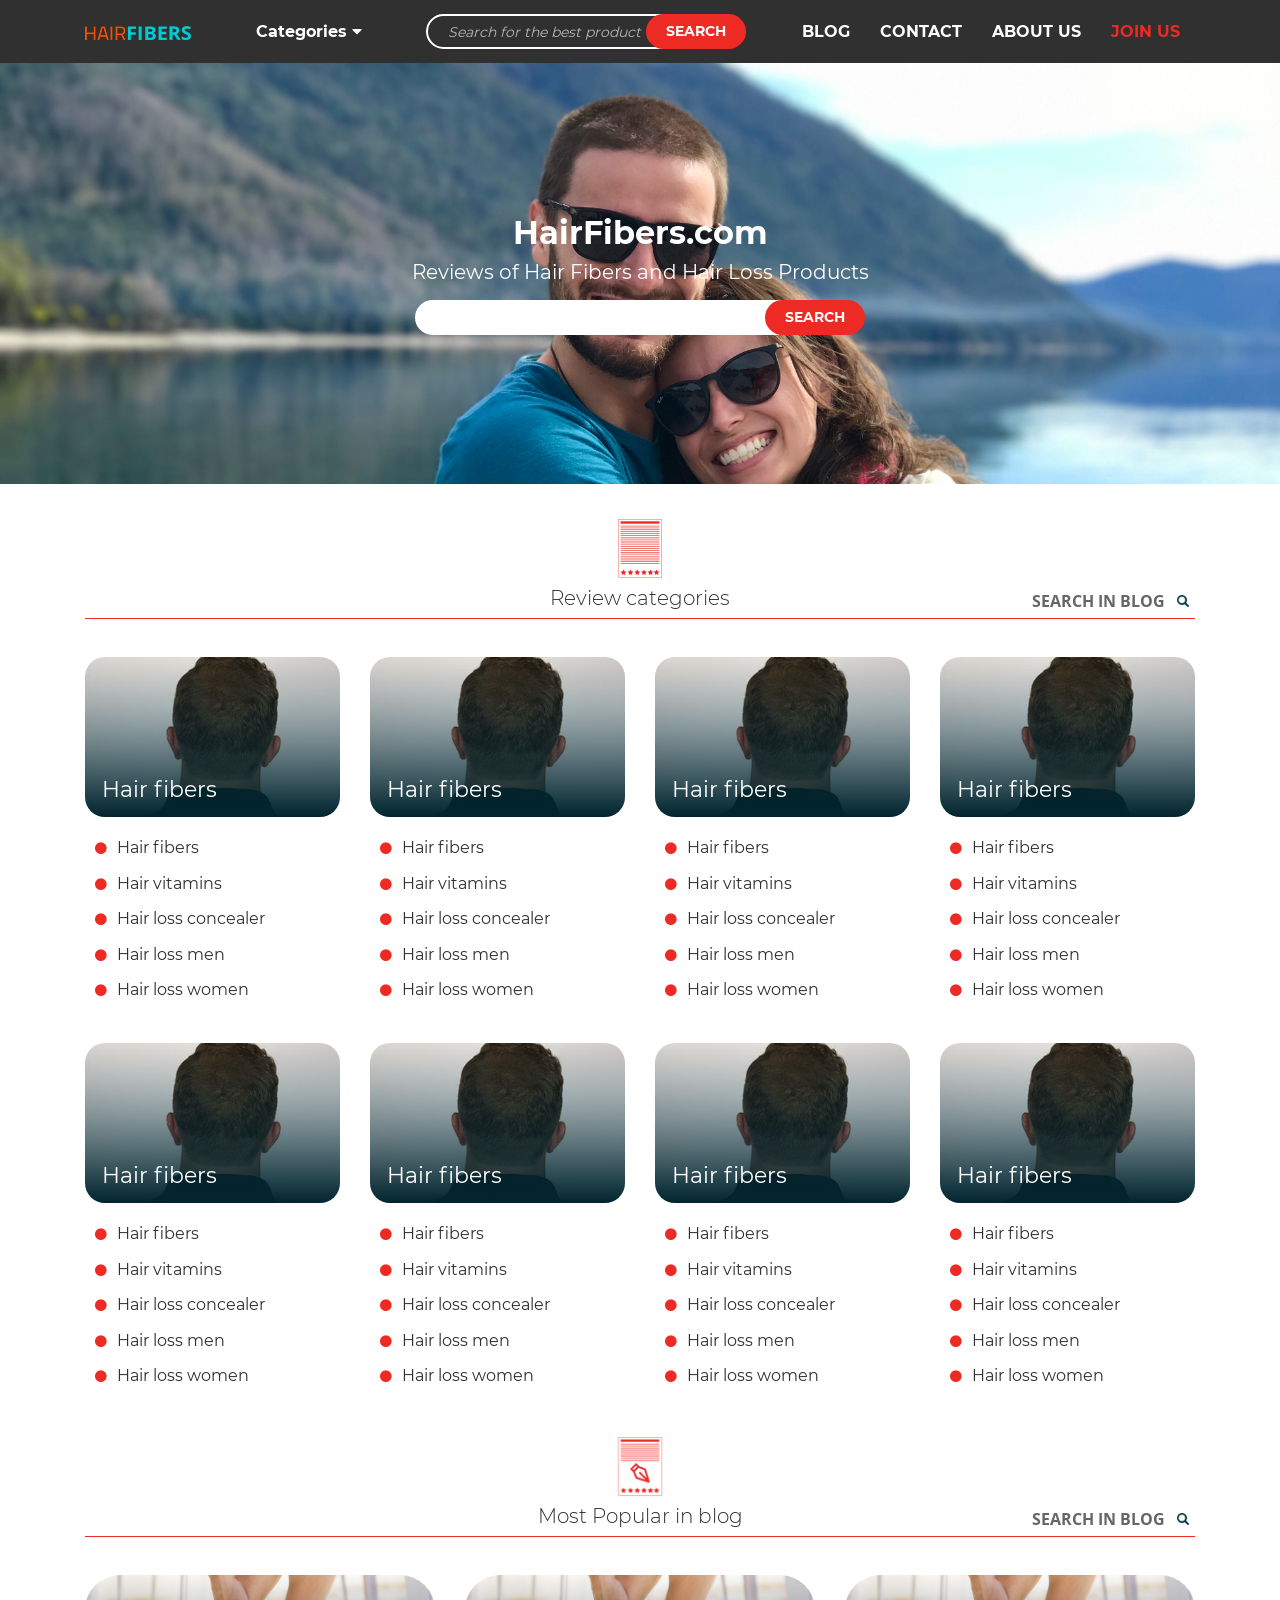
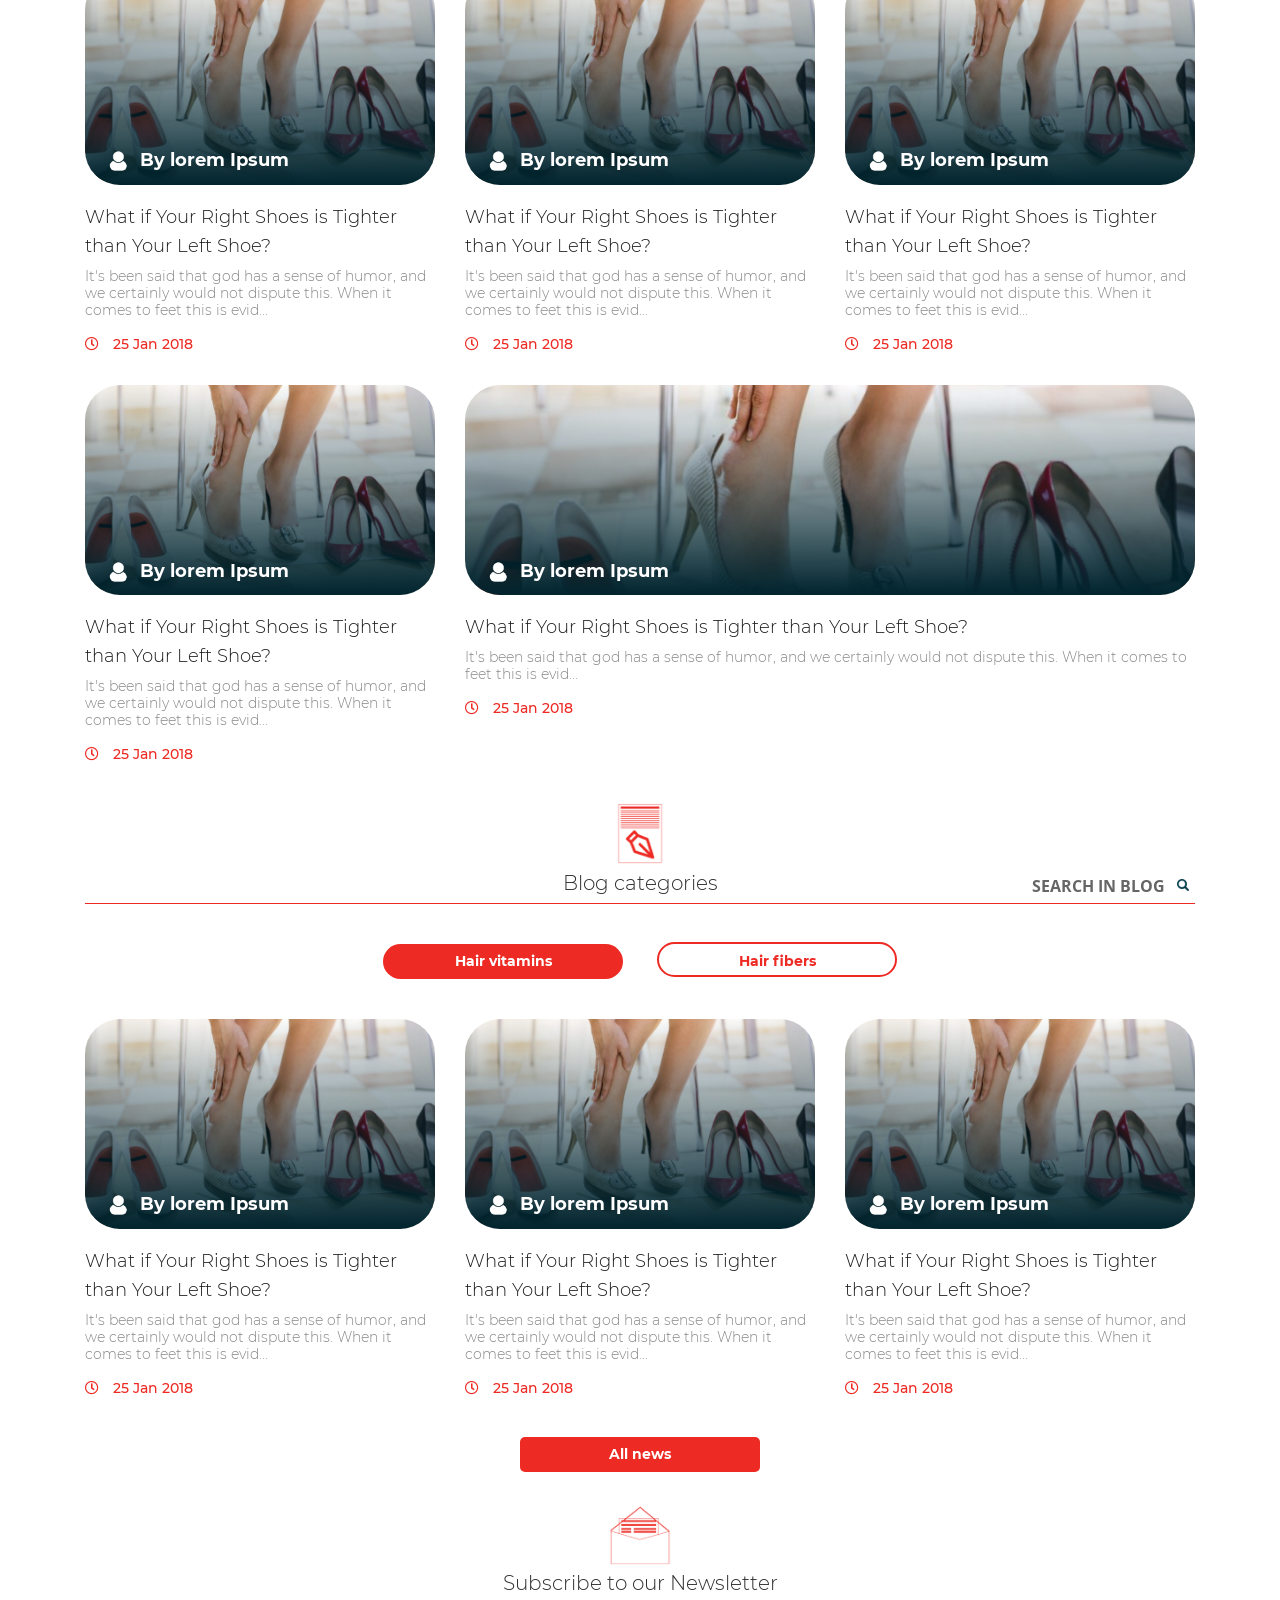
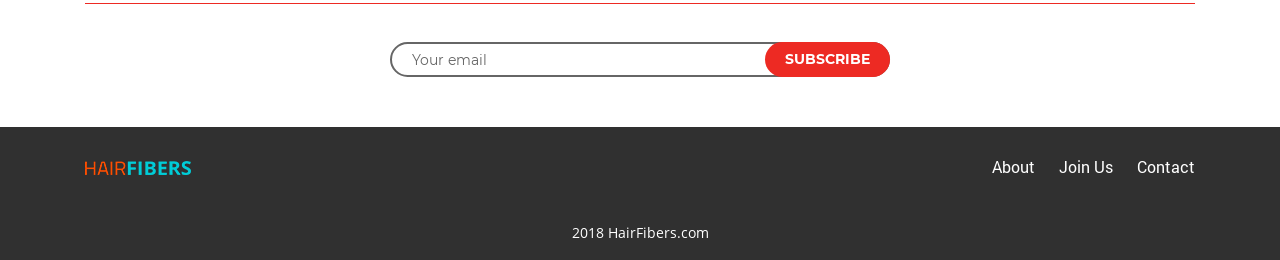
<file: app/index.html>
<!DOCTYPE html>
<html lang="ru">

<head>

	<meta charset="utf-8">
	<!-- <base href="/"> -->

	<title>OptimizedHTML 4</title>
	<meta name="description" content="">

	<meta http-equiv="X-UA-Compatible" content="IE=edge">
	<meta name="viewport" content="width=device-width, initial-scale=1, maximum-scale=1">
	
	<!-- Template Basic Images Start -->
	<meta property="og:image" content="path/to/image.jpg">
	<link rel="icon" href="img/favicon/favicon.ico">
	<link rel="apple-touch-icon" sizes="180x180" href="img/favicon/apple-touch-icon-180x180.png">
	<!-- Template Basic Images End -->
	
	<!-- Custom Browsers Color Start -->
	<meta name="theme-color" content="#000">
	<!-- Custom Browsers Color End -->
	<link rel="stylesheet" href="https://use.fontawesome.com/releases/v5.5.0/css/all.css" integrity="sha384-B4dIYHKNBt8Bc12p+WXckhzcICo0wtJAoU8YZTY5qE0Id1GSseTk6S+L3BlXeVIU" crossorigin="anonymous">
	<link rel="stylesheet" href="css/main.min.css">

</head>

<body>

	

	<header class="header">
		<div class="container">
			<div class="header-wrap">
				<div class="humb">
					<span></span>
					<span></span>
					<span></span>
				</div>
				<div class="moblile-menu-wrap">
					<div class="mobile-menu">
						<div class="inline-form">
							<input type="text" placeholder="Search...">
							<button type="button" class="button">Search</button>
						</div>
						<nav class="mobile-menu-list">
							<ul>
								<li class='categories'><a href="#">Categories</a> 
									<ul class="submenu">
										<li>
											<a href="#">Hair Fibers</a>
										</li>
										<li>
											<a href="#">Hair Vitamins</a>
										</li>
										<li>
											<a href="#">Hair Loss Concealer</a>
										</li>
										<li>
											<a href="#">Hair Loss Men</a>
										</li>
										<li>
											<a href="#">Hair Loss Women</a>
										</li>
										<li>
											<a href="#">Hair Loss Women</a>
										</li>
									</ul>
								</li>
								<li><a href="#">BLOG</a></li>
								<li><a href="#">CONTACT</a></li>
								<li><a href="#">About US</a></li>
								<li class="accent"><a href="#">join us</a></li>
							</ul>
						</nav>
					</div>
				</div>
				<div class="logo">
					<a href="#"><img src="img/logo.png" alt="" class="logo"></a>
				</div>
				<div class="header-category">
					Categories <i class="fas fa-caret-down"></i>
					<ul class="submenu">
						<li>
							<a href="#">Hair Fibers</a>
						</li>
						<li>
							<a href="#">Hair Vitamins</a>
						</li>
						<li>
							<a href="#">Hair Loss Concealer</a>
						</li>
						<li>
							<a href="#">Hair Loss Men</a>
						</li>
						<li>
							<a href="#">Hair Loss Women</a>
						</li>
						<li>
							<a href="#">Hair Loss Women</a>
						</li>
					</ul>
				</div>
				<div class="header-search inline-form">
					<input type="text" placeholder="Search for the best product">
					<button type="button" class="button">Search</button>
				</div>
				<nav class="header-menu">
					<ul>
						<li><a href="#">BLOG</a></li>
						<li><a href="#">CONTACT</a></li>
						<li><a href="#">About US</a></li>
						<li class="accent"><a href="#">join us</a></li>
					</ul>
				</nav>
			</div>
		</div>
	</header>
	<section class="first-screen" style="background-image: url(img/bg.jpg);">
		<h1>HairFibers.com</h1>
		<p class="site-description">Reviews of Hair Fibers and Hair Loss Products</p>
		<div class="inline-form">
			<input type="text">
			<button type="button" class="button">Search</button>
		</div>
	</section>
	<main id="content">
		<section class="s-categories s-default">
			<div class="container">
				<div class="section-icon" style="background-image: url(img/reviews-icon.png);"></div>
				<h4 class="section-title">Review categories</h4>
				<div class="search-in-section-wrap">
					<div class="search-in-section">
						<input type="text" placeholder="SEARCH IN BLOG">
						<button><img src="img/user-icon.png" alt=""></button>	
					</div>
				</div>
				<hr>
			</div>
			<div class="categories-wrap">
				<div class="container">
					<div class="row">
						<div class="col-md-4 col-lg-3 col-sm-6">
							<div class="categories-item">
								<a href="#" class="categories-item-cat gradient-wrap" style="background-image: url(img/hair.png)">
									<div class="gradient-overlay"></div>
									<div class="categories-item-title">Hair fibers</div>
								</a>
								<div class="categories-item-desc">
									<ul>
										<li>Hair fibers</li>
										<li>Hair vitamins</li>
										<li>Hair loss concealer</li>
										<li>Hair loss men</li>
										<li>Hair loss women</li>
									</ul>
								</div>
							</div>
						</div>
						<div class="col-md-4 col-lg-3 col-sm-6">
							<div class="categories-item">
								<a href="#" class="categories-item-cat gradient-wrap" style="background-image: url(img/hair.png)">
									<div class="gradient-overlay"></div>
									<div class="categories-item-title">Hair fibers</div>
								</a>
								<div class="categories-item-desc">
									<ul>
										<li>Hair fibers</li>
										<li>Hair vitamins</li>
										<li>Hair loss concealer</li>
										<li>Hair loss men</li>
										<li>Hair loss women</li>
									</ul>
								</div>
							</div>
						</div>
						<div class="col-md-4 col-lg-3 col-sm-6">
							<div class="categories-item">
								<a href="#" class="categories-item-cat gradient-wrap" style="background-image: url(img/hair.png)">
									<div class="gradient-overlay"></div>
									<div class="categories-item-title">Hair fibers</div>
								</a>
								<div class="categories-item-desc">
									<ul>
										<li>Hair fibers</li>
										<li>Hair vitamins</li>
										<li>Hair loss concealer</li>
										<li>Hair loss men</li>
										<li>Hair loss women</li>
									</ul>
								</div>
							</div>
						</div>
						<div class="col-md-4 col-lg-3 col-sm-6">
							<div class="categories-item">
								<a href="#" class="categories-item-cat gradient-wrap" style="background-image: url(img/hair.png)">
									<div class="gradient-overlay"></div>
									<div class="categories-item-title">Hair fibers</div>
								</a>
								<div class="categories-item-desc">
									<ul>
										<li>Hair fibers</li>
										<li>Hair vitamins</li>
										<li>Hair loss concealer</li>
										<li>Hair loss men</li>
										<li>Hair loss women</li>
									</ul>
								</div>
							</div>
						</div>
						<div class="col-md-4 col-lg-3 col-sm-6">
							<div class="categories-item">
								<a href="#" class="categories-item-cat gradient-wrap" style="background-image: url(img/hair.png)">
									<div class="gradient-overlay"></div>
									<div class="categories-item-title">Hair fibers</div>
								</a>
								<div class="categories-item-desc">
									<ul>
										<li>Hair fibers</li>
										<li>Hair vitamins</li>
										<li>Hair loss concealer</li>
										<li>Hair loss men</li>
										<li>Hair loss women</li>
									</ul>
								</div>
							</div>
						</div>
						<div class="col-md-4 col-lg-3 col-sm-6">
							<div class="categories-item">
								<a href="#" class="categories-item-cat gradient-wrap" style="background-image: url(img/hair.png)">
									<div class="gradient-overlay"></div>
									<div class="categories-item-title">Hair fibers</div>
								</a>
								<div class="categories-item-desc">
									<ul>
										<li>Hair fibers</li>
										<li>Hair vitamins</li>
										<li>Hair loss concealer</li>
										<li>Hair loss men</li>
										<li>Hair loss women</li>
									</ul>
								</div>
							</div>
						</div>
						<div class="col-md-4 col-lg-3 col-sm-6">
							<div class="categories-item">
								<a href="#" class="categories-item-cat gradient-wrap" style="background-image: url(img/hair.png)">
									<div class="gradient-overlay"></div>
									<div class="categories-item-title">Hair fibers</div>
								</a>
								<div class="categories-item-desc">
									<ul>
										<li>Hair fibers</li>
										<li>Hair vitamins</li>
										<li>Hair loss concealer</li>
										<li>Hair loss men</li>
										<li>Hair loss women</li>
									</ul>
								</div>
							</div>
						</div>
						<div class="col-md-4 col-lg-3 col-sm-6">
							<div class="categories-item">
								<a href="#" class="categories-item-cat gradient-wrap" style="background-image: url(img/hair.png)">
									<div class="gradient-overlay"></div>
									<div class="categories-item-title">Hair fibers</div>
								</a>
								<div class="categories-item-desc">
									<ul>
										<li>Hair fibers</li>
										<li>Hair vitamins</li>
										<li>Hair loss concealer</li>
										<li>Hair loss men</li>
										<li>Hair loss women</li>
									</ul>
								</div>
							</div>
						</div>
					</div>
				</div>
			</div>
		</section>
		<section class="s-default s-most-popular">
			<div class="container">
				<div class="section-icon" style="background-image: url(img/blog-icon.png);"></div>
				<h4 class="section-title">Most Popular in blog</h4>
				<div class="search-in-section-wrap">
					<div class="search-in-section">
						<input type="text" placeholder="SEARCH IN BLOG">
						<button><img src="img/user-icon.png" alt=""></button>	
					</div>
				</div>
				<hr>
			</div>
			<div class="most-popular-wrap">
				<div class="container">
					<div class="row">
						<div class="col-md-4">
							<div class="list-news-item">
								<a href="#" class="list-news-image most-popular-item" style="background-image: url(img/shoes.png)">
									<div class="gradient-overlay"></div>
									<div class="list-news-item-author"><img src="img/user-icon01..png" alt="">By lorem Ipsum</div>
								</a>
								<a href="#" class="list-news-item-title">
									<h5>What if Your Right Shoes is Tighter than Your Left Shoe?</h5>
								</a>
								<p>It's been said that god has a sense of humor, and we certainly would not dispute this. When it comes to feet this is
									evid...</p>
								<div class="date"><i class="far fa-clock"></i> 25 Jan 2018</div>
							</div>
						</div>
						<div class="col-md-4">
							<div class="list-news-item">
								<a href="#" class="list-news-image most-popular-item" style="background-image: url(img/shoes.png)">
									<div class="gradient-overlay"></div>
									<div class="list-news-item-author"><img src="img/user-icon01..png" alt="">By lorem Ipsum</div>
								</a>
								<a href="#" class="list-news-item-title">
									<h5>What if Your Right Shoes is Tighter than Your Left Shoe?</h5>
								</a>
								<p>It's been said that god has a sense of humor, and we certainly would not dispute this. When it comes to feet this
									is
									evid...</p>
								<div class="date"><i class="far fa-clock"></i> 25 Jan 2018</div>
							</div>
						</div>
						<div class="col-md-4">
							<div class="list-news-item">
								<a href="#" class="list-news-image most-popular-item" style="background-image: url(img/shoes.png)">
									<div class="gradient-overlay"></div>
									<div class="list-news-item-author"><img src="img/user-icon01..png" alt="">By lorem Ipsum</div>
								</a>
								<a href="#" class="list-news-item-title">
									<h5>What if Your Right Shoes is Tighter than Your Left Shoe?</h5>
								</a>
								<p>It's been said that god has a sense of humor, and we certainly would not dispute this. When it comes to feet this
									is
									evid...</p>
								<div class="date"><i class="far fa-clock"></i> 25 Jan 2018</div>
							</div>
						</div>
						<div class="col-md-4">
							<div class="list-news-item">
								<a href="#" class="list-news-image most-popular-item" style="background-image: url(img/shoes.png)">
									<div class="gradient-overlay"></div>
									<div class="list-news-item-author"><img src="img/user-icon01..png" alt="">By lorem Ipsum</div>
								</a>
								<a href="#" class="list-news-item-title">
									<h5>What if Your Right Shoes is Tighter than Your Left Shoe?</h5>
								</a>
								<p>It's been said that god has a sense of humor, and we certainly would not dispute this. When it comes to feet this
									is
									evid...</p>
								<div class="date"><i class="far fa-clock"></i> 25 Jan 2018</div>
							</div>
						</div>
						<div class="col-md-8">
							<div class="list-news-item">
								<a href="#" class="list-news-image most-popular-item" style="background-image: url(img/shoes.png)">
									<div class="gradient-overlay"></div>
									<div class="list-news-item-author"><img src="img/user-icon01..png" alt="">By lorem Ipsum</div>
								</a>
								<a href="#" class="list-news-item-title">
									<h5>What if Your Right Shoes is Tighter than Your Left Shoe?</h5>
								</a>
								<p>It's been said that god has a sense of humor, and we certainly would not dispute this. When it comes to feet this
									is
									evid...</p>
								<div class="date"><i class="far fa-clock"></i> 25 Jan 2018</div>
							</div>
						</div>
					</div>
				</div>
			</div>
		</section>
		<section class="s-default s-blog">
			<div class="container">
				<div class="section-icon" style="background-image: url(img/blog-icon1.png);"></div>
				<h4 class="section-title">Blog categories</h4>
				<div class="search-in-section-wrap">
					<div class="search-in-section">
						<input type="text" placeholder="SEARCH IN BLOG">
						<button><img src="img/user-icon.png" alt=""></button>	
					</div>
				</div>
				<hr>
			</div>
			<div class="blog-buttons">
				<a href="#" class="button">Hair vitamins</a>
				<a href="#" class="button button-inverse">Hair fibers</a>
			</div>
			<div class="blog-wrap">
				<div class="container">
					<div class="row">
						<div class="col-md-4">
							<div class="list-news-item">
								<a href="#" class="list-news-image most-popular-item" style="background-image: url(img/shoes.png)">
									<div class="gradient-overlay"></div>
									<div class="list-news-item-author"><img src="img/user-icon01..png" alt="">By lorem Ipsum</div>
								</a>
								<a href="#" class="list-news-item-title">
									<h5>What if Your Right Shoes is Tighter than Your Left Shoe?</h5>
								</a>
								<p>It's been said that god has a sense of humor, and we certainly would not dispute this. When it comes to feet this
									is
									evid...</p>
								<div class="date"><i class="far fa-clock"></i> 25 Jan 2018</div>
							</div>
							
						</div>
						<div class="col-md-4">
							<div class="list-news-item">
								<a href="#" class="list-news-image most-popular-item" style="background-image: url(img/shoes.png)">
									<div class="gradient-overlay"></div>
									<div class="list-news-item-author"><img src="img/user-icon01..png" alt="">By lorem Ipsum</div>
								</a>
								<a href="#" class="list-news-item-title">
									<h5>What if Your Right Shoes is Tighter than Your Left Shoe?</h5>
								</a>
								<p>It's been said that god has a sense of humor, and we certainly would not dispute this. When it comes to feet this
									is
									evid...</p>
								<div class="date"><i class="far fa-clock"></i> 25 Jan 2018</div>
							</div>
						</div>
						<div class="col-md-4">
							<div class="list-news-item">
								<a href="#" class="list-news-image most-popular-item" style="background-image: url(img/shoes.png)">
									<div class="gradient-overlay"></div>
									<div class="list-news-item-author"><img src="img/user-icon01..png" alt="">By lorem Ipsum</div>
								</a>
								<a href="#" class="list-news-item-title">
									<h5>What if Your Right Shoes is Tighter than Your Left Shoe?</h5>
								</a>
								<p>It's been said that god has a sense of humor, and we certainly would not dispute this. When it comes to feet this
									is
									evid...</p>
								<div class="date"><i class="far fa-clock"></i> 25 Jan 2018</div>
							</div>
						</div>
					</div>
				</div>
			</div>
			<div class="blog-see-more">
				<a href="#" class="corner-button">All news</a>
			</div>
		</section>
		<section class="s-following s-default">
			<div class="container">
				<div class="section-icon" style="background-image: url(img/envelope-icon.png);"></div>
				<h4 class="section-title">Subscribe to our Newsletter</h4>
				<hr>
			</div>
			<div class="inline-form">
				<input type="text" placeholder="Your email">
				<button type="button" class="button">SUBSCRIBE</button>
			</div>
		</section>
	</main>
	<footer class="footer">
		<div class="container">
			<div class="footer-nav">
				<div class="logo">
					<a href="#"><img src="img/logo.png" alt="" class="logo"></a>
				</div>
				<nav class="footer-menu">
					<ul>
						<li><a href="#">About</a></li>
						<li><a href="#">Join Us</a></li>
						<li><a href="#">Contact</a></li>
					</ul>
				</nav>
			</div>
		</div>
		<div class="copyright">
			2018 HairFibers.com
		</div>
	</footer>
	<script src="js/scripts.min.js"></script>

</body>
</html>
</file>
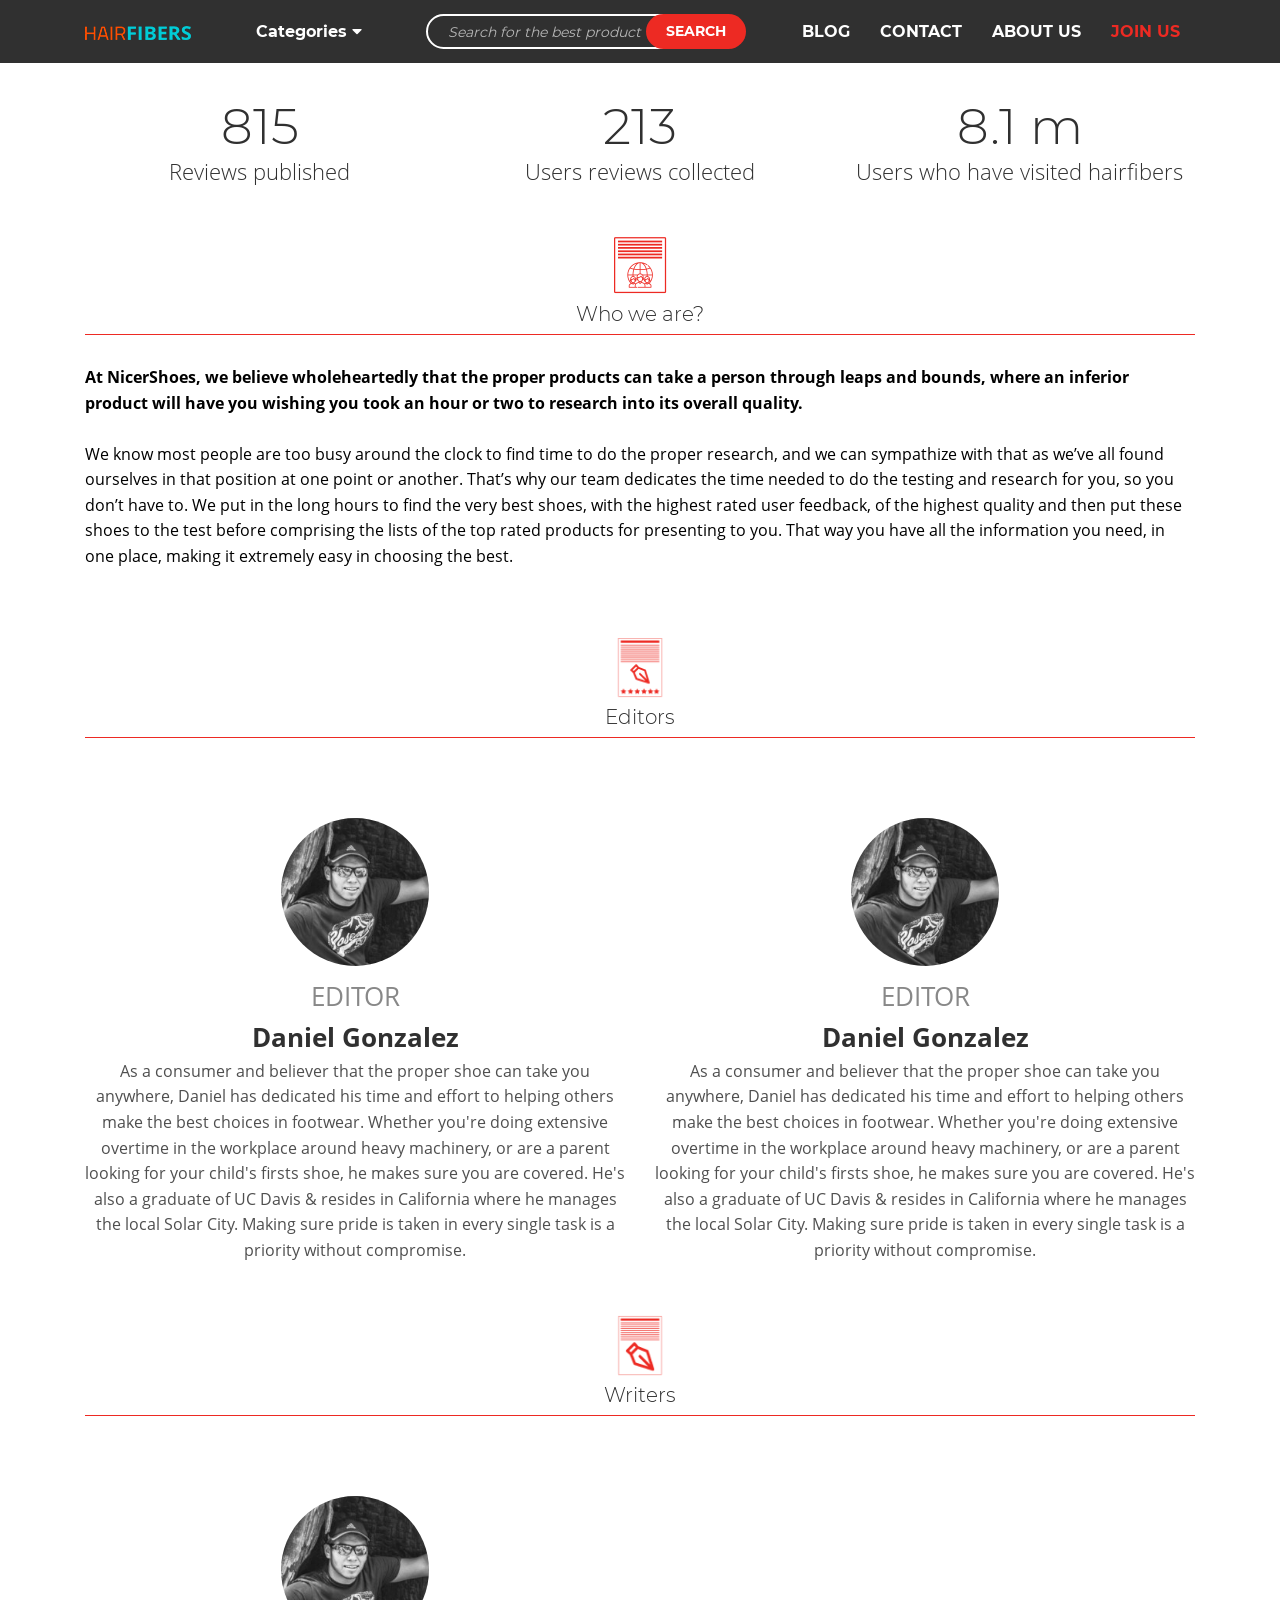
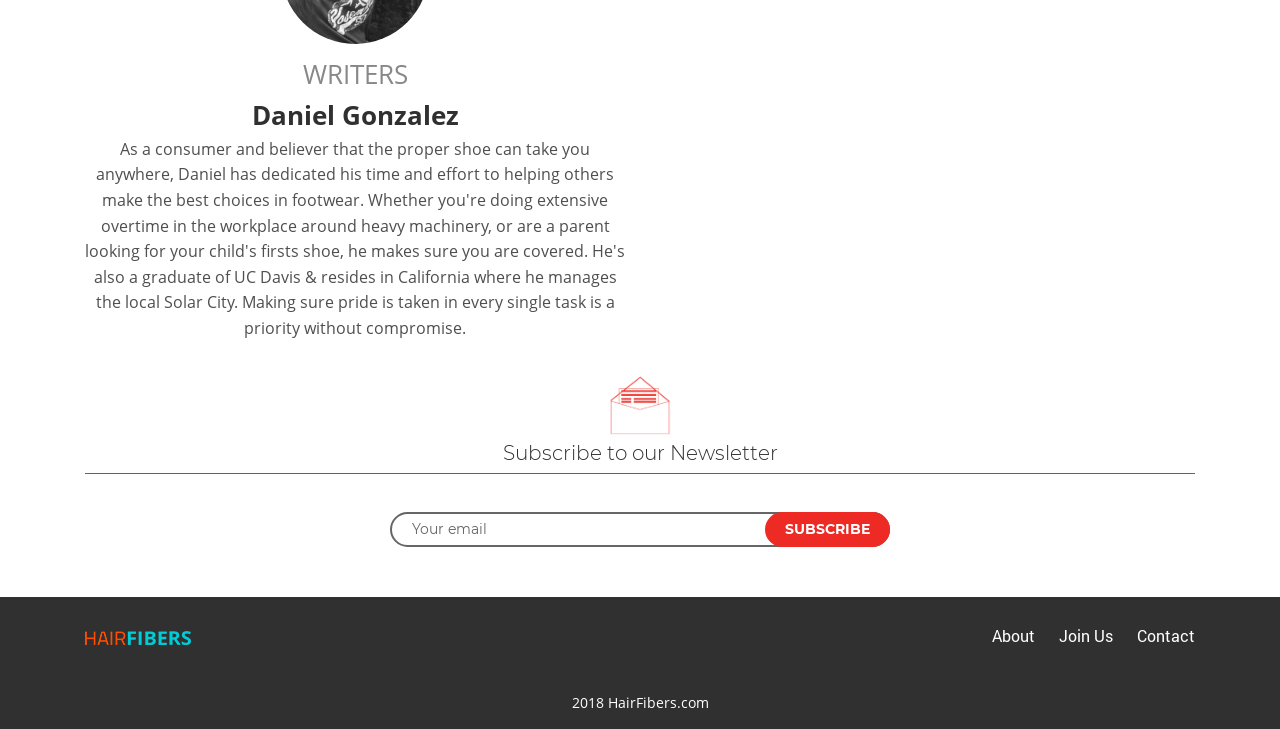
<file: app/about.html>
<!DOCTYPE html>
<html lang="ru">

<head>

  <meta charset="utf-8">
  <!-- <base href="/"> -->

  <title>OptimizedHTML 4</title>
  <meta name="description" content="">

  <meta http-equiv="X-UA-Compatible" content="IE=edge">
  <meta name="viewport" content="width=device-width, initial-scale=1, maximum-scale=1">

  <!-- Template Basic Images Start -->
  <meta property="og:image" content="path/to/image.jpg">
  <link rel="icon" href="img/favicon/favicon.ico">
  <link rel="apple-touch-icon" sizes="180x180" href="img/favicon/apple-touch-icon-180x180.png">
  <!-- Template Basic Images End -->

  <!-- Custom Browsers Color Start -->
  <meta name="theme-color" content="#000">
  <!-- Custom Browsers Color End -->
  <link rel="stylesheet" href="https://use.fontawesome.com/releases/v5.5.0/css/all.css" integrity="sha384-B4dIYHKNBt8Bc12p+WXckhzcICo0wtJAoU8YZTY5qE0Id1GSseTk6S+L3BlXeVIU"
    crossorigin="anonymous">
  <link rel="stylesheet" href="css/main.min.css">

</head>

<body>



  <header class="header">
    <div class="container">
      <div class="header-wrap">
        <div class="humb">
          <span></span>
          <span></span>
          <span></span>
        </div>
        <div class="moblile-menu-wrap">
          <div class="mobile-menu">
            <div class="inline-form">
              <input type="text" placeholder="Search...">
              <button type="button" class="button">Search</button>
            </div>
            <nav class="mobile-menu-list">
              <ul>
                <li class='categories'><a href="#">Categories</a>
                  <ul class="submenu">
                    <li>
                      <a href="#">Hair Fibers</a>
                    </li>
                    <li>
                      <a href="#">Hair Vitamins</a>
                    </li>
                    <li>
                      <a href="#">Hair Loss Concealer</a>
                    </li>
                    <li>
                      <a href="#">Hair Loss Men</a>
                    </li>
                    <li>
                      <a href="#">Hair Loss Women</a>
                    </li>
                    <li>
                      <a href="#">Hair Loss Women</a>
                    </li>
                  </ul>
                </li>
                <li><a href="#">BLOG</a></li>
                <li><a href="#">CONTACT</a></li>
                <li><a href="#">About US</a></li>
                <li class="accent"><a href="#">join us</a></li>
              </ul>
            </nav>
          </div>
        </div>
        <div class="logo">
          <a href="#"><img src="img/logo.png" alt="" class="logo"></a>
        </div>
        <div class="header-category">
          Categories <i class="fas fa-caret-down"></i>
          <ul class="submenu">
            <li>
              <a href="#">Hair Fibers</a>
            </li>
            <li>
              <a href="#">Hair Vitamins</a>
            </li>
            <li>
              <a href="#">Hair Loss Concealer</a>
            </li>
            <li>
              <a href="#">Hair Loss Men</a>
            </li>
            <li>
              <a href="#">Hair Loss Women</a>
            </li>
            <li>
              <a href="#">Hair Loss Women</a>
            </li>
          </ul>
        </div>
        <div class="header-search inline-form">
          <input type="text" placeholder="Search for the best product">
          <button type="button" class="button">Search</button>
        </div>
        <nav class="header-menu">
          <ul>
            <li><a href="#">BLOG</a></li>
            <li><a href="#">CONTACT</a></li>
            <li><a href="#">About US</a></li>
            <li class="accent"><a href="#">join us</a></li>
          </ul>
        </nav>
      </div>
    </div>
  </header>
  <main id="content">

    <!-- Page Content -->

    <section class="s-advantages">
      <div class="container">
        <div class="row">
          <div class="col-md-4">
            <div class="advantage">
              <span class="advantage-number">815</span>
              <p class="advantage-text">Reviews published</p>
            </div>
          </div>
          <div class="col-md-4">
            <div class="advantage">
              <span class="advantage-number">213</span>
              <p class="advantage-text">Users reviews collected</p>
            </div>
          </div>
          <div class="col-md-4">
            <div class="advantage">
              <span class="advantage-number">8.1 m</span>
              <p class="advantage-text">Users who have visited hairfibers</p>
            </div>
          </div>
        </div>
      </div>
    </section>

    <section class="s-default s-team">
      <div class="container">
        <div class="section-icon" style="background-image: url(img/team.png);"></div>
        <h4 class="section-title">Who we are?</h4>
        <hr>
        <div class="team-content">
          <p><strong>At NicerShoes, we believe wholeheartedly that the proper products can take a person through leaps and
              bounds, where an
              inferior product will have you wishing you took an hour or two to research into its overall quality.</strong>
            <br> <br>
            We know most people are too busy around the clock to find time to do the proper research, and we can sympathize
            with
            that as we’ve all found ourselves in that position at one point or another. That’s why our team dedicates the time
            needed to do the testing and research for you, so you don’t have to. We put in the long hours to find the very best
            shoes, with the highest rated user feedback, of the highest quality and then put these shoes to the test before
            comprising the lists of the top rated products for presenting to you. That way you have all the information you
            need,
            in one place, making it extremely easy in choosing the best.</p>
        </div>
      </div>
    </section>
    <section class="s-default s-team-people">
      <div class="container">
        <div class="section-icon" style="background-image: url(img/blog-icon.png);"></div>
        <h4 class="section-title">Editors</h4>
        <hr>
        <div class="team-people">
          <div class="row">
            <div class="col-md-6">
              <div class="team-person">
                <div class="team-person-image">
                  <img src="img/admin.png" alt="">
                </div>
                <div class="team-person-prof">EDITOR</div>
                <div class="team-person-name">Daniel Gonzalez</div>
                <div class="team-person-bio">
                  As a consumer and believer that the proper shoe can take you anywhere, Daniel has dedicated his time and effort to
                  helping others make the best choices in footwear. Whether you're doing extensive overtime in the workplace around heavy
                  machinery, or are a parent looking for your child's firsts shoe, he makes sure you are covered. He's also a graduate of
                  UC Davis & resides in California where he manages the local Solar City. Making sure pride is taken in every single task
                  is a priority without compromise.
                </div>
              </div>
            </div>
            <div class="col-md-6">
              <div class="team-person">
                <div class="team-person-image">
                  <img src="img/admin.png" alt="">
                </div>
                <div class="team-person-prof">EDITOR</div>
                <div class="team-person-name">Daniel Gonzalez</div>
                <div class="team-person-bio">
                  As a consumer and believer that the proper shoe can take you anywhere, Daniel has dedicated his time and effort
                  to
                  helping others make the best choices in footwear. Whether you're doing extensive overtime in the workplace around
                  heavy
                  machinery, or are a parent looking for your child's firsts shoe, he makes sure you are covered. He's also a
                  graduate of
                  UC Davis & resides in California where he manages the local Solar City. Making sure pride is taken in every
                  single task
                  is a priority without compromise.
                </div>
              </div>
            </div>
          </div>
        </div>
      </div>
    </section>
    <section class="s-default s-team-people">
      <div class="container">
        <div class="section-icon" style="background-image: url(img/blog-icon1.png);"></div>
        <h4 class="section-title">Writers</h4>
        <hr>
        <div class="team-people">
          <div class="row">
            <div class="col-md-6">
              <div class="team-person">
                <div class="team-person-image">
                  <img src="img/admin.png" alt="">
                </div>
                <div class="team-person-prof">WRITERS</div>
                <div class="team-person-name">Daniel Gonzalez</div>
                <div class="team-person-bio">
                  As a consumer and believer that the proper shoe can take you anywhere, Daniel has dedicated his time and
                  effort to
                  helping others make the best choices in footwear. Whether you're doing extensive overtime in the
                  workplace around heavy
                  machinery, or are a parent looking for your child's firsts shoe, he makes sure you are covered. He's also
                  a graduate of
                  UC Davis & resides in California where he manages the local Solar City. Making sure pride is taken in
                  every single task
                  is a priority without compromise.
                </div>
              </div>
            </div>
          </div>
        </div>
      </div>
    </section>
<!-- End Page Content -->

<section class="s-following s-default">
  <div class="container">
    <div class="section-icon" style="background-image: url(img/envelope-icon.png);"></div>
    <h4 class="section-title">Subscribe to our Newsletter</h4>
    <hr>
  </div>
  <div class="inline-form">
    <input type="text" placeholder="Your email">
    <button type="button" class="button">SUBSCRIBE</button>
  </div>
</section>
</main>

<footer class="footer">
  <div class="container">
    <div class="footer-nav">
      <div class="logo">
        <a href="#"><img src="img/logo.png" alt="" class="logo"></a>
      </div>
      <nav class="footer-menu">
        <ul>
          <li><a href="#">About</a></li>
          <li><a href="#">Join Us</a></li>
          <li><a href="#">Contact</a></li>
        </ul>
      </nav>
    </div>
  </div>
  <div class="copyright">
    2018 HairFibers.com
  </div>
</footer>
<script src="js/scripts.min.js"></script>

</body>

</html>
</file>
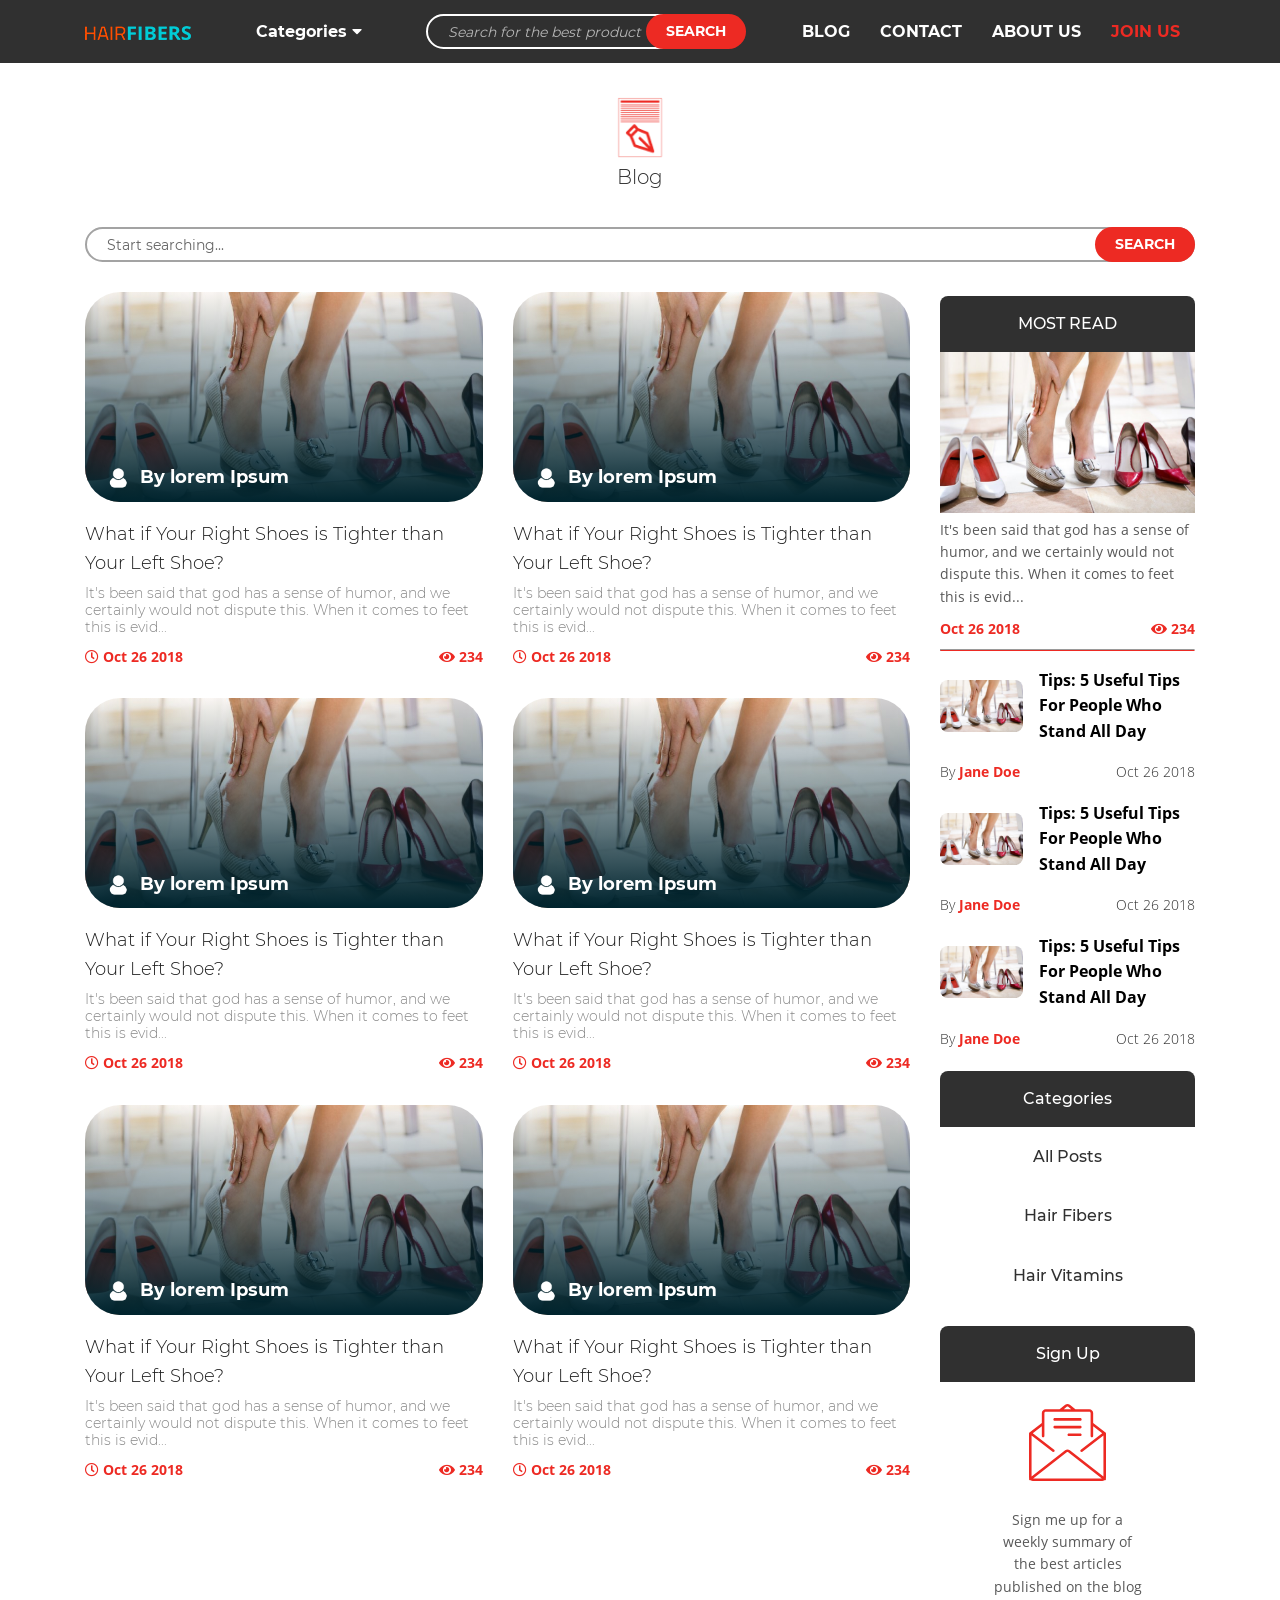
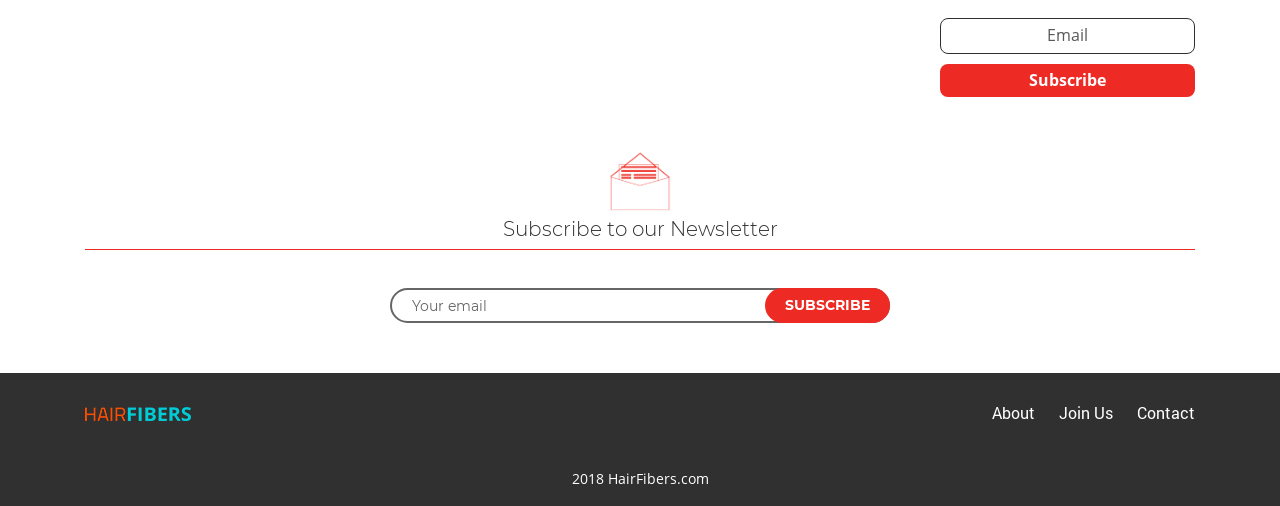
<file: app/blog-list.html>
<!DOCTYPE html>
<html lang="ru">

<head>

  <meta charset="utf-8">
  <!-- <base href="/"> -->

  <title>OptimizedHTML 4</title>
  <meta name="description" content="">

  <meta http-equiv="X-UA-Compatible" content="IE=edge">
  <meta name="viewport" content="width=device-width, initial-scale=1, maximum-scale=1">

  <!-- Template Basic Images Start -->
  <meta property="og:image" content="path/to/image.jpg">
  <link rel="icon" href="img/favicon/favicon.ico">
  <link rel="apple-touch-icon" sizes="180x180" href="img/favicon/apple-touch-icon-180x180.png">
  <!-- Template Basic Images End -->

  <!-- Custom Browsers Color Start -->
  <meta name="theme-color" content="#000">
  <!-- Custom Browsers Color End -->
  <link rel="stylesheet" href="https://use.fontawesome.com/releases/v5.5.0/css/all.css" integrity="sha384-B4dIYHKNBt8Bc12p+WXckhzcICo0wtJAoU8YZTY5qE0Id1GSseTk6S+L3BlXeVIU"
    crossorigin="anonymous">
  <link rel="stylesheet" href="css/main.min.css">

</head>

<body>



<header class="header">
  <div class="container">
    <div class="header-wrap">
      <div class="humb">
        <span></span>
        <span></span>
        <span></span>
      </div>
      <div class="moblile-menu-wrap">
        <div class="mobile-menu">
          <div class="inline-form">
            <input type="text" placeholder="Search...">
            <button type="button" class="button">Search</button>
          </div>
          <nav class="mobile-menu-list">
            <ul>
              <li class='categories'><a href="#">Categories</a>
                <ul class="submenu">
                  <li>
                    <a href="#">Hair Fibers</a>
                  </li>
                  <li>
                    <a href="#">Hair Vitamins</a>
                  </li>
                  <li>
                    <a href="#">Hair Loss Concealer</a>
                  </li>
                  <li>
                    <a href="#">Hair Loss Men</a>
                  </li>
                  <li>
                    <a href="#">Hair Loss Women</a>
                  </li>
                  <li>
                    <a href="#">Hair Loss Women</a>
                  </li>
                </ul>
              </li>
              <li><a href="#">BLOG</a></li>
              <li><a href="#">CONTACT</a></li>
              <li><a href="#">About US</a></li>
              <li class="accent"><a href="#">join us</a></li>
            </ul>
          </nav>
        </div>
      </div>
      <div class="logo">
        <a href="#"><img src="img/logo.png" alt="" class="logo"></a>
      </div>
      <div class="header-category">
        Categories <i class="fas fa-caret-down"></i>
        <ul class="submenu">
          <li>
            <a href="#">Hair Fibers</a>
          </li>
          <li>
            <a href="#">Hair Vitamins</a>
          </li>
          <li>
            <a href="#">Hair Loss Concealer</a>
          </li>
          <li>
            <a href="#">Hair Loss Men</a>
          </li>
          <li>
            <a href="#">Hair Loss Women</a>
          </li>
          <li>
            <a href="#">Hair Loss Women</a>
          </li>
        </ul>
      </div>
      <div class="header-search inline-form">
        <input type="text" placeholder="Search for the best product">
        <button type="button" class="button">Search</button>
      </div>
      <nav class="header-menu">
        <ul>
          <li><a href="#">BLOG</a></li>
          <li><a href="#">CONTACT</a></li>
          <li><a href="#">About US</a></li>
          <li class="accent"><a href="#">join us</a></li>
        </ul>
      </nav>
    </div>
  </div>
</header>
<main id="content">

  <!-- Page Content -->
  <div class="blog-list">
    <section class="s-default s-most-popular">
      <div class="container">
        <div class="section-icon" style="background-image: url(img/blog-icon1.png);"></div>
        <h4 class="section-title">Blog</h4>
      </div>
    </section>
    <section class="blog-search">
      <div class="container">
        <div class="inline-form">
          <input type="text" placeholder="Start searching...">
          <button type="button" class="button">SEARCH</button>
        </div>
      </div>
    </section>
    <section class="blog-list-content">
      <div class="container">
        <div class="row">
          <div class="col-lg-9 col-md-8">
            <div class="blog-list-articles">
              <div class="row">
                <div class="col-lg-6 col-md-12 col-sm-6">
                  <div class="list-news-item">
                    <a href="#" class="list-news-image most-popular-item" style="background-image: url(img/shoes.png)">
                      <div class="gradient-overlay"></div>
                      <div class="list-news-item-author"><img src="img/user-icon01..png" alt="">By lorem Ipsum</div>
                    </a>
                    <a href="#" class="list-news-item-title">
                      <h5>What if Your Right Shoes is Tighter than Your Left Shoe?</h5>
                    </a>
                    <p>It's been said that god has a sense of humor, and we certainly would not dispute this. When it comes to feet
                      this
                      is
                      evid...</p>
                    <div class="holder-date_view-post">
                      <div class="date-post">
                        <i class="far fa-clock"></i> Oct 26 2018
                      </div>
                      <div class="view-count">
                        <i class="fas fa-eye"></i> 234
                      </div>
                    </div>
                  </div>
                </div>
                <div class="col-lg-6 col-md-12 col-sm-6">
                  <div class="list-news-item">
                    <a href="#" class="list-news-image most-popular-item" style="background-image: url(img/shoes.png)">
                      <div class="gradient-overlay"></div>
                      <div class="list-news-item-author"><img src="img/user-icon01..png" alt="">By lorem Ipsum</div>
                    </a>
                    <a href="#" class="list-news-item-title">
                      <h5>What if Your Right Shoes is Tighter than Your Left Shoe?</h5>
                    </a>
                    <p>It's been said that god has a sense of humor, and we certainly would not dispute this. When it comes to feet
                      this
                      is
                      evid...</p>
                    <div class="holder-date_view-post">
                      <div class="date-post">
                        <i class="far fa-clock"></i> Oct 26 2018
                      </div>
                      <div class="view-count">
                        <i class="fas fa-eye"></i> 234
                      </div>
                    </div>
                  </div>
                </div>
                <div class="col-lg-6 col-md-12 col-sm-6">
                  <div class="list-news-item">
                    <a href="#" class="list-news-image most-popular-item" style="background-image: url(img/shoes.png)">
                      <div class="gradient-overlay"></div>
                      <div class="list-news-item-author"><img src="img/user-icon01..png" alt="">By lorem Ipsum</div>
                    </a>
                    <a href="#" class="list-news-item-title">
                      <h5>What if Your Right Shoes is Tighter than Your Left Shoe?</h5>
                    </a>
                    <p>It's been said that god has a sense of humor, and we certainly would not dispute this. When it comes to feet
                      this
                      is
                      evid...</p>
                    <div class="holder-date_view-post">
                      <div class="date-post">
                        <i class="far fa-clock"></i> Oct 26 2018
                      </div>
                      <div class="view-count">
                        <i class="fas fa-eye"></i> 234
                      </div>
                    </div>
                  </div>
                </div>
                <div class="col-lg-6 col-md-12 col-sm-6">
                  <div class="list-news-item">
                    <a href="#" class="list-news-image most-popular-item" style="background-image: url(img/shoes.png)">
                      <div class="gradient-overlay"></div>
                      <div class="list-news-item-author"><img src="img/user-icon01..png" alt="">By lorem Ipsum</div>
                    </a>
                    <a href="#" class="list-news-item-title">
                      <h5>What if Your Right Shoes is Tighter than Your Left Shoe?</h5>
                    </a>
                    <p>It's been said that god has a sense of humor, and we certainly would not dispute this. When it comes to feet
                      this
                      is
                      evid...</p>
                    <div class="holder-date_view-post">
                      <div class="date-post">
                        <i class="far fa-clock"></i> Oct 26 2018
                      </div>
                      <div class="view-count">
                        <i class="fas fa-eye"></i> 234
                      </div>
                    </div>
                  </div>
                </div>
                <div class="col-lg-6 col-md-12 col-sm-6">
                  <div class="list-news-item">
                    <a href="#" class="list-news-image most-popular-item" style="background-image: url(img/shoes.png)">
                      <div class="gradient-overlay"></div>
                      <div class="list-news-item-author"><img src="img/user-icon01..png" alt="">By lorem Ipsum</div>
                    </a>
                    <a href="#" class="list-news-item-title">
                      <h5>What if Your Right Shoes is Tighter than Your Left Shoe?</h5>
                    </a>
                    <p>It's been said that god has a sense of humor, and we certainly would not dispute this. When it comes to feet
                      this
                      is
                      evid...</p>
                    <div class="holder-date_view-post">
                      <div class="date-post">
                        <i class="far fa-clock"></i> Oct 26 2018
                      </div>
                      <div class="view-count">
                        <i class="fas fa-eye"></i> 234
                      </div>
                    </div>
                  </div>
                </div>
                <div class="col-lg-6 col-md-12 col-sm-6">
                  <div class="list-news-item">
                    <a href="#" class="list-news-image most-popular-item" style="background-image: url(img/shoes.png)">
                      <div class="gradient-overlay"></div>
                      <div class="list-news-item-author"><img src="img/user-icon01..png" alt="">By lorem Ipsum</div>
                    </a>
                    <a href="#" class="list-news-item-title">
                      <h5>What if Your Right Shoes is Tighter than Your Left Shoe?</h5>
                    </a>
                    <p>It's been said that god has a sense of humor, and we certainly would not dispute this. When it comes to feet
                      this
                      is
                      evid...</p>
                    <div class="holder-date_view-post">
                      <div class="date-post">
                        <i class="far fa-clock"></i> Oct 26 2018
                      </div>
                      <div class="view-count">
                        <i class="fas fa-eye"></i> 234
                      </div>
                    </div>
                  </div>
                </div>
              </div>
            </div>
          </div>
          <div class="col-lg-3 col-md-4">
            <div class="default-sidebar">
              <div class="sidebar-widget widget-most-read">
                <div class="sidebar-widget-title">
                  <h6>MOST READ</h6>
                </div>
                <div class="sidebar-widget-content">
                  <div class="most-read-image">
                    <a href="#"><img src="img/shoes.png" alt="" class="img-responsive"></a>
                  </div>
                  <div class="most-read-excerpt">
                    <p>It's been said that god has a sense of humor, and we certainly would not dispute this. When it comes to feet
                      this is
                      evid...</p>
                    <div class="holder-date_view-post">
                      <div class="date-post">
                        Oct 26 2018
                      </div>
                      <div class="view-count">
                        <i class="fas fa-eye"></i> 234
                      </div>
                    </div>
                  </div>
                  <hr>
                  <div class="sidebar-recent-post">
                    <div class="sidebar-resent-post-item">
                      <div class="sidebar-resent-post-item-info">
                        <div class="sidebar-resent-post-item-image">
                          <a href="#"><img src="img/shoes.png" alt="" class="img-responsive"></a>
                        </div>
                        <div class="sidebar-resent-post-item-title">
                          <a href="#">Tips: 5 Useful Tips For People Who Stand All Day</a>
                        </div>
                      </div>
                      <div class="sidebar-posted-in">
                        <div class="post-autor">By <a href="#">Jane Doe</a></div>
                        <div class="post-date">Oct 26 2018</div>
                      </div>
                    </div>
                    <div class="sidebar-resent-post-item">
                      <div class="sidebar-resent-post-item-info">
                        <div class="sidebar-resent-post-item-image">
                          <a href="#"><img src="img/shoes.png" alt="" class="img-responsive"></a>
                        </div>
                        <div class="sidebar-resent-post-item-title">
                          <a href="#">Tips: 5 Useful Tips For People Who Stand All Day</a>
                        </div>
                      </div>
                      <div class="sidebar-posted-in">
                        <div class="post-autor">By <a href="#">Jane Doe</a></div>
                        <div class="post-date">Oct 26 2018</div>
                      </div>
                    </div>
                    <div class="sidebar-resent-post-item">
                      <div class="sidebar-resent-post-item-info">
                        <div class="sidebar-resent-post-item-image">
                          <a href="#"><img src="img/shoes.png" alt="" class="img-responsive"></a>
                        </div>
                        <div class="sidebar-resent-post-item-title">
                          <a href="#">Tips: 5 Useful Tips For People Who Stand All Day</a>
                        </div>
                      </div>
                      <div class="sidebar-posted-in">
                        <div class="post-autor">By <a href="#">Jane Doe</a></div>
                        <div class="post-date">Oct 26 2018</div>
                      </div>
                    </div>
                  </div>
                </div>
              </div>
              <div class="sidebar-widget categories-widget">
                <div class="sidebar-widget-title">Categories</div>
                <div class="sidebar-widget-content">
                  <div class="categories-widget-item">
                    <a href="#">All Posts</a>
                  </div>
                  <div class="categories-widget-item">
                    <a href="#">Hair Fibers</a>
                  </div>
                  <div class="categories-widget-item">
                    <a href="#">Hair Vitamins</a>
                  </div>
                </div>
              </div>
              <div class="sidebar-widget sign-up-widget">
                <div class="sidebar-widget-title">Sign Up</div>
                <div class="sidebar-widget-content">
                  <div class="sign-up-icon">
                    <svg width="77" height="77" viewBox="0 0 77 77" fill="none" xmlns="http://www.w3.org/2000/svg">
                      <path d="M76.9998 29.5148C76.9998 29.4879 76.9857 29.4647 76.9845 29.4391C76.9765 29.3503 76.9589 29.2624 76.9319 29.1773C76.9141 29.1014 76.8896 29.0271 76.8588 28.9553C76.8221 28.8873 76.7792 28.8228 76.7305 28.7628C76.6797 28.6893 76.6212 28.6213 76.5559 28.5601C76.5353 28.542 76.5264 28.5177 76.5046 28.501L64.1665 18.9157V8.98114C64.1665 6.85488 62.4427 5.13108 60.3164 5.13108H46.4087L40.84 0.80742C39.4641 -0.264583 37.5356 -0.264583 36.1597 0.80742L30.59 5.13108H16.6822C14.556 5.13108 12.8322 6.85473 12.8322 8.98114V18.9157L0.495245 28.501C0.473438 28.5177 0.464414 28.542 0.443961 28.5601C0.37869 28.6213 0.320187 28.6893 0.269354 28.7628C0.220627 28.8228 0.177614 28.8873 0.141069 28.9553C0.109937 29.0269 0.0854234 29.1012 0.0679778 29.1773C0.0412078 29.2608 0.0236117 29.3468 0.0153401 29.434C0.0153401 29.4597 0 29.4828 0 29.5097V73.1488C0.00511337 73.5621 0.0774525 73.9716 0.21431 74.3616C-0.08031 74.8059 -0.0664738 75.3867 0.24875 75.8165C0.563975 76.2463 1.11381 76.434 1.62605 76.2866C2.27455 76.75 3.05178 76.9991 3.84886 76.9989H73.1501C73.9505 76.9973 74.7301 76.7446 75.3792 76.2764C75.4887 76.3101 75.6022 76.3286 75.7167 76.3316C76.1855 76.3343 76.6177 76.0789 76.8415 75.667C77.0653 75.2551 77.0444 74.7535 76.787 74.3618C76.9234 73.9718 76.9953 73.5621 77.0001 73.149V29.5148H76.9998ZM37.7292 2.83262C38.1773 2.47649 38.812 2.47649 39.2602 2.83262L42.2208 5.13108H34.7774L37.7292 2.83262ZM4.16695 74.4323L37.7293 48.3622C38.1778 48.0082 38.8106 48.0082 39.2591 48.3622L72.8315 74.4323H4.16695ZM74.4332 72.4277L40.8375 46.3358C39.4624 45.2653 37.5361 45.2653 36.161 46.3358L2.56526 72.4277V31.4693L23.5956 47.8001C24.156 48.2345 24.9624 48.1326 25.3969 47.5722C25.8314 47.0118 25.7294 46.2054 25.1691 45.771L3.80375 29.1799L12.8322 22.1651V32.0816C12.8322 32.7904 13.4068 33.3649 14.1155 33.3649C14.8243 33.3649 15.3988 32.7902 15.3988 32.0816V8.98114C15.3988 8.27234 15.9733 7.69784 16.6821 7.69784H60.3161C61.0249 7.69784 61.5994 8.27234 61.5994 8.98114V32.0816C61.5994 32.7904 62.1739 33.3649 62.8827 33.3649C63.5915 33.3649 64.166 32.7902 64.166 32.0816V22.1651L73.1944 29.1799L51.7909 45.8006C51.231 46.2354 51.1296 47.0418 51.5644 47.6018C51.9992 48.1617 52.8056 48.2631 53.3657 47.8283L74.4332 31.4695V72.4277Z"
                        fill="#ED2A23" />
                      <path d="M25.6656 16.68H51.3328C52.0416 16.68 52.6161 16.1055 52.6161 15.3967C52.6161 14.6879 52.0416 14.1134 51.3328 14.1134H25.6656C24.9568 14.1134 24.3823 14.6879 24.3823 15.3967C24.3823 16.1055 24.9568 16.68 25.6656 16.68Z"
                        fill="#ED2A23" />
                      <path d="M52.6161 23.0968C52.6161 22.388 52.0416 21.8135 51.3328 21.8135H25.6656C24.9568 21.8135 24.3823 22.3881 24.3823 23.0968C24.3823 23.8056 24.9568 24.3801 25.6656 24.3801H51.3328C52.0416 24.3801 52.6161 23.8054 52.6161 23.0968Z"
                        fill="#ED2A23" />
                      <path d="M52.6163 30.797C52.6163 30.0882 52.0418 29.5137 51.333 29.5137H39.7828C39.074 29.5137 38.4995 30.0882 38.4995 30.797C38.4995 31.5058 39.074 32.0803 39.7828 32.0803H51.333C52.0418 32.0803 52.6163 31.5056 52.6163 30.797Z"
                        fill="#ED2A23" />
                    </svg>
                  </div>
                  <div class="sign-up-text">
                    Sign me up for a weekly summary of the best articles published on the blog
                  </div>
                  <div class="sign-up-form">
                    <input type="text" placeholder="Email">
                    <button type="button" class="sign-up-button">Subscribe</button>
                  </div>
                </div>
              </div>
            </div>
          </div>
        </div>
      </div>
    </section>
  </div>

<!-- End Page Content -->

<section class="s-following s-default">
  <div class="container">
    <div class="section-icon" style="background-image: url(img/envelope-icon.png);"></div>
    <h4 class="section-title">Subscribe to our Newsletter</h4>
    <hr>
  </div>
  <div class="inline-form">
    <input type="text" placeholder="Your email">
    <button type="button" class="button">SUBSCRIBE</button>
  </div>
</section>
</main>

<footer class="footer">
  <div class="container">
    <div class="footer-nav">
      <div class="logo">
        <a href="#"><img src="img/logo.png" alt="" class="logo"></a>
      </div>
      <nav class="footer-menu">
        <ul>
          <li><a href="#">About</a></li>
          <li><a href="#">Join Us</a></li>
          <li><a href="#">Contact</a></li>
        </ul>
      </nav>
    </div>
  </div>
  <div class="copyright">
    2018 HairFibers.com
  </div>
</footer>
<script src="js/scripts.min.js"></script>

</body>

</html>
</file>
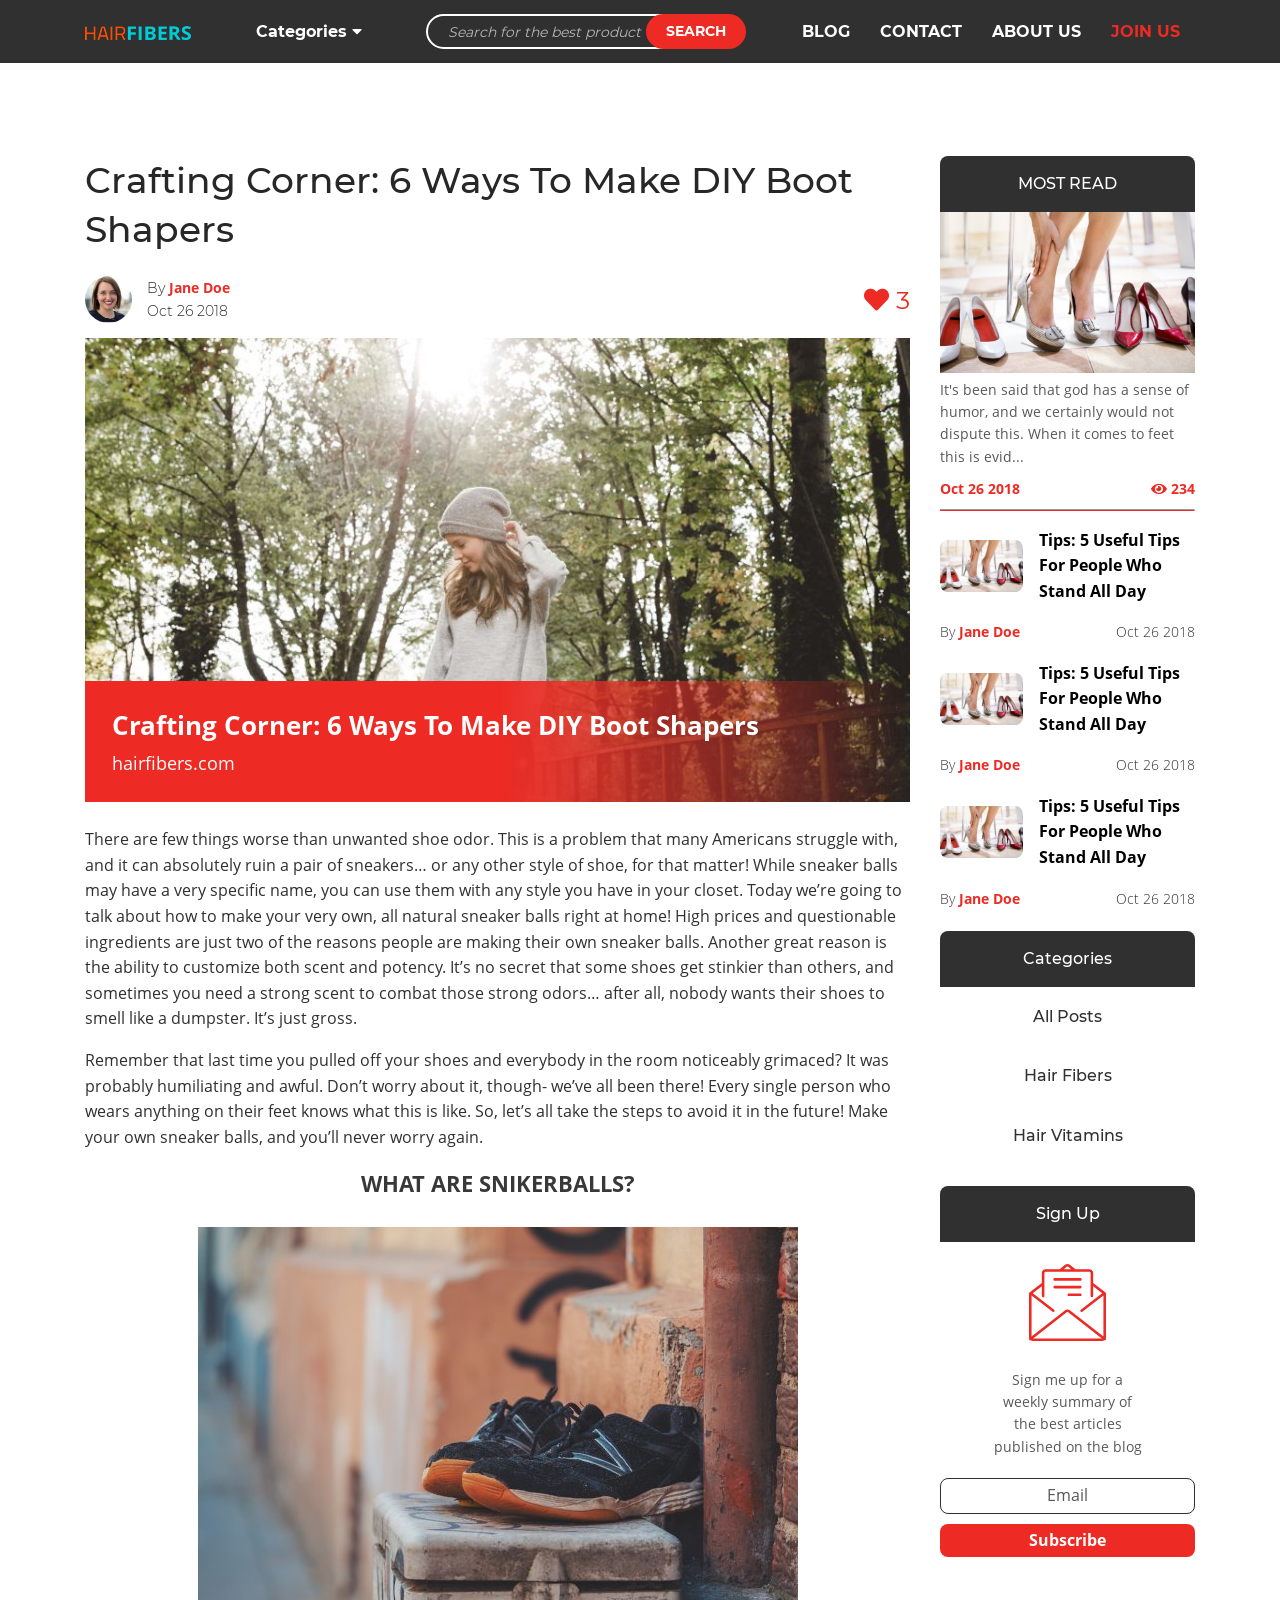
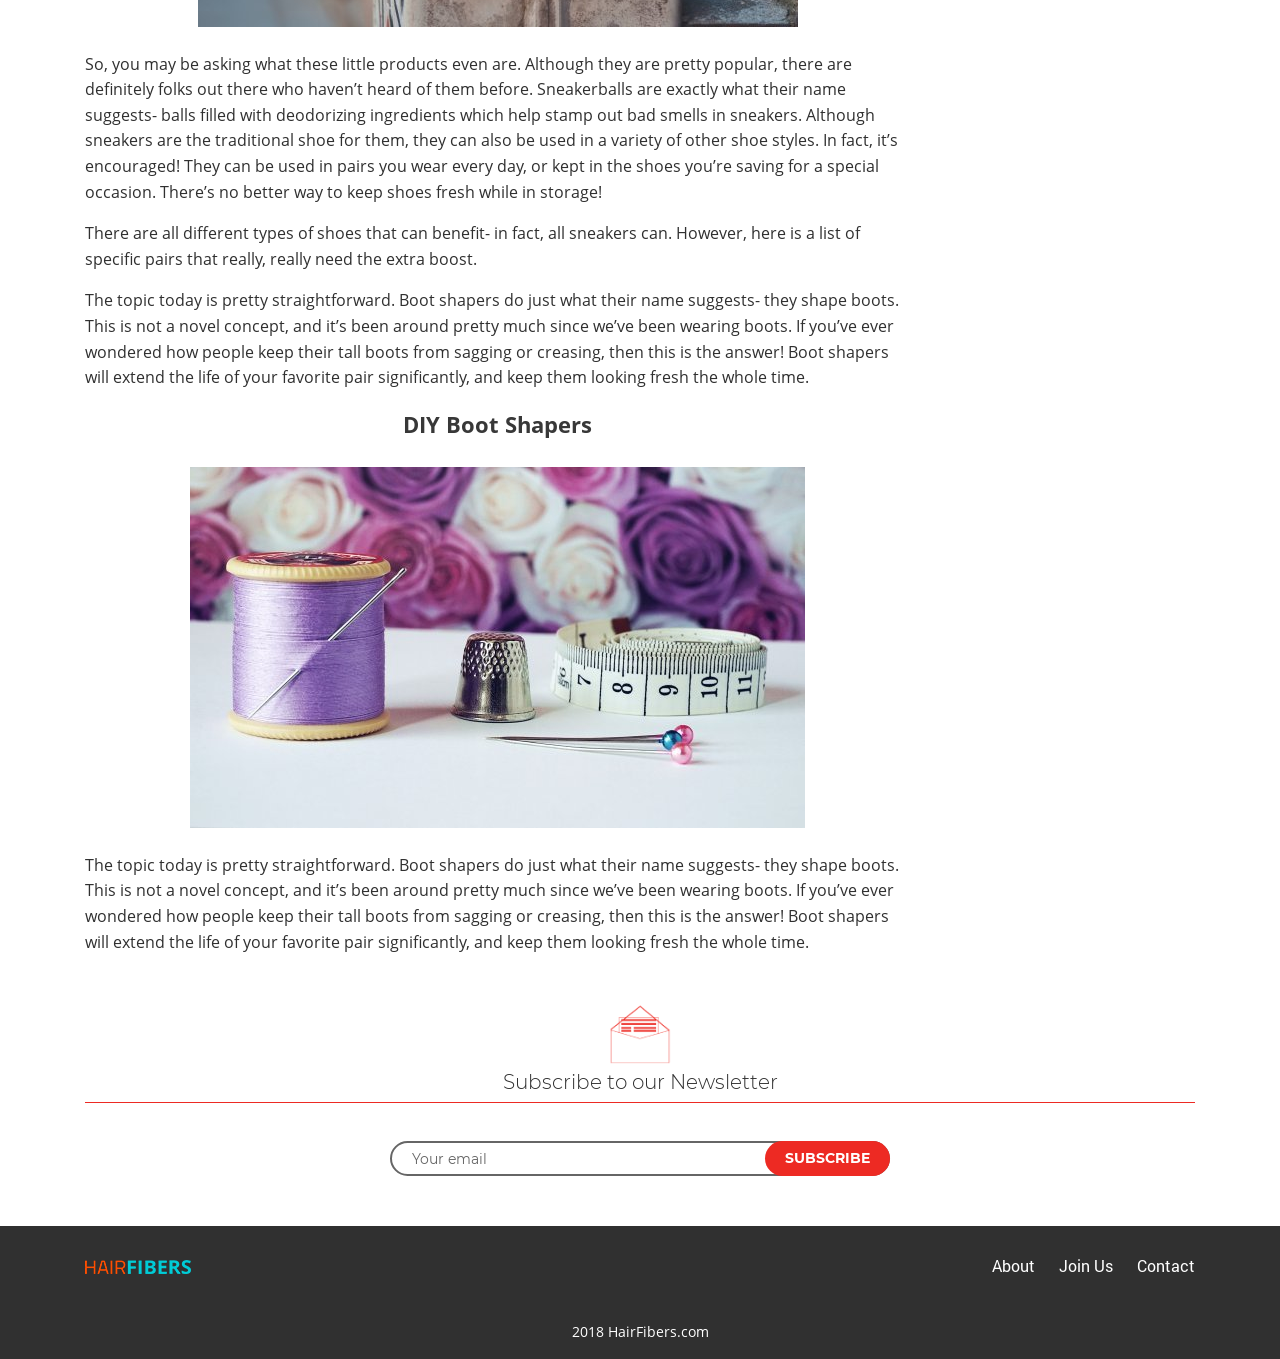
<file: app/blog-post.html>
<!DOCTYPE html>
<html lang="ru">

<head>

  <meta charset="utf-8">
  <!-- <base href="/"> -->

  <title>OptimizedHTML 4</title>
  <meta name="description" content="">

  <meta http-equiv="X-UA-Compatible" content="IE=edge">
  <meta name="viewport" content="width=device-width, initial-scale=1, maximum-scale=1">

  <!-- Template Basic Images Start -->
  <meta property="og:image" content="path/to/image.jpg">
  <link rel="icon" href="img/favicon/favicon.ico">
  <link rel="apple-touch-icon" sizes="180x180" href="img/favicon/apple-touch-icon-180x180.png">
  <!-- Template Basic Images End -->

  <!-- Custom Browsers Color Start -->
  <meta name="theme-color" content="#000">
  <!-- Custom Browsers Color End -->
  <link rel="stylesheet" href="https://use.fontawesome.com/releases/v5.5.0/css/all.css" integrity="sha384-B4dIYHKNBt8Bc12p+WXckhzcICo0wtJAoU8YZTY5qE0Id1GSseTk6S+L3BlXeVIU"
    crossorigin="anonymous">
  <link rel="stylesheet" href="css/main.min.css">

</head>

<body>



  <header class="header">
    <div class="container">
      <div class="header-wrap">
        <div class="humb">
          <span></span>
          <span></span>
          <span></span>
        </div>
        <div class="moblile-menu-wrap">
          <div class="mobile-menu">
            <div class="inline-form">
              <input type="text" placeholder="Search...">
              <button type="button" class="button">Search</button>
            </div>
            <nav class="mobile-menu-list">
              <ul>
                <li class='categories'><a href="#">Categories</a>
                  <ul class="submenu">
                    <li>
                      <a href="#">Hair Fibers</a>
                    </li>
                    <li>
                      <a href="#">Hair Vitamins</a>
                    </li>
                    <li>
                      <a href="#">Hair Loss Concealer</a>
                    </li>
                    <li>
                      <a href="#">Hair Loss Men</a>
                    </li>
                    <li>
                      <a href="#">Hair Loss Women</a>
                    </li>
                    <li>
                      <a href="#">Hair Loss Women</a>
                    </li>
                  </ul>
                </li>
                <li><a href="#">BLOG</a></li>
                <li><a href="#">CONTACT</a></li>
                <li><a href="#">About US</a></li>
                <li class="accent"><a href="#">join us</a></li>
              </ul>
            </nav>
          </div>
        </div>
        <div class="logo">
          <a href="#"><img src="img/logo.png" alt="" class="logo"></a>
        </div>
        <div class="header-category">
          Categories <i class="fas fa-caret-down"></i>
          <ul class="submenu">
            <li>
              <a href="#">Hair Fibers</a>
            </li>
            <li>
              <a href="#">Hair Vitamins</a>
            </li>
            <li>
              <a href="#">Hair Loss Concealer</a>
            </li>
            <li>
              <a href="#">Hair Loss Men</a>
            </li>
            <li>
              <a href="#">Hair Loss Women</a>
            </li>
            <li>
              <a href="#">Hair Loss Women</a>
            </li>
          </ul>
        </div>
        <div class="header-search inline-form">
          <input type="text" placeholder="Search for the best product">
          <button type="button" class="button">Search</button>
        </div>
        <nav class="header-menu">
          <ul>
            <li><a href="#">BLOG</a></li>
            <li><a href="#">CONTACT</a></li>
            <li><a href="#">About US</a></li>
            <li class="accent"><a href="#">join us</a></li>
          </ul>
        </nav>
      </div>
    </div>
  </header>
  <main id="content">

    <!-- Page Content -->
    <div class="blog-post">
      <div class="container">
        <div class="row">
          <div class="col-md-9">
            <div class="blog-post-content">
              <h1>Crafting Corner: 6 Ways To Make DIY Boot Shapers</h1>
              <div class="blog-post-holder">
                <div class="blog-post-author">
                  <div class="image-author">
                    <img src="img/girl.png" alt="">
                  </div>
                  <div class="posted-in">
                    <div class="posted-in-name">By <a href="#">Jane Doe</a></div>
                    <div class="posted-in-date">Oct 26 2018</div>
                  </div>
                </div>
                <div class="blog-post-likes">
                  <i class="fas fa-heart"></i>
                  <span class="likes-count">3</span>
                </div>
              </div>
              <div class="blog-post-article">
                <div class="blog-post-preview">
                  <img src="img/article.png" alt="" class="img-responsive">
                  <div class="preview-text">
                    <h2 class="blog-post-title">Crafting Corner: 6 Ways To Make DIY Boot Shapers</h2>
                    <div class="blog-post-desc">hairfibers.com</div>
                  </div>
                 
                </div>
                <div class="blog-post-text">
                  <p>There are few things worse than unwanted shoe odor. This is a problem that many Americans struggle with, and it can
                  absolutely ruin a pair of sneakers… or any other style of shoe, for that matter! While sneaker balls may have a very
                  specific name, you can use them with any style you have in your closet. Today we’re going to talk about how to make
                  your very own, all natural sneaker balls right at home! High prices and questionable ingredients are just two of the
                  reasons people are making their own sneaker balls. Another great reason is the ability to customize both scent and
                  potency. It’s no secret that some shoes get stinkier than others, and sometimes you need a strong scent to combat those
                  strong odors… after all, nobody wants their shoes to smell like a dumpster. It’s just gross.</p>
                  <p>
                    Remember that last time you pulled off your shoes and everybody in the room noticeably grimaced? It was probably
                    humiliating and awful. Don’t worry about it, though- we’ve all been there! Every single person who wears anything on
                    their feet knows what this is like. So, let’s all take the steps to avoid it in the future! Make your own sneaker
                    balls, and you’ll never worry again.
                  </p>
                  <div class="paragraph">WHAT ARE SNIKERBALLS?</div>
                  <img src="img/sneakers.png" alt="" class="attach-image">
                  <p>
                    So, you may be asking what these little products even are. Although they are pretty popular, there are definitely folks
                    out there who haven’t heard of them before. Sneakerballs are exactly what their name suggests- balls filled with
                    deodorizing ingredients which help stamp out bad smells in sneakers. Although sneakers are the traditional shoe for
                    them, they can also be used in a variety of other shoe styles. In fact, it’s encouraged! They can be used in pairs you
                    wear every day, or kept in the shoes you’re saving for a special occasion. There’s no better way to keep shoes fresh
                    while in storage!
                  </p>
                  <p>There are all different types of shoes that can benefit- in fact, all sneakers can. However, here is a list of specific
                  pairs that really, really need the extra boost.</p>
                  <p>The topic today is pretty straightforward. Boot shapers do just what their name suggests- they shape boots. This is not
                  a novel concept, and it’s been around pretty much since we’ve been wearing boots. If you’ve ever wondered how people
                  keep their tall boots from sagging or creasing, then this is the answer! Boot shapers will extend the life of your
                  favorite pair significantly, and keep them looking fresh the whole time.</p>
                  <div class="paragraph">DIY Boot Shapers</div>
                  <img src="img/thread.png" alt="" class="attach-image">
                  <p>
                    The topic today is pretty straightforward. Boot shapers do just what their name suggests- they shape boots. This is not
                    a novel concept, and it’s been around pretty much since we’ve been wearing boots. If you’ve ever wondered how people
                    keep their tall boots from sagging or creasing, then this is the answer! Boot shapers will extend the life of your
                    favorite pair significantly, and keep them looking fresh the whole time.
                  </p>
                </div>
              </div>
            </div>
          </div>
          <div class="col-md-3">
            <div class="default-sidebar">
              <div class="sidebar-widget widget-most-read">
                <div class="sidebar-widget-title">
                  <h6>MOST READ</h6>
                </div>
                <div class="sidebar-widget-content">
                  <div class="most-read-image">
                    <a href="#"><img src="img/shoes.png" alt="" class="img-responsive"></a>
                  </div>
                  <div class="most-read-excerpt">
                    <p>It's been said that god has a sense of humor, and we certainly would not dispute this. When it comes to feet this is
                    evid...</p>
                    <div class="holder-date_view-post">
                      <div class="date-post">
                        Oct 26 2018
                      </div>
                      <div class="view-count">
                        <i class="fas fa-eye"></i> 234
                      </div>
                    </div>
                  </div>
                  <hr>
                  <div class="sidebar-recent-post">
                    <div class="sidebar-resent-post-item">
                      <div class="sidebar-resent-post-item-info">
                        <div class="sidebar-resent-post-item-image">
                          <a href="#"><img src="img/shoes.png" alt="" class="img-responsive"></a>
                        </div>
                        <div class="sidebar-resent-post-item-title">
                          <a href="#">Tips: 5 Useful Tips For People Who Stand All Day</a>
                        </div>
                      </div>
                      <div class="sidebar-posted-in">
                        <div class="post-autor">By <a href="#">Jane Doe</a></div>
                        <div class="post-date">Oct 26 2018</div>
                      </div>
                    </div>
                    <div class="sidebar-resent-post-item">
                      <div class="sidebar-resent-post-item-info">
                        <div class="sidebar-resent-post-item-image">
                          <a href="#"><img src="img/shoes.png" alt="" class="img-responsive"></a>
                        </div>
                        <div class="sidebar-resent-post-item-title">
                          <a href="#">Tips: 5 Useful Tips For People Who Stand All Day</a>
                        </div>
                      </div>
                      <div class="sidebar-posted-in">
                        <div class="post-autor">By <a href="#">Jane Doe</a></div>
                        <div class="post-date">Oct 26 2018</div>
                      </div>
                    </div>
                    <div class="sidebar-resent-post-item">
                      <div class="sidebar-resent-post-item-info">
                        <div class="sidebar-resent-post-item-image">
                          <a href="#"><img src="img/shoes.png" alt="" class="img-responsive"></a>
                        </div>
                        <div class="sidebar-resent-post-item-title">
                          <a href="#">Tips: 5 Useful Tips For People Who Stand All Day</a>
                        </div>
                      </div>
                      <div class="sidebar-posted-in">
                        <div class="post-autor">By <a href="#">Jane Doe</a></div>
                        <div class="post-date">Oct 26 2018</div>
                      </div>
                    </div>
                  </div>
                </div>
              </div>
              <div class="sidebar-widget categories-widget">
                <div class="sidebar-widget-title">Categories</div>
                <div class="sidebar-widget-content">
                  <div class="categories-widget-item">
                    <a href="#">All Posts</a>
                  </div>
                  <div class="categories-widget-item">
                    <a href="#">Hair Fibers</a>
                  </div>
                  <div class="categories-widget-item">
                    <a href="#">Hair Vitamins</a>
                  </div>
                </div>
              </div>
              <div class="sidebar-widget sign-up-widget">
                <div class="sidebar-widget-title">Sign Up</div>
                <div class="sidebar-widget-content">
                  <div class="sign-up-icon">
                    <svg width="77" height="77" viewBox="0 0 77 77" fill="none" xmlns="http://www.w3.org/2000/svg">
                      <path d="M76.9998 29.5148C76.9998 29.4879 76.9857 29.4647 76.9845 29.4391C76.9765 29.3503 76.9589 29.2624 76.9319 29.1773C76.9141 29.1014 76.8896 29.0271 76.8588 28.9553C76.8221 28.8873 76.7792 28.8228 76.7305 28.7628C76.6797 28.6893 76.6212 28.6213 76.5559 28.5601C76.5353 28.542 76.5264 28.5177 76.5046 28.501L64.1665 18.9157V8.98114C64.1665 6.85488 62.4427 5.13108 60.3164 5.13108H46.4087L40.84 0.80742C39.4641 -0.264583 37.5356 -0.264583 36.1597 0.80742L30.59 5.13108H16.6822C14.556 5.13108 12.8322 6.85473 12.8322 8.98114V18.9157L0.495245 28.501C0.473438 28.5177 0.464414 28.542 0.443961 28.5601C0.37869 28.6213 0.320187 28.6893 0.269354 28.7628C0.220627 28.8228 0.177614 28.8873 0.141069 28.9553C0.109937 29.0269 0.0854234 29.1012 0.0679778 29.1773C0.0412078 29.2608 0.0236117 29.3468 0.0153401 29.434C0.0153401 29.4597 0 29.4828 0 29.5097V73.1488C0.00511337 73.5621 0.0774525 73.9716 0.21431 74.3616C-0.08031 74.8059 -0.0664738 75.3867 0.24875 75.8165C0.563975 76.2463 1.11381 76.434 1.62605 76.2866C2.27455 76.75 3.05178 76.9991 3.84886 76.9989H73.1501C73.9505 76.9973 74.7301 76.7446 75.3792 76.2764C75.4887 76.3101 75.6022 76.3286 75.7167 76.3316C76.1855 76.3343 76.6177 76.0789 76.8415 75.667C77.0653 75.2551 77.0444 74.7535 76.787 74.3618C76.9234 73.9718 76.9953 73.5621 77.0001 73.149V29.5148H76.9998ZM37.7292 2.83262C38.1773 2.47649 38.812 2.47649 39.2602 2.83262L42.2208 5.13108H34.7774L37.7292 2.83262ZM4.16695 74.4323L37.7293 48.3622C38.1778 48.0082 38.8106 48.0082 39.2591 48.3622L72.8315 74.4323H4.16695ZM74.4332 72.4277L40.8375 46.3358C39.4624 45.2653 37.5361 45.2653 36.161 46.3358L2.56526 72.4277V31.4693L23.5956 47.8001C24.156 48.2345 24.9624 48.1326 25.3969 47.5722C25.8314 47.0118 25.7294 46.2054 25.1691 45.771L3.80375 29.1799L12.8322 22.1651V32.0816C12.8322 32.7904 13.4068 33.3649 14.1155 33.3649C14.8243 33.3649 15.3988 32.7902 15.3988 32.0816V8.98114C15.3988 8.27234 15.9733 7.69784 16.6821 7.69784H60.3161C61.0249 7.69784 61.5994 8.27234 61.5994 8.98114V32.0816C61.5994 32.7904 62.1739 33.3649 62.8827 33.3649C63.5915 33.3649 64.166 32.7902 64.166 32.0816V22.1651L73.1944 29.1799L51.7909 45.8006C51.231 46.2354 51.1296 47.0418 51.5644 47.6018C51.9992 48.1617 52.8056 48.2631 53.3657 47.8283L74.4332 31.4695V72.4277Z"
                        fill="#ED2A23" />
                      <path d="M25.6656 16.68H51.3328C52.0416 16.68 52.6161 16.1055 52.6161 15.3967C52.6161 14.6879 52.0416 14.1134 51.3328 14.1134H25.6656C24.9568 14.1134 24.3823 14.6879 24.3823 15.3967C24.3823 16.1055 24.9568 16.68 25.6656 16.68Z"
                        fill="#ED2A23" />
                      <path d="M52.6161 23.0968C52.6161 22.388 52.0416 21.8135 51.3328 21.8135H25.6656C24.9568 21.8135 24.3823 22.3881 24.3823 23.0968C24.3823 23.8056 24.9568 24.3801 25.6656 24.3801H51.3328C52.0416 24.3801 52.6161 23.8054 52.6161 23.0968Z"
                        fill="#ED2A23" />
                      <path d="M52.6163 30.797C52.6163 30.0882 52.0418 29.5137 51.333 29.5137H39.7828C39.074 29.5137 38.4995 30.0882 38.4995 30.797C38.4995 31.5058 39.074 32.0803 39.7828 32.0803H51.333C52.0418 32.0803 52.6163 31.5056 52.6163 30.797Z"
                        fill="#ED2A23" />
                    </svg>
                  </div>
                  <div class="sign-up-text">
                    Sign me up for a weekly summary of the best articles published on the blog
                  </div>
                  <div class="sign-up-form">
                    <input type="text" placeholder="Email">
                    <button type="button" class="sign-up-button">Subscribe</button>
                  </div>
                </div>
              </div>
            </div>
          </div>
        </div>
      </div>
    </div>

<!-- End Page Content -->

<section class="s-following s-default">
  <div class="container">
    <div class="section-icon" style="background-image: url(img/envelope-icon.png);"></div>
    <h4 class="section-title">Subscribe to our Newsletter</h4>
    <hr>
  </div>
  <div class="inline-form">
    <input type="text" placeholder="Your email">
    <button type="button" class="button">SUBSCRIBE</button>
  </div>
</section>
</main>

<footer class="footer">
  <div class="container">
    <div class="footer-nav">
      <div class="logo">
        <a href="#"><img src="img/logo.png" alt="" class="logo"></a>
      </div>
      <nav class="footer-menu">
        <ul>
          <li><a href="#">About</a></li>
          <li><a href="#">Join Us</a></li>
          <li><a href="#">Contact</a></li>
        </ul>
      </nav>
    </div>
  </div>
  <div class="copyright">
    2018 HairFibers.com
  </div>
</footer>
<script src="js/scripts.min.js"></script>

</body>

</html>
</file>
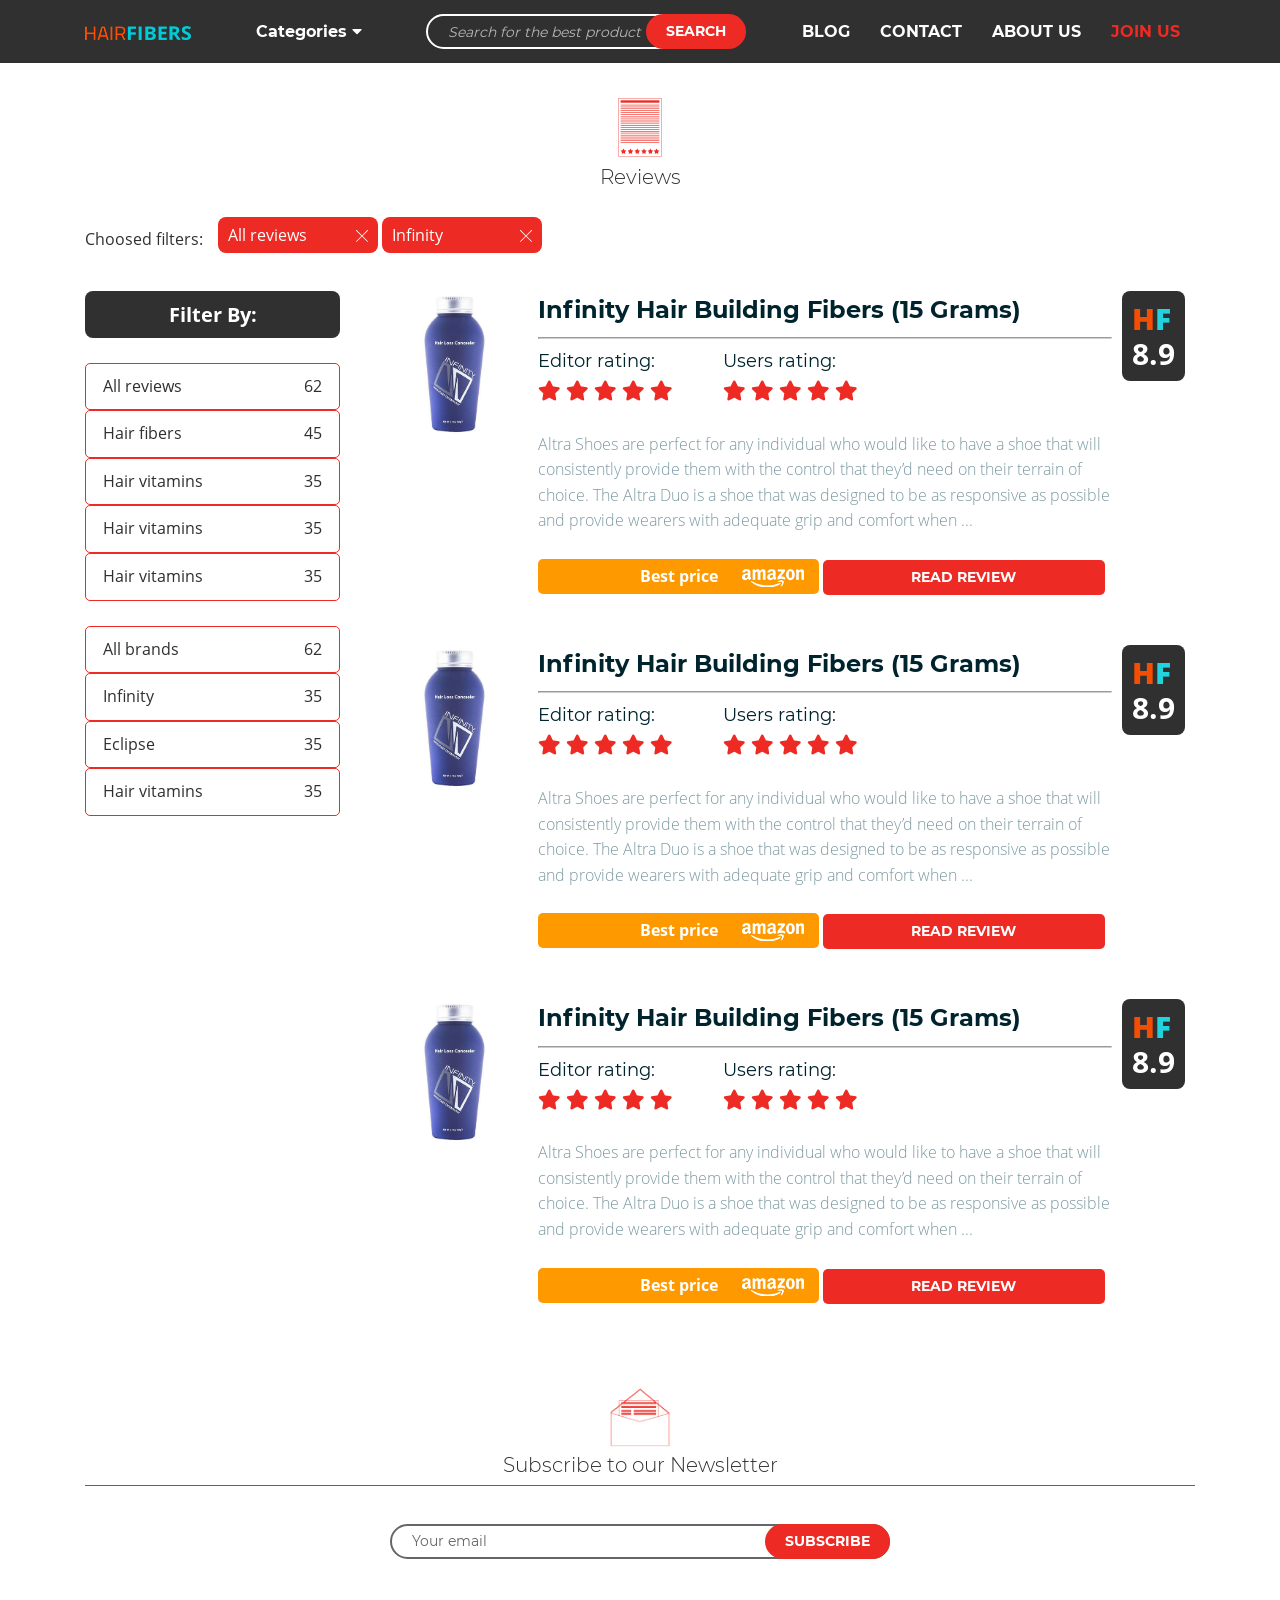
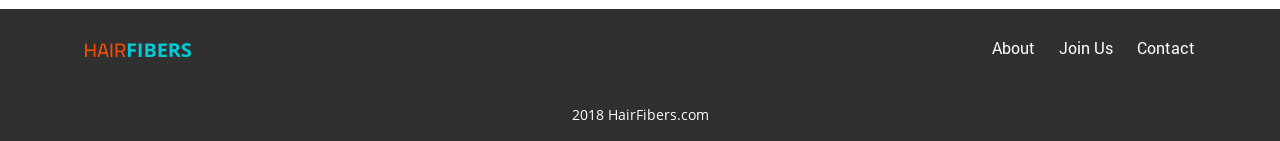
<file: app/category.html>
<!DOCTYPE html>
<html lang="ru">

<head>

	<meta charset="utf-8">
	<!-- <base href="/"> -->

	<title>OptimizedHTML 4</title>
	<meta name="description" content="">

	<meta http-equiv="X-UA-Compatible" content="IE=edge">
	<meta name="viewport" content="width=device-width, initial-scale=1, maximum-scale=1">
	
	<!-- Template Basic Images Start -->
	<meta property="og:image" content="path/to/image.jpg">
	<link rel="icon" href="img/favicon/favicon.ico">
	<link rel="apple-touch-icon" sizes="180x180" href="img/favicon/apple-touch-icon-180x180.png">
	<!-- Template Basic Images End -->
	
	<!-- Custom Browsers Color Start -->
	<meta name="theme-color" content="#000">
	<!-- Custom Browsers Color End -->
	<link rel="stylesheet" href="https://use.fontawesome.com/releases/v5.5.0/css/all.css" integrity="sha384-B4dIYHKNBt8Bc12p+WXckhzcICo0wtJAoU8YZTY5qE0Id1GSseTk6S+L3BlXeVIU" crossorigin="anonymous">
	<link rel="stylesheet" href="css/main.min.css">

</head>

<body>

	

<header class="header">
    <div class="container">
        <div class="header-wrap">
            <div class="humb">
                <span></span>
                <span></span>
                <span></span>
            </div>
            <div class="moblile-menu-wrap">
                <div class="mobile-menu">
                    <div class="inline-form">
                        <input type="text" placeholder="Search...">
                        <button type="button" class="button">Search</button>
                    </div>
                    <nav class="mobile-menu-list">
                        <ul>
                            <li class='categories'><a href="#">Categories</a> 
                                <ul class="submenu">
                                    <li>
                                        <a href="#">Hair Fibers</a>
                                    </li>
                                    <li>
                                        <a href="#">Hair Vitamins</a>
                                    </li>
                                    <li>
                                        <a href="#">Hair Loss Concealer</a>
                                    </li>
                                    <li>
                                        <a href="#">Hair Loss Men</a>
                                    </li>
                                    <li>
                                        <a href="#">Hair Loss Women</a>
                                    </li>
                                    <li>
                                        <a href="#">Hair Loss Women</a>
                                    </li>
                                </ul>
                            </li>
                            <li><a href="#">BLOG</a></li>
                            <li><a href="#">CONTACT</a></li>
                            <li><a href="#">About US</a></li>
                            <li class="accent"><a href="#">join us</a></li>
                        </ul>
                    </nav>
                </div>
            </div>
            <div class="logo">
                <a href="#"><img src="img/logo.png" alt="" class="logo"></a>
            </div>
            <div class="header-category">
                Categories <i class="fas fa-caret-down"></i>
                <ul class="submenu">
                    <li>
                        <a href="#">Hair Fibers</a>
                    </li>
                    <li>
                        <a href="#">Hair Vitamins</a>
                    </li>
                    <li>
                        <a href="#">Hair Loss Concealer</a>
                    </li>
                    <li>
                        <a href="#">Hair Loss Men</a>
                    </li>
                    <li>
                        <a href="#">Hair Loss Women</a>
                    </li>
                    <li>
                        <a href="#">Hair Loss Women</a>
                    </li>
                </ul>
            </div>
            <div class="header-search inline-form">
                <input type="text" placeholder="Search for the best product">
                <button type="button" class="button">Search</button>
            </div>
            <nav class="header-menu">
                <ul>
                    <li><a href="#">BLOG</a></li>
                    <li><a href="#">CONTACT</a></li>
                    <li><a href="#">About US</a></li>
                    <li class="accent"><a href="#">join us</a></li>
                </ul>
            </nav>
        </div>
    </div>
</header>
<main id="content">

    <section class="s-default s-category-page">
        <div class="container">
            <div class="section-icon" style="background-image: url(img/reviews-icon.png);"></div>
            <h4 class="section-title">Reviews</h4>
        </div>
        <div class="choosed-filters">
            <div class="container">
                <div class="choosed-filters-title">Choosed filters:</div>
                <div class="choosed-filters-item">
                        All reviews
                    <svg width="12" height="12" viewBox="0 0 12 12" fill="none" xmlns="http://www.w3.org/2000/svg">
                        <path d="M5.4269 5.95978L0.115399 11.2713C-0.0321641 11.4188 -0.0321641 11.6579 0.115399 11.8055C0.189086 11.8793 0.285836 11.9161 0.382399 11.9161C0.479149 11.9161 0.575712 11.8793 0.649399 11.8055L6.00084 6.45404L11.3523 11.8055C11.4262 11.8793 11.5227 11.9161 11.6193 11.9161C11.7158 11.9161 11.8126 11.8793 11.8863 11.8055C12.0338 11.6579 12.0338 11.4188 11.8863 11.2713L6.57497 5.95978L11.8898 0.644536C12.0374 0.496973 12.0374 0.257911 11.8898 0.110348C11.7423 -0.0370269 11.5032 -0.0370269 11.3558 0.110348L6.00103 5.46554L0.645649 0.110536C0.498087 -0.0368394 0.259211 -0.0368394 0.111649 0.110536C-0.0359141 0.258098 -0.0359141 0.497161 0.111649 0.644723L5.4269 5.95978Z" fill="white"/>
                    </svg>                            
                </div>
                <div class="choosed-filters-item">
                        Infinity
                    <svg width="12" height="12" viewBox="0 0 12 12" fill="none" xmlns="http://www.w3.org/2000/svg">
                        <path d="M5.4269 5.95978L0.115399 11.2713C-0.0321641 11.4188 -0.0321641 11.6579 0.115399 11.8055C0.189086 11.8793 0.285836 11.9161 0.382399 11.9161C0.479149 11.9161 0.575712 11.8793 0.649399 11.8055L6.00084 6.45404L11.3523 11.8055C11.4262 11.8793 11.5227 11.9161 11.6193 11.9161C11.7158 11.9161 11.8126 11.8793 11.8863 11.8055C12.0338 11.6579 12.0338 11.4188 11.8863 11.2713L6.57497 5.95978L11.8898 0.644536C12.0374 0.496973 12.0374 0.257911 11.8898 0.110348C11.7423 -0.0370269 11.5032 -0.0370269 11.3558 0.110348L6.00103 5.46554L0.645649 0.110536C0.498087 -0.0368394 0.259211 -0.0368394 0.111649 0.110536C-0.0359141 0.258098 -0.0359141 0.497161 0.111649 0.644723L5.4269 5.95978Z" fill="white"/>
                    </svg>                            
                </div>
            </div>
        </div>
    </section>

    <section class="archive-product">
        <div class="container">
            <div class="row">
                <div class="col-lg-3 col-md-4">
                    <div class="product-filter">
                        <div class="product-filter-title">Filter By:</div>
                        <ul class="product-filter-block reviews-filter">
                            <li>All reviews <span class="count-filter">62</span></li>
                            <li>Hair fibers <span class="count-filter">45</span></li>
                            <li>Hair vitamins <span class="count-filter">35</span></li>
                            <li>Hair vitamins <span class="count-filter">35</span></li>
                            <li>Hair vitamins <span class="count-filter">35</span></li>
                        </ul>
                        <ul class="product-filter-block brands-filter">
                            <li>All brands <span class="count-filter">62</span></li>
                            <li>Infinity <span class="count-filter">35</span></li>
                            <li>Eclipse <span class="count-filter">35</span></li>
                            <li>Hair vitamins <span class="count-filter">35</span></li>
                        </ul>
                    </div>
                </div>
                <div class="col-lg-9 col-md-8">
                    <div class="reviews-state-loop">
                        <div class="reviews-state-loop-item">
                            <div class="reviews-state-loop-item-image">
                                <img src="img/reviews.jpg" alt="">
                                <a href="#" class="read-review-button button">READ BUYING GUIDE</a>
                            </div>
                            <div class="reviews-state-loop-item-info">
                                <h5 class="reviews-state-loop-item-title">Infinity Hair Building Fibers (15 Grams)</h5>
                                <hr>
                                <p>
                                    Altra Shoes are perfect for any individual who would like to have a shoe that will consistently
                                    provide them with the control that they’d need on their terrain of choice. The Altra Duo is a shoe
                                    that was designed to be as responsive as possible and provide wearers with adequate grip and
                                    comfort when ...
                                </p>
                            </div>
                        </div>
                        <div class="reviews-state-loop-item">
                            <div class="reviews-state-loop-item-image">
                                <img src="img/reviews.jpg" alt="">
                                <a href="#" class="read-review-button button">READ BUYING GUIDE</a>
                            </div>
                            <div class="reviews-state-loop-item-info">
                                <h5 class="reviews-state-loop-item-title">Infinity Hair Building Fibers (15 Grams)</h5>
                                <hr>
                                <p>
                                    Altra Shoes are perfect for any individual who would like to have a shoe that will consistently
                                    provide them with the control that they’d need on their terrain of choice. The Altra Duo is a shoe
                                    that was designed to be as responsive as possible and provide wearers with adequate grip and
                                    comfort when ...
                                </p>
                            </div>
                        </div>
                        <div class="reviews-state-loop-item">
                            <div class="reviews-state-loop-item-image">
                                <img src="img/reviews.jpg" alt="">
                                <a href="#" class="read-review-button button">READ BUYING GUIDE</a>
                            </div>
                            <div class="reviews-state-loop-item-info">
                                <h5 class="reviews-state-loop-item-title">Infinity Hair Building Fibers (15 Grams)</h5>
                                <hr>
                                <p>
                                    Altra Shoes are perfect for any individual who would like to have a shoe that will consistently
                                    provide them with the control that they’d need on their terrain of choice. The Altra Duo is a shoe
                                    that was designed to be as responsive as possible and provide wearers with adequate grip and
                                    comfort when ...
                                </p>
                            </div>
                        </div>
                    </div>
                    <div class="archive-product-loop">
                        <div class="archive-product-loop-item">
                            <div class="archive-product-loop-item-image">
                                <img src="img/product-image.png" alt="">
                            </div>
                            <div class="archive-product-loop-item-info">
                                <h5 class="archive-product-loop-item-title">Infinity Hair Building Fibers (15 Grams)</h5>
                                <hr>
                                <div class="archive-product-loop-item-rating">
                                    <div class="rating-editor">
                                        Editor rating:
                                        <div class="stars">
                                            <i class="fas fa-star"></i>
                                            <i class="fas fa-star"></i>
                                            <i class="fas fa-star"></i>
                                            <i class="fas fa-star"></i>
                                            <i class="fas fa-star"></i>
                                        </div>
                                    </div>
                                    <div class="rating-users">
                                        Users rating:
                                        <div class="stars">
                                            <i class="fas fa-star"></i>
                                            <i class="fas fa-star"></i>
                                            <i class="fas fa-star"></i>
                                            <i class="fas fa-star"></i>
                                            <i class="fas fa-star"></i>
                                        </div>
                                    </div>
                                </div>
                                <p>
                                    Altra Shoes are perfect for any individual who would like to have a shoe that will consistently provide them with the control that they’d need on their terrain of choice. The Altra Duo is a shoe that was designed to be as responsive as possible and provide wearers with adequate grip and comfort when ...
                                </p>
                                <div class="archive-product-loop-item-buttons">
                                    <a href="#" class="button-amazon">Best price <img src="img/amazon-logo.png" alt=""></a>
                                    <a href="#" class="button button-corner">READ REVIEW</a>
                                </div>
                            </div>
                            <div class="archive-product-loop-item-grade">
                                <div class="grade">
                                    <div class="grade-text">
                                        <span>H</span>F
                                    </div>
                                    <div class="grade-value">
                                        8.9
                                    </div>
                                </div>
                            </div>
                        </div>
                        <div class="archive-product-loop-item">
                            <div class="archive-product-loop-item-image">
                                <img src="img/product-image.png" alt="">
                            </div>
                            <div class="archive-product-loop-item-info">
                                <h5 class="archive-product-loop-item-title">Infinity Hair Building Fibers (15 Grams)</h5>
                                <hr>
                                <div class="archive-product-loop-item-rating">
                                    <div class="rating-editor">
                                        Editor rating:
                                        <div class="stars">
                                            <i class="fas fa-star"></i>
                                            <i class="fas fa-star"></i>
                                            <i class="fas fa-star"></i>
                                            <i class="fas fa-star"></i>
                                            <i class="fas fa-star"></i>
                                        </div>
                                    </div>
                                    <div class="rating-users">
                                        Users rating:
                                        <div class="stars">
                                            <i class="fas fa-star"></i>
                                            <i class="fas fa-star"></i>
                                            <i class="fas fa-star"></i>
                                            <i class="fas fa-star"></i>
                                            <i class="fas fa-star"></i>
                                        </div>
                                    </div>
                                </div>
                                <p>
                                    Altra Shoes are perfect for any individual who would like to have a shoe that will consistently provide them with the control that they’d need on their terrain of choice. The Altra Duo is a shoe that was designed to be as responsive as possible and provide wearers with adequate grip and comfort when ...
                                </p>
                                <div class="archive-product-loop-item-buttons">
                                    <a href="#" class="button-amazon">Best price <img src="img/amazon-logo.png" alt=""></a>
                                    <a href="#" class="button button-corner">READ REVIEW</a>
                                </div>
                            </div>
                            <div class="archive-product-loop-item-grade">
                                <div class="grade">
                                    <div class="grade-text">
                                        <span>H</span>F
                                    </div>
                                    <div class="grade-value">
                                        8.9
                                    </div>
                                </div>
                            </div>
                        </div>
                        <div class="archive-product-loop-item">
                            <div class="archive-product-loop-item-image">
                                <img src="img/product-image.png" alt="">
                            </div>
                            <div class="archive-product-loop-item-info">
                                <h5 class="archive-product-loop-item-title">Infinity Hair Building Fibers (15 Grams)</h5>
                                <hr>
                                <div class="archive-product-loop-item-rating">
                                    <div class="rating-editor">
                                        Editor rating:
                                        <div class="stars">
                                            <i class="fas fa-star"></i>
                                            <i class="fas fa-star"></i>
                                            <i class="fas fa-star"></i>
                                            <i class="fas fa-star"></i>
                                            <i class="fas fa-star"></i>
                                        </div>
                                    </div>
                                    <div class="rating-users">
                                        Users rating:
                                        <div class="stars">
                                            <i class="fas fa-star"></i>
                                            <i class="fas fa-star"></i>
                                            <i class="fas fa-star"></i>
                                            <i class="fas fa-star"></i>
                                            <i class="fas fa-star"></i>
                                        </div>
                                    </div>
                                </div>
                                <p>
                                    Altra Shoes are perfect for any individual who would like to have a shoe that will consistently provide them with the control that they’d need on their terrain of choice. The Altra Duo is a shoe that was designed to be as responsive as possible and provide wearers with adequate grip and comfort when ...
                                </p>
                                <div class="archive-product-loop-item-buttons">
                                    <a href="#" class="button-amazon">Best price <img src="img/amazon-logo.png" alt=""></a>
                                    <a href="#" class="button button-corner">READ REVIEW</a>
                                </div>
                            </div>
                            <div class="archive-product-loop-item-grade">
                                <div class="grade">
                                    <div class="grade-text">
                                        <span>H</span>F
                                    </div>
                                    <div class="grade-value">
                                        8.9
                                    </div>
                                </div>
                            </div>
                        </div>
                    </div>
                </div>
                
            </div>
        </div>
    </section>

    <section class="s-following s-default">
        <div class="container">
            <div class="section-icon" style="background-image: url(img/envelope-icon.png);"></div>
            <h4 class="section-title">Subscribe to our Newsletter</h4>
            <hr>
        </div>
        <div class="inline-form">
            <input type="text" placeholder="Your email">
            <button type="button" class="button">SUBSCRIBE</button>
        </div>
    </section>
</main>

    <footer class="footer">
		<div class="container">
			<div class="footer-nav">
				<div class="logo">
					<a href="#"><img src="img/logo.png" alt="" class="logo"></a>
				</div>
				<nav class="footer-menu">
					<ul>
						<li><a href="#">About</a></li>
						<li><a href="#">Join Us</a></li>
						<li><a href="#">Contact</a></li>
					</ul>
				</nav>
			</div>
		</div>
		<div class="copyright">
			2018 HairFibers.com
		</div>
	</footer>
	<script src="js/scripts.min.js"></script>

</body>
</html>
</file>
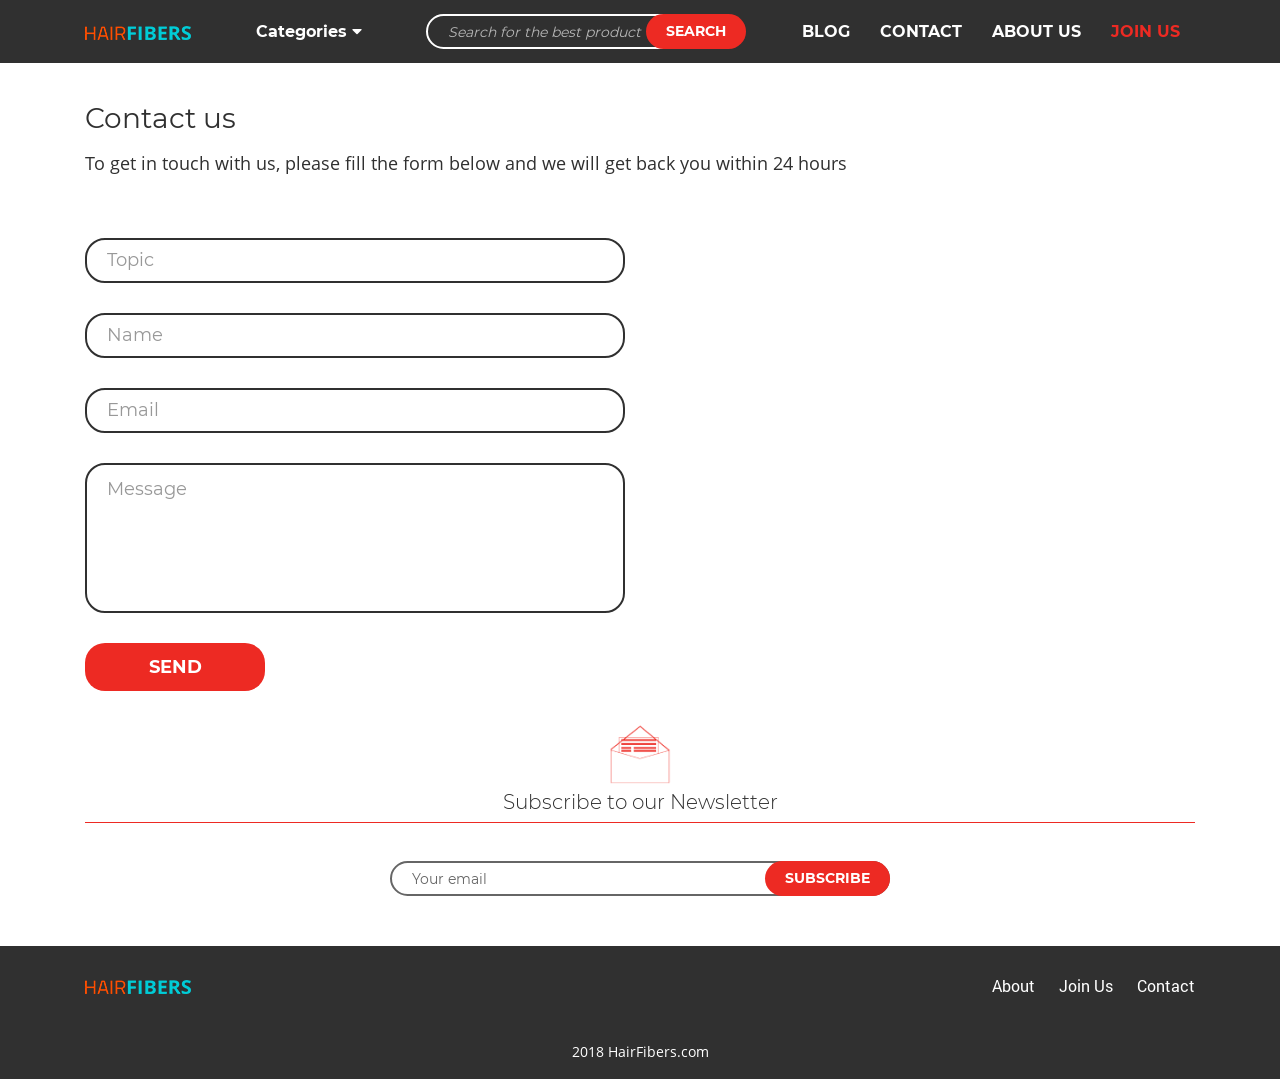
<file: app/contact.html>
<!DOCTYPE html>
<html lang="ru">

<head>

  <meta charset="utf-8">
  <!-- <base href="/"> -->

  <title>OptimizedHTML 4</title>
  <meta name="description" content="">

  <meta http-equiv="X-UA-Compatible" content="IE=edge">
  <meta name="viewport" content="width=device-width, initial-scale=1, maximum-scale=1">

  <!-- Template Basic Images Start -->
  <meta property="og:image" content="path/to/image.jpg">
  <link rel="icon" href="img/favicon/favicon.ico">
  <link rel="apple-touch-icon" sizes="180x180" href="img/favicon/apple-touch-icon-180x180.png">
  <!-- Template Basic Images End -->

  <!-- Custom Browsers Color Start -->
  <meta name="theme-color" content="#000">
  <!-- Custom Browsers Color End -->
  <link rel="stylesheet" href="https://use.fontawesome.com/releases/v5.5.0/css/all.css" integrity="sha384-B4dIYHKNBt8Bc12p+WXckhzcICo0wtJAoU8YZTY5qE0Id1GSseTk6S+L3BlXeVIU"
    crossorigin="anonymous">
  <link rel="stylesheet" href="css/main.min.css">

</head>

<body>



  <header class="header">
    <div class="container">
      <div class="header-wrap">
        <div class="humb">
          <span></span>
          <span></span>
          <span></span>
        </div>
        <div class="moblile-menu-wrap">
          <div class="mobile-menu">
            <div class="inline-form">
              <input type="text" placeholder="Search...">
              <button type="button" class="button">Search</button>
            </div>
            <nav class="mobile-menu-list">
              <ul>
                <li class='categories'><a href="#">Categories</a>
                  <ul class="submenu">
                    <li>
                      <a href="#">Hair Fibers</a>
                    </li>
                    <li>
                      <a href="#">Hair Vitamins</a>
                    </li>
                    <li>
                      <a href="#">Hair Loss Concealer</a>
                    </li>
                    <li>
                      <a href="#">Hair Loss Men</a>
                    </li>
                    <li>
                      <a href="#">Hair Loss Women</a>
                    </li>
                    <li>
                      <a href="#">Hair Loss Women</a>
                    </li>
                  </ul>
                </li>
                <li><a href="#">BLOG</a></li>
                <li><a href="#">CONTACT</a></li>
                <li><a href="#">About US</a></li>
                <li class="accent"><a href="#">join us</a></li>
              </ul>
            </nav>
          </div>
        </div>
        <div class="logo">
          <a href="#"><img src="img/logo.png" alt="" class="logo"></a>
        </div>
        <div class="header-category">
          Categories <i class="fas fa-caret-down"></i>
          <ul class="submenu">
            <li>
              <a href="#">Hair Fibers</a>
            </li>
            <li>
              <a href="#">Hair Vitamins</a>
            </li>
            <li>
              <a href="#">Hair Loss Concealer</a>
            </li>
            <li>
              <a href="#">Hair Loss Men</a>
            </li>
            <li>
              <a href="#">Hair Loss Women</a>
            </li>
            <li>
              <a href="#">Hair Loss Women</a>
            </li>
          </ul>
        </div>
        <div class="header-search inline-form">
          <input type="text" placeholder="Search for the best product">
          <button type="button" class="button">Search</button>
        </div>
        <nav class="header-menu">
          <ul>
            <li><a href="#">BLOG</a></li>
            <li><a href="#">CONTACT</a></li>
            <li><a href="#">About US</a></li>
            <li class="accent"><a href="#">join us</a></li>
          </ul>
        </nav>
      </div>
    </div>
  </header>
  <main id="content">

    <!-- Page Content -->
    <section class="s-contact">
      <div class="contact-title">
        <div class="container">
          <h1>Contact us</h1>
          <div class="short-about-section">To get in touch with us, please fill the form below and we will get back you within
            24 hours</div>
        </div>
        
      </div>
      <div class="contact-form">
        <div class="container">
          <div class="row">
            <div class="col-md-6">
              <form onsubmit="event.preventDefault()">
                <div>
                  <input type="text" class="contact-form-item" placeholder="Topic">
                </div>
                <div>
                  <input type="text" class="contact-form-item" placeholder="Name">
                </div>
                <div>
                  <input type="text" class="contact-form-item" placeholder="Email">
                </div>
                <div>
                  <textarea placeholder="Message"></textarea>
                </div>
                <div>
                  <button type="submit" class="button">Send</button>
                </div>
                
              </form>
            </div>
          </div>
        </div>
        
      </div>
    </section>

<!-- End Page Content -->

<section class="s-following s-default">
  <div class="container">
    <div class="section-icon" style="background-image: url(img/envelope-icon.png);"></div>
    <h4 class="section-title">Subscribe to our Newsletter</h4>
    <hr>
  </div>
  <div class="inline-form">
    <input type="text" placeholder="Your email">
    <button type="button" class="button">SUBSCRIBE</button>
  </div>
</section>
</main>

<footer class="footer">
  <div class="container">
    <div class="footer-nav">
      <div class="logo">
        <a href="#"><img src="img/logo.png" alt="" class="logo"></a>
      </div>
      <nav class="footer-menu">
        <ul>
          <li><a href="#">About</a></li>
          <li><a href="#">Join Us</a></li>
          <li><a href="#">Contact</a></li>
        </ul>
      </nav>
    </div>
  </div>
  <div class="copyright">
    2018 HairFibers.com
  </div>
</footer>
<script src="js/scripts.min.js"></script>

</body>

</html>
</file>
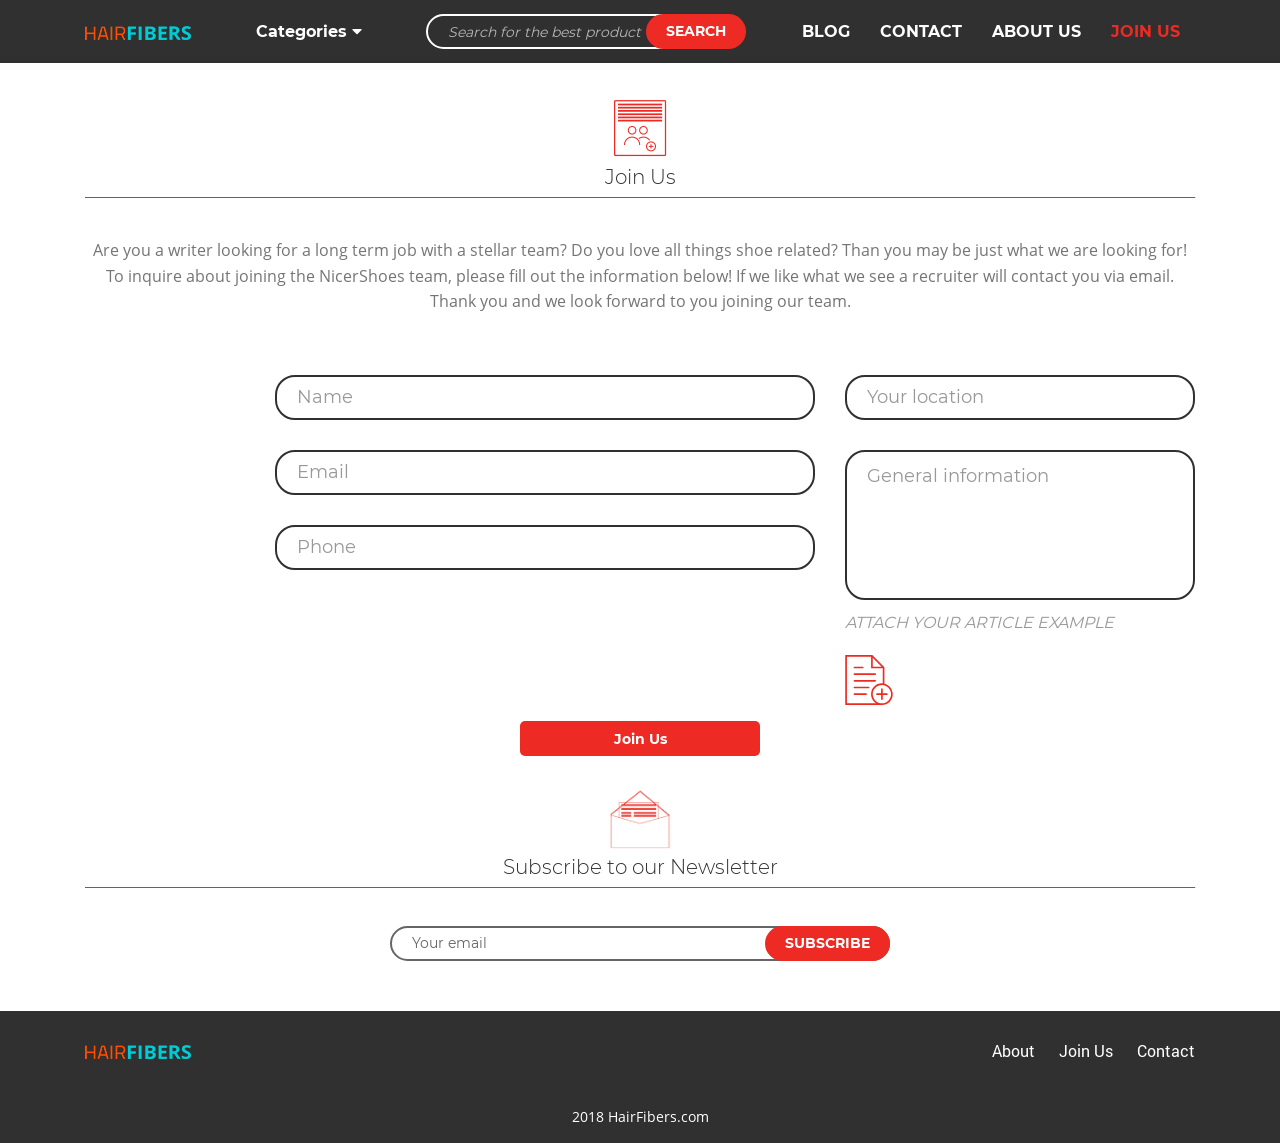
<file: app/join.html>
<!DOCTYPE html>
<html lang="ru">

<head>

  <meta charset="utf-8">
  <!-- <base href="/"> -->

  <title>OptimizedHTML 4</title>
  <meta name="description" content="">

  <meta http-equiv="X-UA-Compatible" content="IE=edge">
  <meta name="viewport" content="width=device-width, initial-scale=1, maximum-scale=1">

  <!-- Template Basic Images Start -->
  <meta property="og:image" content="path/to/image.jpg">
  <link rel="icon" href="img/favicon/favicon.ico">
  <link rel="apple-touch-icon" sizes="180x180" href="img/favicon/apple-touch-icon-180x180.png">
  <!-- Template Basic Images End -->

  <!-- Custom Browsers Color Start -->
  <meta name="theme-color" content="#000">
  <!-- Custom Browsers Color End -->
  <link rel="stylesheet" href="https://use.fontawesome.com/releases/v5.5.0/css/all.css" integrity="sha384-B4dIYHKNBt8Bc12p+WXckhzcICo0wtJAoU8YZTY5qE0Id1GSseTk6S+L3BlXeVIU"
    crossorigin="anonymous">
  <link rel="stylesheet" href="css/main.min.css">

</head>

<body>



  <header class="header">
    <div class="container">
      <div class="header-wrap">
        <div class="humb">
          <span></span>
          <span></span>
          <span></span>
        </div>
        <div class="moblile-menu-wrap">
          <div class="mobile-menu">
            <div class="inline-form">
              <input type="text" placeholder="Search...">
              <button type="button" class="button">Search</button>
            </div>
            <nav class="mobile-menu-list">
              <ul>
                <li class='categories'><a href="#">Categories</a>
                  <ul class="submenu">
                    <li>
                      <a href="#">Hair Fibers</a>
                    </li>
                    <li>
                      <a href="#">Hair Vitamins</a>
                    </li>
                    <li>
                      <a href="#">Hair Loss Concealer</a>
                    </li>
                    <li>
                      <a href="#">Hair Loss Men</a>
                    </li>
                    <li>
                      <a href="#">Hair Loss Women</a>
                    </li>
                    <li>
                      <a href="#">Hair Loss Women</a>
                    </li>
                  </ul>
                </li>
                <li><a href="#">BLOG</a></li>
                <li><a href="#">CONTACT</a></li>
                <li><a href="#">About US</a></li>
                <li class="accent"><a href="#">join us</a></li>
              </ul>
            </nav>
          </div>
        </div>
        <div class="logo">
          <a href="#"><img src="img/logo.png" alt="" class="logo"></a>
        </div>
        <div class="header-category">
          Categories <i class="fas fa-caret-down"></i>
          <ul class="submenu">
            <li>
              <a href="#">Hair Fibers</a>
            </li>
            <li>
              <a href="#">Hair Vitamins</a>
            </li>
            <li>
              <a href="#">Hair Loss Concealer</a>
            </li>
            <li>
              <a href="#">Hair Loss Men</a>
            </li>
            <li>
              <a href="#">Hair Loss Women</a>
            </li>
            <li>
              <a href="#">Hair Loss Women</a>
            </li>
          </ul>
        </div>
        <div class="header-search inline-form">
          <input type="text" placeholder="Search for the best product">
          <button type="button" class="button">Search</button>
        </div>
        <nav class="header-menu">
          <ul>
            <li><a href="#">BLOG</a></li>
            <li><a href="#">CONTACT</a></li>
            <li><a href="#">About US</a></li>
            <li class="accent"><a href="#">join us</a></li>
          </ul>
        </nav>
      </div>
    </div>
  </header>
  <main id="content">

    <!-- Page Content -->
    <section class="s-default s-join">
      <div class="container">
        <div class="section-icon" style="background-image: url(img/join.png);"></div>
        <h4 class="section-title">Join Us</h4>
        <hr>
        <p class="join-text">Are you a writer looking for a long term job with a stellar team? Do you love all things shoe
          related? Than you may be
          just what we are looking for! To inquire about joining the NicerShoes team, please fill out the information below! If
          we like what we see a recruiter will contact you via email. Thank you and we look forward to you joining our team.</p>
        <div class="contact-form join-form">
          <form onsubmit="return false">
            <div class="row">
              <div class="col-md-6 offset-md-2">
                <div>
                  <input type="text" class="contact-form-item" placeholder="Name">
                </div>
                <div>
                  <input type="text" class="contact-form-item" placeholder="Email">
                </div>
                <div>
                  <input type="text" class="contact-form-item" placeholder="Phone">
                </div>
                
              </div>
              <div class="col-md-4">
                <div>
                  <input type="text" class="contact-form-item" placeholder="Your location">
                </div>
                <div>
                  <textarea placeholder="General information"></textarea>
                </div>
                <div>
                  <span class="attach-file-text">ATTACH YOUR ARTICLE EXAMPLE</span>
                  <input type="file" name="file" id="file" class="inputfile" />
                  <label for="file">
                    <svg width="48" height="50" viewBox="0 0 48 50" fill="none" xmlns="http://www.w3.org/2000/svg">
                      <path d="M9.41732 20H30.2507C30.7107 20 31.084 19.6266 31.084 19.1666C31.084 18.7066 30.7107 18.3333 30.2507 18.3333H9.41732C8.95732 18.3333 8.58398 18.7066 8.58398 19.1666C8.58398 19.6266 8.95732 20 9.41732 20Z"
                        fill="#ED2A23" />
                      <path d="M9.41732 13.3334H17.7507C18.2107 13.3334 18.584 12.96 18.584 12.5C18.584 12.04 18.2107 11.6667 17.7507 11.6667H9.41732C8.95732 11.6667 8.58398 12.04 8.58398 12.5C8.58398 12.96 8.95732 13.3334 9.41732 13.3334Z"
                        fill="#ED2A23" />
                      <path d="M9.41732 26.6667H30.2507C30.7107 26.6667 31.084 26.2933 31.084 25.8333C31.084 25.3733 30.7107 25 30.2507 25H9.41732C8.95732 25 8.58398 25.3733 8.58398 25.8333C8.58398 26.2933 8.95732 26.6667 9.41732 26.6667Z"
                        fill="#ED2A23" />
                      <path d="M23.584 31.6666H9.41732C8.95732 31.6666 8.58398 32.04 8.58398 32.5C8.58398 32.9599 8.95732 33.3333 9.41732 33.3333H23.584C24.044 33.3333 24.4173 32.9599 24.4173 32.5C24.4173 32.04 24.044 31.6666 23.584 31.6666Z"
                        fill="#ED2A23" />
                      <path d="M21.084 38.3333H9.41732C8.95732 38.3333 8.58398 38.7066 8.58398 39.1666C8.58398 39.6267 8.95732 40 9.41732 40H21.084C21.544 40 21.9173 39.6267 21.9173 39.1666C21.9173 38.7066 21.544 38.3333 21.084 38.3333Z"
                        fill="#ED2A23" />
                      <path d="M39.4167 28.6358V12.155L27.2617 0H0.25V50H36.9167C42.89 50 47.75 45.14 47.75 39.1667C47.75 34.055 44.1867 29.7692 39.4167 28.6358ZM27.75 2.845L36.5717 11.6667H27.75V2.845ZM31.1483 48.3333H1.91667V1.66667H26.0833V13.3333H37.75V28.37C37.465 28.3458 37.1883 28.3333 36.9167 28.3333C30.9433 28.3333 26.0833 33.1933 26.0833 39.1667C26.0833 39.4992 26.1042 39.8267 26.1333 40.1525C26.14 40.2283 26.1475 40.3033 26.1558 40.3792C26.1917 40.6975 26.2375 41.0125 26.3 41.3217C26.3075 41.3583 26.3175 41.3942 26.325 41.4308C26.385 41.7125 26.4575 41.9892 26.5392 42.2625C26.56 42.3308 26.5792 42.4 26.6008 42.4675C26.695 42.7608 26.8 43.0492 26.9175 43.3317C26.94 43.385 26.965 43.4367 26.9875 43.4892C27.095 43.7358 27.2117 43.9767 27.3367 44.2133C27.3667 44.27 27.395 44.3275 27.4258 44.3842C27.5717 44.6483 27.7283 44.9058 27.8958 45.1567C27.9342 45.2142 27.9742 45.2692 28.0133 45.3258C28.1658 45.5458 28.3258 45.76 28.4933 45.9675C28.525 46.0067 28.555 46.0475 28.5875 46.0867C28.78 46.3183 28.9833 46.54 29.1942 46.7542C29.2458 46.8067 29.2983 46.8575 29.3517 46.9092C29.5558 47.1083 29.765 47.3017 29.9842 47.4842C30.0033 47.5008 30.0217 47.5183 30.0417 47.5342C30.2767 47.7275 30.5225 47.9083 30.7742 48.0825C30.835 48.125 30.8967 48.1658 30.9583 48.2067C31.0225 48.2475 31.0842 48.2925 31.1483 48.3333ZM36.9167 48.3333C31.8625 48.3333 27.75 44.2208 27.75 39.1667C27.75 34.1125 31.8625 30 36.9167 30C37.1767 30 37.4333 30.0175 37.6883 30.0392C37.9308 30.0625 38.1817 30.0942 38.4458 30.1383L38.815 30.2C42.9608 31.0775 46.0833 34.7633 46.0833 39.1667C46.0833 44.2208 41.9708 48.3333 36.9167 48.3333Z"
                        fill="#ED2A23" />
                      <path d="M41.9173 38.3333H37.7507V34.1666C37.7507 33.7066 37.3773 33.3333 36.9173 33.3333C36.4573 33.3333 36.084 33.7066 36.084 34.1666V38.3333H31.9173C31.4573 38.3333 31.084 38.7066 31.084 39.1666C31.084 39.6266 31.4573 40 31.9173 40H36.084V44.1666C36.084 44.6266 36.4573 45 36.9173 45C37.3773 45 37.7507 44.6266 37.7507 44.1666V40H41.9173C42.3773 40 42.7507 39.6266 42.7507 39.1666C42.7507 38.7066 42.3773 38.3333 41.9173 38.3333Z"
                        fill="#ED2A23" />
                    </svg></label>
                </div>
              </div>
              <div class="col-12">
                <button type="submit" class="corner-button">Join Us</button>
              </div>
            </div>
          </form>
        </div>
      </div>
      
    </section>

<!-- End Page Content -->

<section class="s-following s-default">
  <div class="container">
    <div class="section-icon" style="background-image: url(img/envelope-icon.png);"></div>
    <h4 class="section-title">Subscribe to our Newsletter</h4>
    <hr>
  </div>
  <div class="inline-form">
    <input type="text" placeholder="Your email">
    <button type="button" class="button">SUBSCRIBE</button>
  </div>
</section>
</main>

<footer class="footer">
  <div class="container">
    <div class="footer-nav">
      <div class="logo">
        <a href="#"><img src="img/logo.png" alt="" class="logo"></a>
      </div>
      <nav class="footer-menu">
        <ul>
          <li><a href="#">About</a></li>
          <li><a href="#">Join Us</a></li>
          <li><a href="#">Contact</a></li>
        </ul>
      </nav>
    </div>
  </div>
  <div class="copyright">
    2018 HairFibers.com
  </div>
</footer>
<script src="js/scripts.min.js"></script>

</body>

</html>
</file>
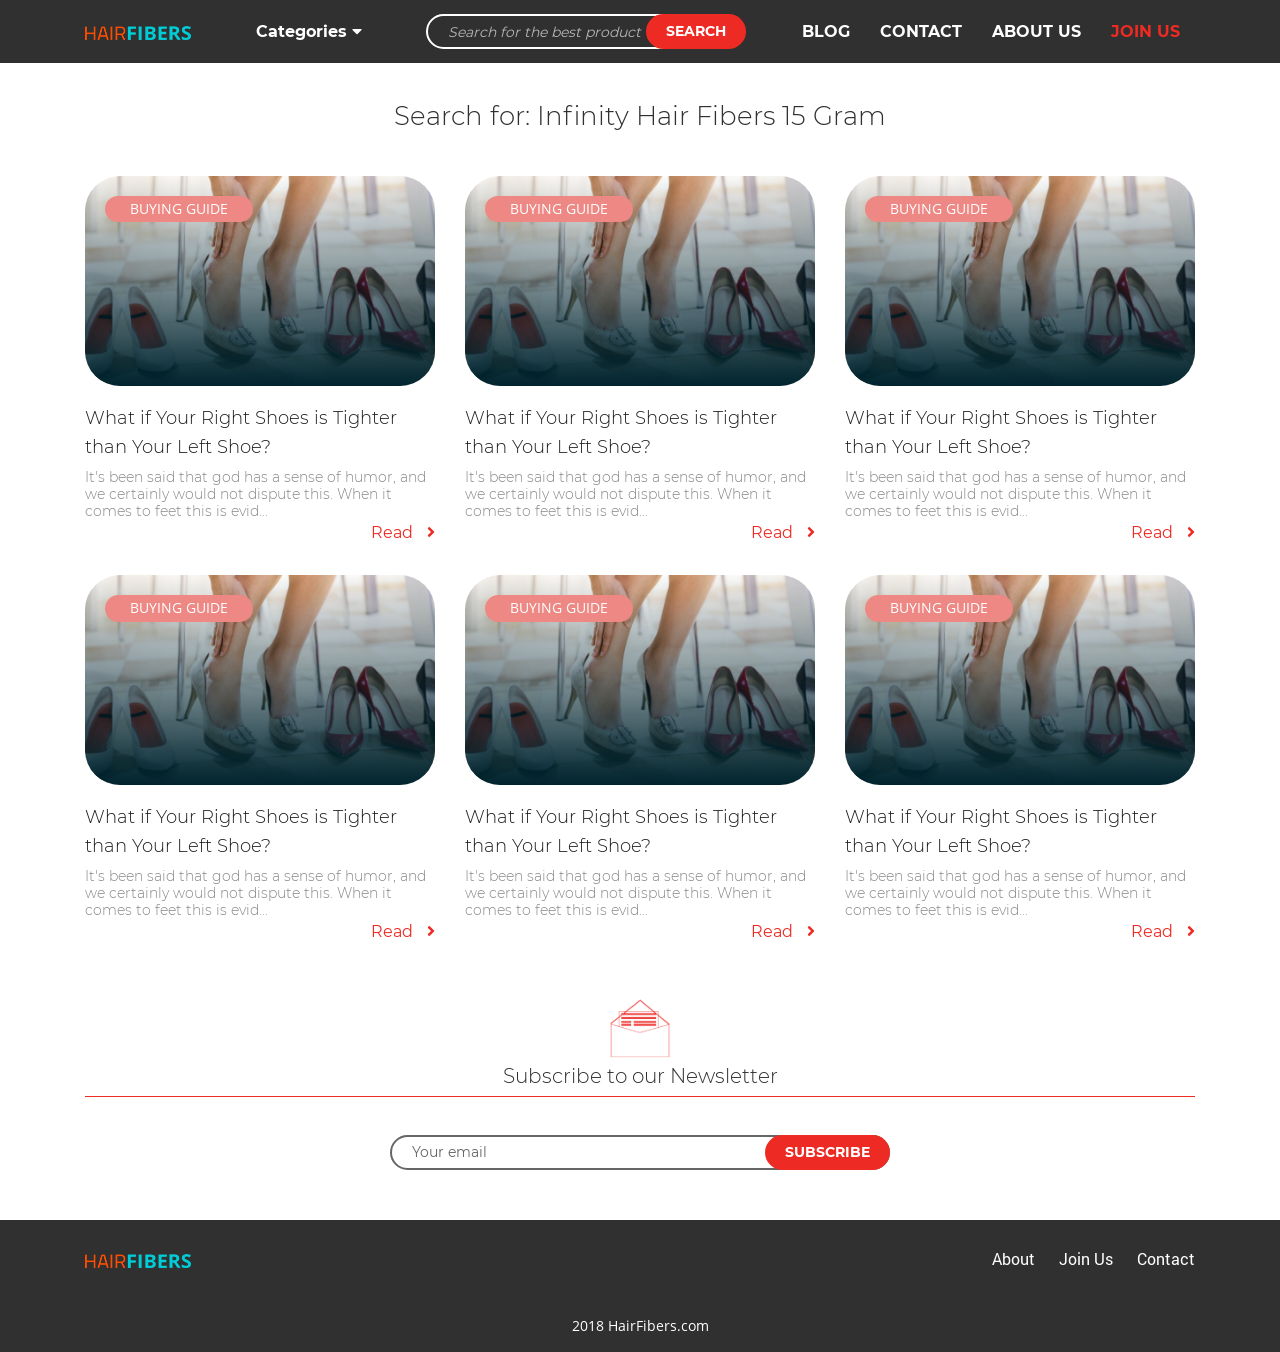
<file: app/search-template.html>
<!DOCTYPE html>
<html lang="ru">

<head>

	<meta charset="utf-8">
	<!-- <base href="/"> -->

	<title>OptimizedHTML 4</title>
	<meta name="description" content="">

	<meta http-equiv="X-UA-Compatible" content="IE=edge">
	<meta name="viewport" content="width=device-width, initial-scale=1, maximum-scale=1">
	
	<!-- Template Basic Images Start -->
	<meta property="og:image" content="path/to/image.jpg">
	<link rel="icon" href="img/favicon/favicon.ico">
	<link rel="apple-touch-icon" sizes="180x180" href="img/favicon/apple-touch-icon-180x180.png">
	<!-- Template Basic Images End -->
	
	<!-- Custom Browsers Color Start -->
	<meta name="theme-color" content="#000">
	<!-- Custom Browsers Color End -->
	<link rel="stylesheet" href="https://use.fontawesome.com/releases/v5.5.0/css/all.css" integrity="sha384-B4dIYHKNBt8Bc12p+WXckhzcICo0wtJAoU8YZTY5qE0Id1GSseTk6S+L3BlXeVIU" crossorigin="anonymous">
	<link rel="stylesheet" href="css/main.min.css">

</head>

<body>

	

<header class="header">
    <div class="container">
        <div class="header-wrap">
            <div class="humb">
                <span></span>
                <span></span>
                <span></span>
            </div>
            <div class="moblile-menu-wrap">
                <div class="mobile-menu">
                    <div class="inline-form">
                        <input type="text" placeholder="Search...">
                        <button type="button" class="button">Search</button>
                    </div>
                    <nav class="mobile-menu-list">
                        <ul>
                            <li class='categories'><a href="#">Categories</a> 
                                <ul class="submenu">
                                    <li>
                                        <a href="#">Hair Fibers</a>
                                    </li>
                                    <li>
                                        <a href="#">Hair Vitamins</a>
                                    </li>
                                    <li>
                                        <a href="#">Hair Loss Concealer</a>
                                    </li>
                                    <li>
                                        <a href="#">Hair Loss Men</a>
                                    </li>
                                    <li>
                                        <a href="#">Hair Loss Women</a>
                                    </li>
                                    <li>
                                        <a href="#">Hair Loss Women</a>
                                    </li>
                                </ul>
                            </li>
                            <li><a href="#">BLOG</a></li>
                            <li><a href="#">CONTACT</a></li>
                            <li><a href="#">About US</a></li>
                            <li class="accent"><a href="#">join us</a></li>
                        </ul>
                    </nav>
                </div>
            </div>
            <div class="logo">
                <a href="#"><img src="img/logo.png" alt="" class="logo"></a>
            </div>
            <div class="header-category">
                Categories <i class="fas fa-caret-down"></i>
                <ul class="submenu">
                    <li>
                        <a href="#">Hair Fibers</a>
                    </li>
                    <li>
                        <a href="#">Hair Vitamins</a>
                    </li>
                    <li>
                        <a href="#">Hair Loss Concealer</a>
                    </li>
                    <li>
                        <a href="#">Hair Loss Men</a>
                    </li>
                    <li>
                        <a href="#">Hair Loss Women</a>
                    </li>
                    <li>
                        <a href="#">Hair Loss Women</a>
                    </li>
                </ul>
            </div>
            <div class="header-search inline-form">
                <input type="text" placeholder="Search for the best product">
                <button type="button" class="button">Search</button>
            </div>
            <nav class="header-menu">
                <ul>
                    <li><a href="#">BLOG</a></li>
                    <li><a href="#">CONTACT</a></li>
                    <li><a href="#">About US</a></li>
                    <li class="accent"><a href="#">join us</a></li>
                </ul>
            </nav>
        </div>
    </div>
</header>
<main id="content">

    <!-- Page Content -->

    <h2 class="search-template-title">Search for: Infinity Hair Fibers 15 Gram</h2>
    <section class="s-search-template-loop">
        <div class="container">
            <div class="row">
                <div class="col-md-4">
                    <div class="list-news-item">
                        <a href="#" class="list-news-image most-popular-item" style="background-image: url(img/shoes.png)">
                            <div class="gradient-overlay"></div>
                            <div class="buying-guide">BUYING GUIDE</div>
                        </a>
                        <a href="#" class="list-news-item-title">
                            <h5>What if Your Right Shoes is Tighter than Your Left Shoe?</h5>
                        </a>
                        <p>It's been said that god has a sense of humor, and we certainly would not dispute this. When it comes to feet this
                            is
                            evid...</p>
                        <div class="read-more">
                            <a href="#">Read <i class="fas fa-angle-right"></i></a>
                        </div>
                    </div>
                </div>
                <div class="col-md-4">
                    <div class="list-news-item">
                        <a href="#" class="list-news-image most-popular-item" style="background-image: url(img/shoes.png)">
                            <div class="gradient-overlay"></div>
                            <div class="buying-guide">BUYING GUIDE</div>
                        </a>
                        <a href="#" class="list-news-item-title">
                            <h5>What if Your Right Shoes is Tighter than Your Left Shoe?</h5>
                        </a>
                        <p>It's been said that god has a sense of humor, and we certainly would not dispute this. When it comes to feet this
                            is
                            evid...</p>
                        <div class="read-more">
                            <a href="#">Read <i class="fas fa-angle-right"></i></a>
                        </div>
                    </div>
                </div>
                <div class="col-md-4">
                    <div class="list-news-item">
                        <a href="#" class="list-news-image most-popular-item" style="background-image: url(img/shoes.png)">
                            <div class="gradient-overlay"></div>
                            <div class="buying-guide">BUYING GUIDE</div>
                        </a>
                        <a href="#" class="list-news-item-title">
                            <h5>What if Your Right Shoes is Tighter than Your Left Shoe?</h5>
                        </a>
                        <p>It's been said that god has a sense of humor, and we certainly would not dispute this. When it comes to feet this
                            is
                            evid...</p>
                        <div class="read-more">
                            <a href="#">Read <i class="fas fa-angle-right"></i></a>
                        </div>
                    </div>
                </div>
                <div class="col-md-4">
                    <div class="list-news-item">
                        <a href="#" class="list-news-image most-popular-item" style="background-image: url(img/shoes.png)">
                            <div class="gradient-overlay"></div>
                            <div class="buying-guide">BUYING GUIDE</div>
                        </a>
                        <a href="#" class="list-news-item-title">
                            <h5>What if Your Right Shoes is Tighter than Your Left Shoe?</h5>
                        </a>
                        <p>It's been said that god has a sense of humor, and we certainly would not dispute this. When it comes to feet this
                            is
                            evid...</p>
                        <div class="read-more">
                            <a href="#">Read <i class="fas fa-angle-right"></i></a>
                        </div>
                    </div>
                </div>
                <div class="col-md-4">
                    <div class="list-news-item">
                        <a href="#" class="list-news-image most-popular-item" style="background-image: url(img/shoes.png)">
                            <div class="gradient-overlay"></div>
                            <div class="buying-guide">BUYING GUIDE</div>
                        </a>
                        <a href="#" class="list-news-item-title">
                            <h5>What if Your Right Shoes is Tighter than Your Left Shoe?</h5>
                        </a>
                        <p>It's been said that god has a sense of humor, and we certainly would not dispute this. When it comes to feet this
                            is
                            evid...</p>
                        <div class="read-more">
                            <a href="#">Read <i class="fas fa-angle-right"></i></a>
                        </div>
                    </div>
                </div>
                <div class="col-md-4">
                    <div class="list-news-item">
                        <a href="#" class="list-news-image most-popular-item" style="background-image: url(img/shoes.png)">
                            <div class="gradient-overlay"></div>
                            <div class="buying-guide">BUYING GUIDE</div>
                        </a>
                        <a href="#" class="list-news-item-title">
                            <h5>What if Your Right Shoes is Tighter than Your Left Shoe?</h5>
                        </a>
                        <p>It's been said that god has a sense of humor, and we certainly would not dispute this. When it comes to feet this
                            is
                            evid...</p>
                        <div class="read-more">
                            <a href="#">Read <i class="fas fa-angle-right"></i></a>
                        </div>
                    </div>
                </div>
                
            </div>
        </div>
    </section>
    <!-- End Page Content -->

<section class="s-following s-default">
    <div class="container">
        <div class="section-icon" style="background-image: url(img/envelope-icon.png);"></div>
        <h4 class="section-title">Subscribe to our Newsletter</h4>
        <hr>
    </div>
    <div class="inline-form">
        <input type="text" placeholder="Your email">
        <button type="button" class="button">SUBSCRIBE</button>
    </div>
</section>
</main>

<footer class="footer">
    <div class="container">
        <div class="footer-nav">
            <div class="logo">
                <a href="#"><img src="img/logo.png" alt="" class="logo"></a>
            </div>
            <nav class="footer-menu">
                <ul>
                    <li><a href="#">About</a></li>
                    <li><a href="#">Join Us</a></li>
                    <li><a href="#">Contact</a></li>
                </ul>
            </nav>
        </div>
    </div>
    <div class="copyright">
        2018 HairFibers.com
    </div>
</footer>
<script src="js/scripts.min.js"></script>

</body>
</html>
</file>
<file: app/css/main.min.css>
@charset "UTF-8";@font-face{font-family:Roboto;font-weight:400;font-style:normal;src:url(../fonts/RobotoRegular/RobotoRegular.eot);src:url(../fonts/RobotoRegular/RobotoRegular.eot?#iefix) format("embedded-opentype"),url(../fonts/RobotoRegular/RobotoRegular.woff) format("woff"),url(../fonts/RobotoRegular/RobotoRegular.ttf) format("truetype")}@font-face{font-family:Roboto;font-weight:700;font-style:normal;src:url(../fonts/RobotoBold/RobotoBold.eot);src:url(../fonts/RobotoBold/RobotoBold.eot?#iefix) format("embedded-opentype"),url(../fonts/RobotoBold/RobotoBold.woff) format("woff"),url(../fonts/RobotoBold/RobotoBold.ttf) format("truetype")}@font-face{font-family:OpenSans;font-weight:400;font-style:normal;src:url(../fonts/OpenSans/OpenSansRegular/OpenSansRegular.eot);src:url(../fonts/OpenSans/OpenSansRegular/OpenSansRegular.eot?#iefix) format("embedded-opentype"),url(../fonts/OpenSans/OpenSansRegular/OpenSansRegular.woff) format("woff"),url(../fonts/OpenSans/OpenSansRegular/OpenSansRegular.ttf) format("truetype")}@font-face{font-family:OpenSans;font-weight:700;font-style:normal;src:url(../fonts/OpenSans/OpenSansBold/OpenSansBold.eot);src:url(../fonts/OpenSans/OpenSansBold/OpenSansBold.eot?#iefix) format("embedded-opentype"),url(../fonts/OpenSans/OpenSansBold/OpenSansBold.woff) format("woff"),url(../fonts/OpenSans/OpenSansBold/OpenSansBold.ttf) format("truetype")}@font-face{font-family:OpenSans;font-weight:200;font-style:normal;src:url(../fonts/OpenSans/OpenSansLight/OpenSansLight.eot);src:url(../fonts/OpenSans/OpenSansLight/OpenSansLight.eot?#iefix) format("embedded-opentype"),url(../fonts/OpenSans/OpenSansLight/OpenSansLight.woff) format("woff"),url(../fonts/OpenSans/OpenSansLight/OpenSansLight.ttf) format("truetype")}@font-face{font-family:OpenSans;font-weight:200;font-style:normal;src:url(../fonts/OpenSans/OpenSansLight/OpenSansLight.eot);src:url(../fonts/OpenSans/OpenSansLight/OpenSansLight.eot?#iefix) format("embedded-opentype"),url(../fonts/OpenSans/OpenSansLight/OpenSansLight.woff) format("woff"),url(../fonts/OpenSans/OpenSansLight/OpenSansLight.ttf) format("truetype")}@font-face{font-family:OpenSans;font-weight:800;font-style:normal;src:url(../fonts/OpenSans/OpenSansExtraBold/OpenSansExtraBold.eot);src:url(../fonts/OpenSans/OpenSansExtraBold/OpenSansExtraBold.eot?#iefix) format("embedded-opentype"),url(../fonts/OpenSans/OpenSansExtraBold/OpenSansExtraBold.woff) format("woff"),url(../fonts/OpenSans/OpenSansExtraBold/OpenSansExtraBold.ttf) format("truetype")}@font-face{font-family:Montserrat;font-weight:400;font-style:normal;src:url(../fonts/Montserrat/MontserratRegular/MontserratRegular.eot);src:url(../fonts/Montserrat/MontserratRegular/MontserratRegular.eot?#iefix) format("embedded-opentype"),url(../fonts/Montserrat/MontserratRegular/MontserratRegular.woff) format("woff"),url(../fonts/Montserrat/MontserratRegular/MontserratRegular.ttf) format("truetype")}@font-face{font-family:Montserrat;font-weight:200;font-style:normal;src:url(../fonts/Montserrat/MontserratLight/MontserratLight.eot);src:url(../fonts/Montserrat/MontserratLight/MontserratLight.eot?#iefix) format("embedded-opentype"),url(../fonts/Montserrat/MontserratLight/MontserratLight.woff) format("woff"),url(../fonts/Montserrat/MontserratLight/MontserratLight.ttf) format("truetype")}@font-face{font-family:Montserrat;font-weight:700;font-style:normal;src:url(../fonts/Montserrat/MontserratBold/MontserratBold.eot);src:url(../fonts/Montserrat/MontserratBold/MontserratBold.eot?#iefix) format("embedded-opentype"),url(../fonts/Montserrat/MontserratBold/MontserratBold.woff) format("woff"),url(../fonts/Montserrat/MontserratBold/MontserratBold.ttf) format("truetype")}@font-face{font-family:Montserrat;font-weight:500;font-style:normal;src:url(../fonts/Montserrat/MontserratMedium/MontserratMedium.eot);src:url(../fonts/Montserrat/MontserratMedium/MontserratMedium.eot?#iefix) format("embedded-opentype"),url(../fonts/Montserrat/MontserratMedium/MontserratMedium.woff) format("woff"),url(../fonts/Montserrat/MontserratMedium/MontserratMedium.ttf) format("truetype")}*,::after,::before{-webkit-box-sizing:border-box;box-sizing:border-box}html{font-family:sans-serif;line-height:1.15;-webkit-text-size-adjust:100%;-ms-text-size-adjust:100%;-ms-overflow-style:scrollbar;-webkit-tap-highlight-color:transparent}@-ms-viewport{width:device-width}article,aside,dialog,figcaption,figure,footer,header,hgroup,main,nav,section{display:block}body{margin:0;font-family:-apple-system,BlinkMacSystemFont,"Segoe UI",Roboto,"Helvetica Neue",Arial,sans-serif,"Apple Color Emoji","Segoe UI Emoji","Segoe UI Symbol";font-size:1rem;font-weight:400;line-height:1.5;color:#212529;text-align:left;background-color:#fff}[tabindex="-1"]:focus{outline:0!important}hr{-webkit-box-sizing:content-box;box-sizing:content-box;height:0;overflow:visible}h1,h2,h3,h4,h5,h6{margin-top:0;margin-bottom:.5rem}p{margin-top:0;margin-bottom:1rem}abbr[data-original-title],abbr[title]{text-decoration:underline;-webkit-text-decoration:underline dotted;text-decoration:underline dotted;cursor:help;border-bottom:0}address{margin-bottom:1rem;font-style:normal;line-height:inherit}dl,ol,ul{margin-top:0;margin-bottom:1rem}ol ol,ol ul,ul ol,ul ul{margin-bottom:0}dt{font-weight:700}dd{margin-bottom:.5rem;margin-left:0}blockquote{margin:0 0 1rem}dfn{font-style:italic}b,strong{font-weight:bolder}small{font-size:80%}sub,sup{position:relative;font-size:75%;line-height:0;vertical-align:baseline}sub{bottom:-.25em}sup{top:-.5em}a{color:#007bff;text-decoration:none;background-color:transparent;-webkit-text-decoration-skip:objects}a:hover{color:#0056b3;text-decoration:underline}a:not([href]):not([tabindex]){color:inherit;text-decoration:none}a:not([href]):not([tabindex]):focus,a:not([href]):not([tabindex]):hover{color:inherit;text-decoration:none}a:not([href]):not([tabindex]):focus{outline:0}code,kbd,pre,samp{font-family:monospace,monospace;font-size:1em}pre{margin-top:0;margin-bottom:1rem;overflow:auto;-ms-overflow-style:scrollbar}figure{margin:0 0 1rem}img{vertical-align:middle;border-style:none}svg:not(:root){overflow:hidden}table{border-collapse:collapse}caption{padding-top:.75rem;padding-bottom:.75rem;color:#6c757d;text-align:left;caption-side:bottom}th{text-align:inherit}label{display:inline-block;margin-bottom:.5rem}button{-webkit-border-radius:0;border-radius:0}button:focus{outline:1px dotted;outline:5px auto -webkit-focus-ring-color}button,input,optgroup,select,textarea{margin:0;font-family:inherit;font-size:inherit;line-height:inherit}button,input{overflow:visible}button,select{text-transform:none}[type=reset],[type=submit],button,html [type=button]{-webkit-appearance:button}[type=button]::-moz-focus-inner,[type=reset]::-moz-focus-inner,[type=submit]::-moz-focus-inner,button::-moz-focus-inner{padding:0;border-style:none}input[type=checkbox],input[type=radio]{-webkit-box-sizing:border-box;box-sizing:border-box;padding:0}input[type=date],input[type=datetime-local],input[type=month],input[type=time]{-webkit-appearance:listbox}textarea{overflow:auto;resize:vertical}fieldset{min-width:0;padding:0;margin:0;border:0}legend{display:block;width:100%;max-width:100%;padding:0;margin-bottom:.5rem;font-size:1.5rem;line-height:inherit;color:inherit;white-space:normal}progress{vertical-align:baseline}[type=number]::-webkit-inner-spin-button,[type=number]::-webkit-outer-spin-button{height:auto}[type=search]{outline-offset:-2px;-webkit-appearance:none}[type=search]::-webkit-search-cancel-button,[type=search]::-webkit-search-decoration{-webkit-appearance:none}::-webkit-file-upload-button{font:inherit;-webkit-appearance:button}output{display:inline-block}summary{display:list-item;cursor:pointer}template{display:none}[hidden]{display:none!important}@-ms-viewport{width:device-width}html{-webkit-box-sizing:border-box;box-sizing:border-box;-ms-overflow-style:scrollbar}*,::after,::before{-webkit-box-sizing:inherit;box-sizing:inherit}.container{width:100%;padding-right:15px;padding-left:15px;margin-right:auto;margin-left:auto}@media (min-width:576px){.container{max-width:540px}}@media (min-width:768px){.container{max-width:720px}}@media (min-width:992px){.container{max-width:960px}}@media (min-width:1200px){.container{max-width:1140px}}.container-fluid{width:100%;padding-right:15px;padding-left:15px;margin-right:auto;margin-left:auto}.row{display:-webkit-box;display:-webkit-flex;display:-ms-flexbox;display:flex;-webkit-flex-wrap:wrap;-ms-flex-wrap:wrap;flex-wrap:wrap;margin-right:-15px;margin-left:-15px}.no-gutters{margin-right:0;margin-left:0}.no-gutters>.col,.no-gutters>[class*=col-]{padding-right:0;padding-left:0}.col,.col-1,.col-10,.col-11,.col-12,.col-2,.col-3,.col-4,.col-5,.col-6,.col-7,.col-8,.col-9,.col-auto,.col-lg,.col-lg-1,.col-lg-10,.col-lg-11,.col-lg-12,.col-lg-2,.col-lg-3,.col-lg-4,.col-lg-5,.col-lg-6,.col-lg-7,.col-lg-8,.col-lg-9,.col-lg-auto,.col-md,.col-md-1,.col-md-10,.col-md-11,.col-md-12,.col-md-2,.col-md-3,.col-md-4,.col-md-5,.col-md-6,.col-md-7,.col-md-8,.col-md-9,.col-md-auto,.col-sm,.col-sm-1,.col-sm-10,.col-sm-11,.col-sm-12,.col-sm-2,.col-sm-3,.col-sm-4,.col-sm-5,.col-sm-6,.col-sm-7,.col-sm-8,.col-sm-9,.col-sm-auto,.col-xl,.col-xl-1,.col-xl-10,.col-xl-11,.col-xl-12,.col-xl-2,.col-xl-3,.col-xl-4,.col-xl-5,.col-xl-6,.col-xl-7,.col-xl-8,.col-xl-9,.col-xl-auto{position:relative;width:100%;min-height:1px;padding-right:15px;padding-left:15px}.col{-webkit-flex-basis:0;-ms-flex-preferred-size:0;flex-basis:0;-webkit-box-flex:1;-webkit-flex-grow:1;-ms-flex-positive:1;flex-grow:1;max-width:100%}.col-auto{-webkit-box-flex:0;-webkit-flex:0 0 auto;-ms-flex:0 0 auto;flex:0 0 auto;width:auto;max-width:none}.col-1{-webkit-box-flex:0;-webkit-flex:0 0 8.33333%;-ms-flex:0 0 8.33333%;flex:0 0 8.33333%;max-width:8.33333%}.col-2{-webkit-box-flex:0;-webkit-flex:0 0 16.66667%;-ms-flex:0 0 16.66667%;flex:0 0 16.66667%;max-width:16.66667%}.col-3{-webkit-box-flex:0;-webkit-flex:0 0 25%;-ms-flex:0 0 25%;flex:0 0 25%;max-width:25%}.col-4{-webkit-box-flex:0;-webkit-flex:0 0 33.33333%;-ms-flex:0 0 33.33333%;flex:0 0 33.33333%;max-width:33.33333%}.col-5{-webkit-box-flex:0;-webkit-flex:0 0 41.66667%;-ms-flex:0 0 41.66667%;flex:0 0 41.66667%;max-width:41.66667%}.col-6{-webkit-box-flex:0;-webkit-flex:0 0 50%;-ms-flex:0 0 50%;flex:0 0 50%;max-width:50%}.col-7{-webkit-box-flex:0;-webkit-flex:0 0 58.33333%;-ms-flex:0 0 58.33333%;flex:0 0 58.33333%;max-width:58.33333%}.col-8{-webkit-box-flex:0;-webkit-flex:0 0 66.66667%;-ms-flex:0 0 66.66667%;flex:0 0 66.66667%;max-width:66.66667%}.col-9{-webkit-box-flex:0;-webkit-flex:0 0 75%;-ms-flex:0 0 75%;flex:0 0 75%;max-width:75%}.col-10{-webkit-box-flex:0;-webkit-flex:0 0 83.33333%;-ms-flex:0 0 83.33333%;flex:0 0 83.33333%;max-width:83.33333%}.col-11{-webkit-box-flex:0;-webkit-flex:0 0 91.66667%;-ms-flex:0 0 91.66667%;flex:0 0 91.66667%;max-width:91.66667%}.col-12{-webkit-box-flex:0;-webkit-flex:0 0 100%;-ms-flex:0 0 100%;flex:0 0 100%;max-width:100%}.order-first{-webkit-box-ordinal-group:0;-webkit-order:-1;-ms-flex-order:-1;order:-1}.order-last{-webkit-box-ordinal-group:14;-webkit-order:13;-ms-flex-order:13;order:13}.order-0{-webkit-box-ordinal-group:1;-webkit-order:0;-ms-flex-order:0;order:0}.order-1{-webkit-box-ordinal-group:2;-webkit-order:1;-ms-flex-order:1;order:1}.order-2{-webkit-box-ordinal-group:3;-webkit-order:2;-ms-flex-order:2;order:2}.order-3{-webkit-box-ordinal-group:4;-webkit-order:3;-ms-flex-order:3;order:3}.order-4{-webkit-box-ordinal-group:5;-webkit-order:4;-ms-flex-order:4;order:4}.order-5{-webkit-box-ordinal-group:6;-webkit-order:5;-ms-flex-order:5;order:5}.order-6{-webkit-box-ordinal-group:7;-webkit-order:6;-ms-flex-order:6;order:6}.order-7{-webkit-box-ordinal-group:8;-webkit-order:7;-ms-flex-order:7;order:7}.order-8{-webkit-box-ordinal-group:9;-webkit-order:8;-ms-flex-order:8;order:8}.order-9{-webkit-box-ordinal-group:10;-webkit-order:9;-ms-flex-order:9;order:9}.order-10{-webkit-box-ordinal-group:11;-webkit-order:10;-ms-flex-order:10;order:10}.order-11{-webkit-box-ordinal-group:12;-webkit-order:11;-ms-flex-order:11;order:11}.order-12{-webkit-box-ordinal-group:13;-webkit-order:12;-ms-flex-order:12;order:12}.offset-1{margin-left:8.33333%}.offset-2{margin-left:16.66667%}.offset-3{margin-left:25%}.offset-4{margin-left:33.33333%}.offset-5{margin-left:41.66667%}.offset-6{margin-left:50%}.offset-7{margin-left:58.33333%}.offset-8{margin-left:66.66667%}.offset-9{margin-left:75%}.offset-10{margin-left:83.33333%}.offset-11{margin-left:91.66667%}@media (min-width:576px){.col-sm{-webkit-flex-basis:0;-ms-flex-preferred-size:0;flex-basis:0;-webkit-box-flex:1;-webkit-flex-grow:1;-ms-flex-positive:1;flex-grow:1;max-width:100%}.col-sm-auto{-webkit-box-flex:0;-webkit-flex:0 0 auto;-ms-flex:0 0 auto;flex:0 0 auto;width:auto;max-width:none}.col-sm-1{-webkit-box-flex:0;-webkit-flex:0 0 8.33333%;-ms-flex:0 0 8.33333%;flex:0 0 8.33333%;max-width:8.33333%}.col-sm-2{-webkit-box-flex:0;-webkit-flex:0 0 16.66667%;-ms-flex:0 0 16.66667%;flex:0 0 16.66667%;max-width:16.66667%}.col-sm-3{-webkit-box-flex:0;-webkit-flex:0 0 25%;-ms-flex:0 0 25%;flex:0 0 25%;max-width:25%}.col-sm-4{-webkit-box-flex:0;-webkit-flex:0 0 33.33333%;-ms-flex:0 0 33.33333%;flex:0 0 33.33333%;max-width:33.33333%}.col-sm-5{-webkit-box-flex:0;-webkit-flex:0 0 41.66667%;-ms-flex:0 0 41.66667%;flex:0 0 41.66667%;max-width:41.66667%}.col-sm-6{-webkit-box-flex:0;-webkit-flex:0 0 50%;-ms-flex:0 0 50%;flex:0 0 50%;max-width:50%}.col-sm-7{-webkit-box-flex:0;-webkit-flex:0 0 58.33333%;-ms-flex:0 0 58.33333%;flex:0 0 58.33333%;max-width:58.33333%}.col-sm-8{-webkit-box-flex:0;-webkit-flex:0 0 66.66667%;-ms-flex:0 0 66.66667%;flex:0 0 66.66667%;max-width:66.66667%}.col-sm-9{-webkit-box-flex:0;-webkit-flex:0 0 75%;-ms-flex:0 0 75%;flex:0 0 75%;max-width:75%}.col-sm-10{-webkit-box-flex:0;-webkit-flex:0 0 83.33333%;-ms-flex:0 0 83.33333%;flex:0 0 83.33333%;max-width:83.33333%}.col-sm-11{-webkit-box-flex:0;-webkit-flex:0 0 91.66667%;-ms-flex:0 0 91.66667%;flex:0 0 91.66667%;max-width:91.66667%}.col-sm-12{-webkit-box-flex:0;-webkit-flex:0 0 100%;-ms-flex:0 0 100%;flex:0 0 100%;max-width:100%}.order-sm-first{-webkit-box-ordinal-group:0;-webkit-order:-1;-ms-flex-order:-1;order:-1}.order-sm-last{-webkit-box-ordinal-group:14;-webkit-order:13;-ms-flex-order:13;order:13}.order-sm-0{-webkit-box-ordinal-group:1;-webkit-order:0;-ms-flex-order:0;order:0}.order-sm-1{-webkit-box-ordinal-group:2;-webkit-order:1;-ms-flex-order:1;order:1}.order-sm-2{-webkit-box-ordinal-group:3;-webkit-order:2;-ms-flex-order:2;order:2}.order-sm-3{-webkit-box-ordinal-group:4;-webkit-order:3;-ms-flex-order:3;order:3}.order-sm-4{-webkit-box-ordinal-group:5;-webkit-order:4;-ms-flex-order:4;order:4}.order-sm-5{-webkit-box-ordinal-group:6;-webkit-order:5;-ms-flex-order:5;order:5}.order-sm-6{-webkit-box-ordinal-group:7;-webkit-order:6;-ms-flex-order:6;order:6}.order-sm-7{-webkit-box-ordinal-group:8;-webkit-order:7;-ms-flex-order:7;order:7}.order-sm-8{-webkit-box-ordinal-group:9;-webkit-order:8;-ms-flex-order:8;order:8}.order-sm-9{-webkit-box-ordinal-group:10;-webkit-order:9;-ms-flex-order:9;order:9}.order-sm-10{-webkit-box-ordinal-group:11;-webkit-order:10;-ms-flex-order:10;order:10}.order-sm-11{-webkit-box-ordinal-group:12;-webkit-order:11;-ms-flex-order:11;order:11}.order-sm-12{-webkit-box-ordinal-group:13;-webkit-order:12;-ms-flex-order:12;order:12}.offset-sm-0{margin-left:0}.offset-sm-1{margin-left:8.33333%}.offset-sm-2{margin-left:16.66667%}.offset-sm-3{margin-left:25%}.offset-sm-4{margin-left:33.33333%}.offset-sm-5{margin-left:41.66667%}.offset-sm-6{margin-left:50%}.offset-sm-7{margin-left:58.33333%}.offset-sm-8{margin-left:66.66667%}.offset-sm-9{margin-left:75%}.offset-sm-10{margin-left:83.33333%}.offset-sm-11{margin-left:91.66667%}}@media (min-width:768px){.col-md{-webkit-flex-basis:0;-ms-flex-preferred-size:0;flex-basis:0;-webkit-box-flex:1;-webkit-flex-grow:1;-ms-flex-positive:1;flex-grow:1;max-width:100%}.col-md-auto{-webkit-box-flex:0;-webkit-flex:0 0 auto;-ms-flex:0 0 auto;flex:0 0 auto;width:auto;max-width:none}.col-md-1{-webkit-box-flex:0;-webkit-flex:0 0 8.33333%;-ms-flex:0 0 8.33333%;flex:0 0 8.33333%;max-width:8.33333%}.col-md-2{-webkit-box-flex:0;-webkit-flex:0 0 16.66667%;-ms-flex:0 0 16.66667%;flex:0 0 16.66667%;max-width:16.66667%}.col-md-3{-webkit-box-flex:0;-webkit-flex:0 0 25%;-ms-flex:0 0 25%;flex:0 0 25%;max-width:25%}.col-md-4{-webkit-box-flex:0;-webkit-flex:0 0 33.33333%;-ms-flex:0 0 33.33333%;flex:0 0 33.33333%;max-width:33.33333%}.col-md-5{-webkit-box-flex:0;-webkit-flex:0 0 41.66667%;-ms-flex:0 0 41.66667%;flex:0 0 41.66667%;max-width:41.66667%}.col-md-6{-webkit-box-flex:0;-webkit-flex:0 0 50%;-ms-flex:0 0 50%;flex:0 0 50%;max-width:50%}.col-md-7{-webkit-box-flex:0;-webkit-flex:0 0 58.33333%;-ms-flex:0 0 58.33333%;flex:0 0 58.33333%;max-width:58.33333%}.col-md-8{-webkit-box-flex:0;-webkit-flex:0 0 66.66667%;-ms-flex:0 0 66.66667%;flex:0 0 66.66667%;max-width:66.66667%}.col-md-9{-webkit-box-flex:0;-webkit-flex:0 0 75%;-ms-flex:0 0 75%;flex:0 0 75%;max-width:75%}.col-md-10{-webkit-box-flex:0;-webkit-flex:0 0 83.33333%;-ms-flex:0 0 83.33333%;flex:0 0 83.33333%;max-width:83.33333%}.col-md-11{-webkit-box-flex:0;-webkit-flex:0 0 91.66667%;-ms-flex:0 0 91.66667%;flex:0 0 91.66667%;max-width:91.66667%}.col-md-12{-webkit-box-flex:0;-webkit-flex:0 0 100%;-ms-flex:0 0 100%;flex:0 0 100%;max-width:100%}.order-md-first{-webkit-box-ordinal-group:0;-webkit-order:-1;-ms-flex-order:-1;order:-1}.order-md-last{-webkit-box-ordinal-group:14;-webkit-order:13;-ms-flex-order:13;order:13}.order-md-0{-webkit-box-ordinal-group:1;-webkit-order:0;-ms-flex-order:0;order:0}.order-md-1{-webkit-box-ordinal-group:2;-webkit-order:1;-ms-flex-order:1;order:1}.order-md-2{-webkit-box-ordinal-group:3;-webkit-order:2;-ms-flex-order:2;order:2}.order-md-3{-webkit-box-ordinal-group:4;-webkit-order:3;-ms-flex-order:3;order:3}.order-md-4{-webkit-box-ordinal-group:5;-webkit-order:4;-ms-flex-order:4;order:4}.order-md-5{-webkit-box-ordinal-group:6;-webkit-order:5;-ms-flex-order:5;order:5}.order-md-6{-webkit-box-ordinal-group:7;-webkit-order:6;-ms-flex-order:6;order:6}.order-md-7{-webkit-box-ordinal-group:8;-webkit-order:7;-ms-flex-order:7;order:7}.order-md-8{-webkit-box-ordinal-group:9;-webkit-order:8;-ms-flex-order:8;order:8}.order-md-9{-webkit-box-ordinal-group:10;-webkit-order:9;-ms-flex-order:9;order:9}.order-md-10{-webkit-box-ordinal-group:11;-webkit-order:10;-ms-flex-order:10;order:10}.order-md-11{-webkit-box-ordinal-group:12;-webkit-order:11;-ms-flex-order:11;order:11}.order-md-12{-webkit-box-ordinal-group:13;-webkit-order:12;-ms-flex-order:12;order:12}.offset-md-0{margin-left:0}.offset-md-1{margin-left:8.33333%}.offset-md-2{margin-left:16.66667%}.offset-md-3{margin-left:25%}.offset-md-4{margin-left:33.33333%}.offset-md-5{margin-left:41.66667%}.offset-md-6{margin-left:50%}.offset-md-7{margin-left:58.33333%}.offset-md-8{margin-left:66.66667%}.offset-md-9{margin-left:75%}.offset-md-10{margin-left:83.33333%}.offset-md-11{margin-left:91.66667%}}@media (min-width:992px){.col-lg{-webkit-flex-basis:0;-ms-flex-preferred-size:0;flex-basis:0;-webkit-box-flex:1;-webkit-flex-grow:1;-ms-flex-positive:1;flex-grow:1;max-width:100%}.col-lg-auto{-webkit-box-flex:0;-webkit-flex:0 0 auto;-ms-flex:0 0 auto;flex:0 0 auto;width:auto;max-width:none}.col-lg-1{-webkit-box-flex:0;-webkit-flex:0 0 8.33333%;-ms-flex:0 0 8.33333%;flex:0 0 8.33333%;max-width:8.33333%}.col-lg-2{-webkit-box-flex:0;-webkit-flex:0 0 16.66667%;-ms-flex:0 0 16.66667%;flex:0 0 16.66667%;max-width:16.66667%}.col-lg-3{-webkit-box-flex:0;-webkit-flex:0 0 25%;-ms-flex:0 0 25%;flex:0 0 25%;max-width:25%}.col-lg-4{-webkit-box-flex:0;-webkit-flex:0 0 33.33333%;-ms-flex:0 0 33.33333%;flex:0 0 33.33333%;max-width:33.33333%}.col-lg-5{-webkit-box-flex:0;-webkit-flex:0 0 41.66667%;-ms-flex:0 0 41.66667%;flex:0 0 41.66667%;max-width:41.66667%}.col-lg-6{-webkit-box-flex:0;-webkit-flex:0 0 50%;-ms-flex:0 0 50%;flex:0 0 50%;max-width:50%}.col-lg-7{-webkit-box-flex:0;-webkit-flex:0 0 58.33333%;-ms-flex:0 0 58.33333%;flex:0 0 58.33333%;max-width:58.33333%}.col-lg-8{-webkit-box-flex:0;-webkit-flex:0 0 66.66667%;-ms-flex:0 0 66.66667%;flex:0 0 66.66667%;max-width:66.66667%}.col-lg-9{-webkit-box-flex:0;-webkit-flex:0 0 75%;-ms-flex:0 0 75%;flex:0 0 75%;max-width:75%}.col-lg-10{-webkit-box-flex:0;-webkit-flex:0 0 83.33333%;-ms-flex:0 0 83.33333%;flex:0 0 83.33333%;max-width:83.33333%}.col-lg-11{-webkit-box-flex:0;-webkit-flex:0 0 91.66667%;-ms-flex:0 0 91.66667%;flex:0 0 91.66667%;max-width:91.66667%}.col-lg-12{-webkit-box-flex:0;-webkit-flex:0 0 100%;-ms-flex:0 0 100%;flex:0 0 100%;max-width:100%}.order-lg-first{-webkit-box-ordinal-group:0;-webkit-order:-1;-ms-flex-order:-1;order:-1}.order-lg-last{-webkit-box-ordinal-group:14;-webkit-order:13;-ms-flex-order:13;order:13}.order-lg-0{-webkit-box-ordinal-group:1;-webkit-order:0;-ms-flex-order:0;order:0}.order-lg-1{-webkit-box-ordinal-group:2;-webkit-order:1;-ms-flex-order:1;order:1}.order-lg-2{-webkit-box-ordinal-group:3;-webkit-order:2;-ms-flex-order:2;order:2}.order-lg-3{-webkit-box-ordinal-group:4;-webkit-order:3;-ms-flex-order:3;order:3}.order-lg-4{-webkit-box-ordinal-group:5;-webkit-order:4;-ms-flex-order:4;order:4}.order-lg-5{-webkit-box-ordinal-group:6;-webkit-order:5;-ms-flex-order:5;order:5}.order-lg-6{-webkit-box-ordinal-group:7;-webkit-order:6;-ms-flex-order:6;order:6}.order-lg-7{-webkit-box-ordinal-group:8;-webkit-order:7;-ms-flex-order:7;order:7}.order-lg-8{-webkit-box-ordinal-group:9;-webkit-order:8;-ms-flex-order:8;order:8}.order-lg-9{-webkit-box-ordinal-group:10;-webkit-order:9;-ms-flex-order:9;order:9}.order-lg-10{-webkit-box-ordinal-group:11;-webkit-order:10;-ms-flex-order:10;order:10}.order-lg-11{-webkit-box-ordinal-group:12;-webkit-order:11;-ms-flex-order:11;order:11}.order-lg-12{-webkit-box-ordinal-group:13;-webkit-order:12;-ms-flex-order:12;order:12}.offset-lg-0{margin-left:0}.offset-lg-1{margin-left:8.33333%}.offset-lg-2{margin-left:16.66667%}.offset-lg-3{margin-left:25%}.offset-lg-4{margin-left:33.33333%}.offset-lg-5{margin-left:41.66667%}.offset-lg-6{margin-left:50%}.offset-lg-7{margin-left:58.33333%}.offset-lg-8{margin-left:66.66667%}.offset-lg-9{margin-left:75%}.offset-lg-10{margin-left:83.33333%}.offset-lg-11{margin-left:91.66667%}}@media (min-width:1200px){.col-xl{-webkit-flex-basis:0;-ms-flex-preferred-size:0;flex-basis:0;-webkit-box-flex:1;-webkit-flex-grow:1;-ms-flex-positive:1;flex-grow:1;max-width:100%}.col-xl-auto{-webkit-box-flex:0;-webkit-flex:0 0 auto;-ms-flex:0 0 auto;flex:0 0 auto;width:auto;max-width:none}.col-xl-1{-webkit-box-flex:0;-webkit-flex:0 0 8.33333%;-ms-flex:0 0 8.33333%;flex:0 0 8.33333%;max-width:8.33333%}.col-xl-2{-webkit-box-flex:0;-webkit-flex:0 0 16.66667%;-ms-flex:0 0 16.66667%;flex:0 0 16.66667%;max-width:16.66667%}.col-xl-3{-webkit-box-flex:0;-webkit-flex:0 0 25%;-ms-flex:0 0 25%;flex:0 0 25%;max-width:25%}.col-xl-4{-webkit-box-flex:0;-webkit-flex:0 0 33.33333%;-ms-flex:0 0 33.33333%;flex:0 0 33.33333%;max-width:33.33333%}.col-xl-5{-webkit-box-flex:0;-webkit-flex:0 0 41.66667%;-ms-flex:0 0 41.66667%;flex:0 0 41.66667%;max-width:41.66667%}.col-xl-6{-webkit-box-flex:0;-webkit-flex:0 0 50%;-ms-flex:0 0 50%;flex:0 0 50%;max-width:50%}.col-xl-7{-webkit-box-flex:0;-webkit-flex:0 0 58.33333%;-ms-flex:0 0 58.33333%;flex:0 0 58.33333%;max-width:58.33333%}.col-xl-8{-webkit-box-flex:0;-webkit-flex:0 0 66.66667%;-ms-flex:0 0 66.66667%;flex:0 0 66.66667%;max-width:66.66667%}.col-xl-9{-webkit-box-flex:0;-webkit-flex:0 0 75%;-ms-flex:0 0 75%;flex:0 0 75%;max-width:75%}.col-xl-10{-webkit-box-flex:0;-webkit-flex:0 0 83.33333%;-ms-flex:0 0 83.33333%;flex:0 0 83.33333%;max-width:83.33333%}.col-xl-11{-webkit-box-flex:0;-webkit-flex:0 0 91.66667%;-ms-flex:0 0 91.66667%;flex:0 0 91.66667%;max-width:91.66667%}.col-xl-12{-webkit-box-flex:0;-webkit-flex:0 0 100%;-ms-flex:0 0 100%;flex:0 0 100%;max-width:100%}.order-xl-first{-webkit-box-ordinal-group:0;-webkit-order:-1;-ms-flex-order:-1;order:-1}.order-xl-last{-webkit-box-ordinal-group:14;-webkit-order:13;-ms-flex-order:13;order:13}.order-xl-0{-webkit-box-ordinal-group:1;-webkit-order:0;-ms-flex-order:0;order:0}.order-xl-1{-webkit-box-ordinal-group:2;-webkit-order:1;-ms-flex-order:1;order:1}.order-xl-2{-webkit-box-ordinal-group:3;-webkit-order:2;-ms-flex-order:2;order:2}.order-xl-3{-webkit-box-ordinal-group:4;-webkit-order:3;-ms-flex-order:3;order:3}.order-xl-4{-webkit-box-ordinal-group:5;-webkit-order:4;-ms-flex-order:4;order:4}.order-xl-5{-webkit-box-ordinal-group:6;-webkit-order:5;-ms-flex-order:5;order:5}.order-xl-6{-webkit-box-ordinal-group:7;-webkit-order:6;-ms-flex-order:6;order:6}.order-xl-7{-webkit-box-ordinal-group:8;-webkit-order:7;-ms-flex-order:7;order:7}.order-xl-8{-webkit-box-ordinal-group:9;-webkit-order:8;-ms-flex-order:8;order:8}.order-xl-9{-webkit-box-ordinal-group:10;-webkit-order:9;-ms-flex-order:9;order:9}.order-xl-10{-webkit-box-ordinal-group:11;-webkit-order:10;-ms-flex-order:10;order:10}.order-xl-11{-webkit-box-ordinal-group:12;-webkit-order:11;-ms-flex-order:11;order:11}.order-xl-12{-webkit-box-ordinal-group:13;-webkit-order:12;-ms-flex-order:12;order:12}.offset-xl-0{margin-left:0}.offset-xl-1{margin-left:8.33333%}.offset-xl-2{margin-left:16.66667%}.offset-xl-3{margin-left:25%}.offset-xl-4{margin-left:33.33333%}.offset-xl-5{margin-left:41.66667%}.offset-xl-6{margin-left:50%}.offset-xl-7{margin-left:58.33333%}.offset-xl-8{margin-left:66.66667%}.offset-xl-9{margin-left:75%}.offset-xl-10{margin-left:83.33333%}.offset-xl-11{margin-left:91.66667%}}.d-none{display:none!important}.d-inline{display:inline!important}.d-inline-block{display:inline-block!important}.d-block{display:block!important}.d-table{display:table!important}.d-table-row{display:table-row!important}.d-table-cell{display:table-cell!important}.d-flex{display:-webkit-box!important;display:-webkit-flex!important;display:-ms-flexbox!important;display:flex!important}.d-inline-flex{display:-webkit-inline-box!important;display:-webkit-inline-flex!important;display:-ms-inline-flexbox!important;display:inline-flex!important}@media (min-width:576px){.d-sm-none{display:none!important}.d-sm-inline{display:inline!important}.d-sm-inline-block{display:inline-block!important}.d-sm-block{display:block!important}.d-sm-table{display:table!important}.d-sm-table-row{display:table-row!important}.d-sm-table-cell{display:table-cell!important}.d-sm-flex{display:-webkit-box!important;display:-webkit-flex!important;display:-ms-flexbox!important;display:flex!important}.d-sm-inline-flex{display:-webkit-inline-box!important;display:-webkit-inline-flex!important;display:-ms-inline-flexbox!important;display:inline-flex!important}}@media (min-width:768px){.d-md-none{display:none!important}.d-md-inline{display:inline!important}.d-md-inline-block{display:inline-block!important}.d-md-block{display:block!important}.d-md-table{display:table!important}.d-md-table-row{display:table-row!important}.d-md-table-cell{display:table-cell!important}.d-md-flex{display:-webkit-box!important;display:-webkit-flex!important;display:-ms-flexbox!important;display:flex!important}.d-md-inline-flex{display:-webkit-inline-box!important;display:-webkit-inline-flex!important;display:-ms-inline-flexbox!important;display:inline-flex!important}}@media (min-width:992px){.d-lg-none{display:none!important}.d-lg-inline{display:inline!important}.d-lg-inline-block{display:inline-block!important}.d-lg-block{display:block!important}.d-lg-table{display:table!important}.d-lg-table-row{display:table-row!important}.d-lg-table-cell{display:table-cell!important}.d-lg-flex{display:-webkit-box!important;display:-webkit-flex!important;display:-ms-flexbox!important;display:flex!important}.d-lg-inline-flex{display:-webkit-inline-box!important;display:-webkit-inline-flex!important;display:-ms-inline-flexbox!important;display:inline-flex!important}}@media (min-width:1200px){.d-xl-none{display:none!important}.d-xl-inline{display:inline!important}.d-xl-inline-block{display:inline-block!important}.d-xl-block{display:block!important}.d-xl-table{display:table!important}.d-xl-table-row{display:table-row!important}.d-xl-table-cell{display:table-cell!important}.d-xl-flex{display:-webkit-box!important;display:-webkit-flex!important;display:-ms-flexbox!important;display:flex!important}.d-xl-inline-flex{display:-webkit-inline-box!important;display:-webkit-inline-flex!important;display:-ms-inline-flexbox!important;display:inline-flex!important}}@media print{.d-print-none{display:none!important}.d-print-inline{display:inline!important}.d-print-inline-block{display:inline-block!important}.d-print-block{display:block!important}.d-print-table{display:table!important}.d-print-table-row{display:table-row!important}.d-print-table-cell{display:table-cell!important}.d-print-flex{display:-webkit-box!important;display:-webkit-flex!important;display:-ms-flexbox!important;display:flex!important}.d-print-inline-flex{display:-webkit-inline-box!important;display:-webkit-inline-flex!important;display:-ms-inline-flexbox!important;display:inline-flex!important}}.flex-row{-webkit-box-orient:horizontal!important;-webkit-box-direction:normal!important;-webkit-flex-direction:row!important;-ms-flex-direction:row!important;flex-direction:row!important}.flex-column{-webkit-box-orient:vertical!important;-webkit-box-direction:normal!important;-webkit-flex-direction:column!important;-ms-flex-direction:column!important;flex-direction:column!important}.flex-row-reverse{-webkit-box-orient:horizontal!important;-webkit-box-direction:reverse!important;-webkit-flex-direction:row-reverse!important;-ms-flex-direction:row-reverse!important;flex-direction:row-reverse!important}.flex-column-reverse{-webkit-box-orient:vertical!important;-webkit-box-direction:reverse!important;-webkit-flex-direction:column-reverse!important;-ms-flex-direction:column-reverse!important;flex-direction:column-reverse!important}.flex-wrap{-webkit-flex-wrap:wrap!important;-ms-flex-wrap:wrap!important;flex-wrap:wrap!important}.flex-nowrap{-webkit-flex-wrap:nowrap!important;-ms-flex-wrap:nowrap!important;flex-wrap:nowrap!important}.flex-wrap-reverse{-webkit-flex-wrap:wrap-reverse!important;-ms-flex-wrap:wrap-reverse!important;flex-wrap:wrap-reverse!important}.justify-content-start{-webkit-box-pack:start!important;-webkit-justify-content:flex-start!important;-ms-flex-pack:start!important;justify-content:flex-start!important}.justify-content-end{-webkit-box-pack:end!important;-webkit-justify-content:flex-end!important;-ms-flex-pack:end!important;justify-content:flex-end!important}.justify-content-center{-webkit-box-pack:center!important;-webkit-justify-content:center!important;-ms-flex-pack:center!important;justify-content:center!important}.justify-content-between{-webkit-box-pack:justify!important;-webkit-justify-content:space-between!important;-ms-flex-pack:justify!important;justify-content:space-between!important}.justify-content-around{-webkit-justify-content:space-around!important;-ms-flex-pack:distribute!important;justify-content:space-around!important}.align-items-start{-webkit-box-align:start!important;-webkit-align-items:flex-start!important;-ms-flex-align:start!important;align-items:flex-start!important}.align-items-end{-webkit-box-align:end!important;-webkit-align-items:flex-end!important;-ms-flex-align:end!important;align-items:flex-end!important}.align-items-center{-webkit-box-align:center!important;-webkit-align-items:center!important;-ms-flex-align:center!important;align-items:center!important}.align-items-baseline{-webkit-box-align:baseline!important;-webkit-align-items:baseline!important;-ms-flex-align:baseline!important;align-items:baseline!important}.align-items-stretch{-webkit-box-align:stretch!important;-webkit-align-items:stretch!important;-ms-flex-align:stretch!important;align-items:stretch!important}.align-content-start{-webkit-align-content:flex-start!important;-ms-flex-line-pack:start!important;align-content:flex-start!important}.align-content-end{-webkit-align-content:flex-end!important;-ms-flex-line-pack:end!important;align-content:flex-end!important}.align-content-center{-webkit-align-content:center!important;-ms-flex-line-pack:center!important;align-content:center!important}.align-content-between{-webkit-align-content:space-between!important;-ms-flex-line-pack:justify!important;align-content:space-between!important}.align-content-around{-webkit-align-content:space-around!important;-ms-flex-line-pack:distribute!important;align-content:space-around!important}.align-content-stretch{-webkit-align-content:stretch!important;-ms-flex-line-pack:stretch!important;align-content:stretch!important}.align-self-auto{-webkit-align-self:auto!important;-ms-flex-item-align:auto!important;align-self:auto!important}.align-self-start{-webkit-align-self:flex-start!important;-ms-flex-item-align:start!important;align-self:flex-start!important}.align-self-end{-webkit-align-self:flex-end!important;-ms-flex-item-align:end!important;align-self:flex-end!important}.align-self-center{-webkit-align-self:center!important;-ms-flex-item-align:center!important;align-self:center!important}.align-self-baseline{-webkit-align-self:baseline!important;-ms-flex-item-align:baseline!important;align-self:baseline!important}.align-self-stretch{-webkit-align-self:stretch!important;-ms-flex-item-align:stretch!important;align-self:stretch!important}@media (min-width:576px){.flex-sm-row{-webkit-box-orient:horizontal!important;-webkit-box-direction:normal!important;-webkit-flex-direction:row!important;-ms-flex-direction:row!important;flex-direction:row!important}.flex-sm-column{-webkit-box-orient:vertical!important;-webkit-box-direction:normal!important;-webkit-flex-direction:column!important;-ms-flex-direction:column!important;flex-direction:column!important}.flex-sm-row-reverse{-webkit-box-orient:horizontal!important;-webkit-box-direction:reverse!important;-webkit-flex-direction:row-reverse!important;-ms-flex-direction:row-reverse!important;flex-direction:row-reverse!important}.flex-sm-column-reverse{-webkit-box-orient:vertical!important;-webkit-box-direction:reverse!important;-webkit-flex-direction:column-reverse!important;-ms-flex-direction:column-reverse!important;flex-direction:column-reverse!important}.flex-sm-wrap{-webkit-flex-wrap:wrap!important;-ms-flex-wrap:wrap!important;flex-wrap:wrap!important}.flex-sm-nowrap{-webkit-flex-wrap:nowrap!important;-ms-flex-wrap:nowrap!important;flex-wrap:nowrap!important}.flex-sm-wrap-reverse{-webkit-flex-wrap:wrap-reverse!important;-ms-flex-wrap:wrap-reverse!important;flex-wrap:wrap-reverse!important}.justify-content-sm-start{-webkit-box-pack:start!important;-webkit-justify-content:flex-start!important;-ms-flex-pack:start!important;justify-content:flex-start!important}.justify-content-sm-end{-webkit-box-pack:end!important;-webkit-justify-content:flex-end!important;-ms-flex-pack:end!important;justify-content:flex-end!important}.justify-content-sm-center{-webkit-box-pack:center!important;-webkit-justify-content:center!important;-ms-flex-pack:center!important;justify-content:center!important}.justify-content-sm-between{-webkit-box-pack:justify!important;-webkit-justify-content:space-between!important;-ms-flex-pack:justify!important;justify-content:space-between!important}.justify-content-sm-around{-webkit-justify-content:space-around!important;-ms-flex-pack:distribute!important;justify-content:space-around!important}.align-items-sm-start{-webkit-box-align:start!important;-webkit-align-items:flex-start!important;-ms-flex-align:start!important;align-items:flex-start!important}.align-items-sm-end{-webkit-box-align:end!important;-webkit-align-items:flex-end!important;-ms-flex-align:end!important;align-items:flex-end!important}.align-items-sm-center{-webkit-box-align:center!important;-webkit-align-items:center!important;-ms-flex-align:center!important;align-items:center!important}.align-items-sm-baseline{-webkit-box-align:baseline!important;-webkit-align-items:baseline!important;-ms-flex-align:baseline!important;align-items:baseline!important}.align-items-sm-stretch{-webkit-box-align:stretch!important;-webkit-align-items:stretch!important;-ms-flex-align:stretch!important;align-items:stretch!important}.align-content-sm-start{-webkit-align-content:flex-start!important;-ms-flex-line-pack:start!important;align-content:flex-start!important}.align-content-sm-end{-webkit-align-content:flex-end!important;-ms-flex-line-pack:end!important;align-content:flex-end!important}.align-content-sm-center{-webkit-align-content:center!important;-ms-flex-line-pack:center!important;align-content:center!important}.align-content-sm-between{-webkit-align-content:space-between!important;-ms-flex-line-pack:justify!important;align-content:space-between!important}.align-content-sm-around{-webkit-align-content:space-around!important;-ms-flex-line-pack:distribute!important;align-content:space-around!important}.align-content-sm-stretch{-webkit-align-content:stretch!important;-ms-flex-line-pack:stretch!important;align-content:stretch!important}.align-self-sm-auto{-webkit-align-self:auto!important;-ms-flex-item-align:auto!important;align-self:auto!important}.align-self-sm-start{-webkit-align-self:flex-start!important;-ms-flex-item-align:start!important;align-self:flex-start!important}.align-self-sm-end{-webkit-align-self:flex-end!important;-ms-flex-item-align:end!important;align-self:flex-end!important}.align-self-sm-center{-webkit-align-self:center!important;-ms-flex-item-align:center!important;align-self:center!important}.align-self-sm-baseline{-webkit-align-self:baseline!important;-ms-flex-item-align:baseline!important;align-self:baseline!important}.align-self-sm-stretch{-webkit-align-self:stretch!important;-ms-flex-item-align:stretch!important;align-self:stretch!important}}@media (min-width:768px){.flex-md-row{-webkit-box-orient:horizontal!important;-webkit-box-direction:normal!important;-webkit-flex-direction:row!important;-ms-flex-direction:row!important;flex-direction:row!important}.flex-md-column{-webkit-box-orient:vertical!important;-webkit-box-direction:normal!important;-webkit-flex-direction:column!important;-ms-flex-direction:column!important;flex-direction:column!important}.flex-md-row-reverse{-webkit-box-orient:horizontal!important;-webkit-box-direction:reverse!important;-webkit-flex-direction:row-reverse!important;-ms-flex-direction:row-reverse!important;flex-direction:row-reverse!important}.flex-md-column-reverse{-webkit-box-orient:vertical!important;-webkit-box-direction:reverse!important;-webkit-flex-direction:column-reverse!important;-ms-flex-direction:column-reverse!important;flex-direction:column-reverse!important}.flex-md-wrap{-webkit-flex-wrap:wrap!important;-ms-flex-wrap:wrap!important;flex-wrap:wrap!important}.flex-md-nowrap{-webkit-flex-wrap:nowrap!important;-ms-flex-wrap:nowrap!important;flex-wrap:nowrap!important}.flex-md-wrap-reverse{-webkit-flex-wrap:wrap-reverse!important;-ms-flex-wrap:wrap-reverse!important;flex-wrap:wrap-reverse!important}.justify-content-md-start{-webkit-box-pack:start!important;-webkit-justify-content:flex-start!important;-ms-flex-pack:start!important;justify-content:flex-start!important}.justify-content-md-end{-webkit-box-pack:end!important;-webkit-justify-content:flex-end!important;-ms-flex-pack:end!important;justify-content:flex-end!important}.justify-content-md-center{-webkit-box-pack:center!important;-webkit-justify-content:center!important;-ms-flex-pack:center!important;justify-content:center!important}.justify-content-md-between{-webkit-box-pack:justify!important;-webkit-justify-content:space-between!important;-ms-flex-pack:justify!important;justify-content:space-between!important}.justify-content-md-around{-webkit-justify-content:space-around!important;-ms-flex-pack:distribute!important;justify-content:space-around!important}.align-items-md-start{-webkit-box-align:start!important;-webkit-align-items:flex-start!important;-ms-flex-align:start!important;align-items:flex-start!important}.align-items-md-end{-webkit-box-align:end!important;-webkit-align-items:flex-end!important;-ms-flex-align:end!important;align-items:flex-end!important}.align-items-md-center{-webkit-box-align:center!important;-webkit-align-items:center!important;-ms-flex-align:center!important;align-items:center!important}.align-items-md-baseline{-webkit-box-align:baseline!important;-webkit-align-items:baseline!important;-ms-flex-align:baseline!important;align-items:baseline!important}.align-items-md-stretch{-webkit-box-align:stretch!important;-webkit-align-items:stretch!important;-ms-flex-align:stretch!important;align-items:stretch!important}.align-content-md-start{-webkit-align-content:flex-start!important;-ms-flex-line-pack:start!important;align-content:flex-start!important}.align-content-md-end{-webkit-align-content:flex-end!important;-ms-flex-line-pack:end!important;align-content:flex-end!important}.align-content-md-center{-webkit-align-content:center!important;-ms-flex-line-pack:center!important;align-content:center!important}.align-content-md-between{-webkit-align-content:space-between!important;-ms-flex-line-pack:justify!important;align-content:space-between!important}.align-content-md-around{-webkit-align-content:space-around!important;-ms-flex-line-pack:distribute!important;align-content:space-around!important}.align-content-md-stretch{-webkit-align-content:stretch!important;-ms-flex-line-pack:stretch!important;align-content:stretch!important}.align-self-md-auto{-webkit-align-self:auto!important;-ms-flex-item-align:auto!important;align-self:auto!important}.align-self-md-start{-webkit-align-self:flex-start!important;-ms-flex-item-align:start!important;align-self:flex-start!important}.align-self-md-end{-webkit-align-self:flex-end!important;-ms-flex-item-align:end!important;align-self:flex-end!important}.align-self-md-center{-webkit-align-self:center!important;-ms-flex-item-align:center!important;align-self:center!important}.align-self-md-baseline{-webkit-align-self:baseline!important;-ms-flex-item-align:baseline!important;align-self:baseline!important}.align-self-md-stretch{-webkit-align-self:stretch!important;-ms-flex-item-align:stretch!important;align-self:stretch!important}}@media (min-width:992px){.flex-lg-row{-webkit-box-orient:horizontal!important;-webkit-box-direction:normal!important;-webkit-flex-direction:row!important;-ms-flex-direction:row!important;flex-direction:row!important}.flex-lg-column{-webkit-box-orient:vertical!important;-webkit-box-direction:normal!important;-webkit-flex-direction:column!important;-ms-flex-direction:column!important;flex-direction:column!important}.flex-lg-row-reverse{-webkit-box-orient:horizontal!important;-webkit-box-direction:reverse!important;-webkit-flex-direction:row-reverse!important;-ms-flex-direction:row-reverse!important;flex-direction:row-reverse!important}.flex-lg-column-reverse{-webkit-box-orient:vertical!important;-webkit-box-direction:reverse!important;-webkit-flex-direction:column-reverse!important;-ms-flex-direction:column-reverse!important;flex-direction:column-reverse!important}.flex-lg-wrap{-webkit-flex-wrap:wrap!important;-ms-flex-wrap:wrap!important;flex-wrap:wrap!important}.flex-lg-nowrap{-webkit-flex-wrap:nowrap!important;-ms-flex-wrap:nowrap!important;flex-wrap:nowrap!important}.flex-lg-wrap-reverse{-webkit-flex-wrap:wrap-reverse!important;-ms-flex-wrap:wrap-reverse!important;flex-wrap:wrap-reverse!important}.justify-content-lg-start{-webkit-box-pack:start!important;-webkit-justify-content:flex-start!important;-ms-flex-pack:start!important;justify-content:flex-start!important}.justify-content-lg-end{-webkit-box-pack:end!important;-webkit-justify-content:flex-end!important;-ms-flex-pack:end!important;justify-content:flex-end!important}.justify-content-lg-center{-webkit-box-pack:center!important;-webkit-justify-content:center!important;-ms-flex-pack:center!important;justify-content:center!important}.justify-content-lg-between{-webkit-box-pack:justify!important;-webkit-justify-content:space-between!important;-ms-flex-pack:justify!important;justify-content:space-between!important}.justify-content-lg-around{-webkit-justify-content:space-around!important;-ms-flex-pack:distribute!important;justify-content:space-around!important}.align-items-lg-start{-webkit-box-align:start!important;-webkit-align-items:flex-start!important;-ms-flex-align:start!important;align-items:flex-start!important}.align-items-lg-end{-webkit-box-align:end!important;-webkit-align-items:flex-end!important;-ms-flex-align:end!important;align-items:flex-end!important}.align-items-lg-center{-webkit-box-align:center!important;-webkit-align-items:center!important;-ms-flex-align:center!important;align-items:center!important}.align-items-lg-baseline{-webkit-box-align:baseline!important;-webkit-align-items:baseline!important;-ms-flex-align:baseline!important;align-items:baseline!important}.align-items-lg-stretch{-webkit-box-align:stretch!important;-webkit-align-items:stretch!important;-ms-flex-align:stretch!important;align-items:stretch!important}.align-content-lg-start{-webkit-align-content:flex-start!important;-ms-flex-line-pack:start!important;align-content:flex-start!important}.align-content-lg-end{-webkit-align-content:flex-end!important;-ms-flex-line-pack:end!important;align-content:flex-end!important}.align-content-lg-center{-webkit-align-content:center!important;-ms-flex-line-pack:center!important;align-content:center!important}.align-content-lg-between{-webkit-align-content:space-between!important;-ms-flex-line-pack:justify!important;align-content:space-between!important}.align-content-lg-around{-webkit-align-content:space-around!important;-ms-flex-line-pack:distribute!important;align-content:space-around!important}.align-content-lg-stretch{-webkit-align-content:stretch!important;-ms-flex-line-pack:stretch!important;align-content:stretch!important}.align-self-lg-auto{-webkit-align-self:auto!important;-ms-flex-item-align:auto!important;align-self:auto!important}.align-self-lg-start{-webkit-align-self:flex-start!important;-ms-flex-item-align:start!important;align-self:flex-start!important}.align-self-lg-end{-webkit-align-self:flex-end!important;-ms-flex-item-align:end!important;align-self:flex-end!important}.align-self-lg-center{-webkit-align-self:center!important;-ms-flex-item-align:center!important;align-self:center!important}.align-self-lg-baseline{-webkit-align-self:baseline!important;-ms-flex-item-align:baseline!important;align-self:baseline!important}.align-self-lg-stretch{-webkit-align-self:stretch!important;-ms-flex-item-align:stretch!important;align-self:stretch!important}}@media (min-width:1200px){.flex-xl-row{-webkit-box-orient:horizontal!important;-webkit-box-direction:normal!important;-webkit-flex-direction:row!important;-ms-flex-direction:row!important;flex-direction:row!important}.flex-xl-column{-webkit-box-orient:vertical!important;-webkit-box-direction:normal!important;-webkit-flex-direction:column!important;-ms-flex-direction:column!important;flex-direction:column!important}.flex-xl-row-reverse{-webkit-box-orient:horizontal!important;-webkit-box-direction:reverse!important;-webkit-flex-direction:row-reverse!important;-ms-flex-direction:row-reverse!important;flex-direction:row-reverse!important}.flex-xl-column-reverse{-webkit-box-orient:vertical!important;-webkit-box-direction:reverse!important;-webkit-flex-direction:column-reverse!important;-ms-flex-direction:column-reverse!important;flex-direction:column-reverse!important}.flex-xl-wrap{-webkit-flex-wrap:wrap!important;-ms-flex-wrap:wrap!important;flex-wrap:wrap!important}.flex-xl-nowrap{-webkit-flex-wrap:nowrap!important;-ms-flex-wrap:nowrap!important;flex-wrap:nowrap!important}.flex-xl-wrap-reverse{-webkit-flex-wrap:wrap-reverse!important;-ms-flex-wrap:wrap-reverse!important;flex-wrap:wrap-reverse!important}.justify-content-xl-start{-webkit-box-pack:start!important;-webkit-justify-content:flex-start!important;-ms-flex-pack:start!important;justify-content:flex-start!important}.justify-content-xl-end{-webkit-box-pack:end!important;-webkit-justify-content:flex-end!important;-ms-flex-pack:end!important;justify-content:flex-end!important}.justify-content-xl-center{-webkit-box-pack:center!important;-webkit-justify-content:center!important;-ms-flex-pack:center!important;justify-content:center!important}.justify-content-xl-between{-webkit-box-pack:justify!important;-webkit-justify-content:space-between!important;-ms-flex-pack:justify!important;justify-content:space-between!important}.justify-content-xl-around{-webkit-justify-content:space-around!important;-ms-flex-pack:distribute!important;justify-content:space-around!important}.align-items-xl-start{-webkit-box-align:start!important;-webkit-align-items:flex-start!important;-ms-flex-align:start!important;align-items:flex-start!important}.align-items-xl-end{-webkit-box-align:end!important;-webkit-align-items:flex-end!important;-ms-flex-align:end!important;align-items:flex-end!important}.align-items-xl-center{-webkit-box-align:center!important;-webkit-align-items:center!important;-ms-flex-align:center!important;align-items:center!important}.align-items-xl-baseline{-webkit-box-align:baseline!important;-webkit-align-items:baseline!important;-ms-flex-align:baseline!important;align-items:baseline!important}.align-items-xl-stretch{-webkit-box-align:stretch!important;-webkit-align-items:stretch!important;-ms-flex-align:stretch!important;align-items:stretch!important}.align-content-xl-start{-webkit-align-content:flex-start!important;-ms-flex-line-pack:start!important;align-content:flex-start!important}.align-content-xl-end{-webkit-align-content:flex-end!important;-ms-flex-line-pack:end!important;align-content:flex-end!important}.align-content-xl-center{-webkit-align-content:center!important;-ms-flex-line-pack:center!important;align-content:center!important}.align-content-xl-between{-webkit-align-content:space-between!important;-ms-flex-line-pack:justify!important;align-content:space-between!important}.align-content-xl-around{-webkit-align-content:space-around!important;-ms-flex-line-pack:distribute!important;align-content:space-around!important}.align-content-xl-stretch{-webkit-align-content:stretch!important;-ms-flex-line-pack:stretch!important;align-content:stretch!important}.align-self-xl-auto{-webkit-align-self:auto!important;-ms-flex-item-align:auto!important;align-self:auto!important}.align-self-xl-start{-webkit-align-self:flex-start!important;-ms-flex-item-align:start!important;align-self:flex-start!important}.align-self-xl-end{-webkit-align-self:flex-end!important;-ms-flex-item-align:end!important;align-self:flex-end!important}.align-self-xl-center{-webkit-align-self:center!important;-ms-flex-item-align:center!important;align-self:center!important}.align-self-xl-baseline{-webkit-align-self:baseline!important;-ms-flex-item-align:baseline!important;align-self:baseline!important}.align-self-xl-stretch{-webkit-align-self:stretch!important;-ms-flex-item-align:stretch!important;align-self:stretch!important}}.w-25{width:25%!important}.w-50{width:50%!important}.w-75{width:75%!important}.w-100{width:100%!important}.h-25{height:25%!important}.h-50{height:50%!important}.h-75{height:75%!important}.h-100{height:100%!important}.mw-100{max-width:100%!important}.mh-100{max-height:100%!important}.slick-slider{position:relative;display:block;-webkit-box-sizing:border-box;box-sizing:border-box;-webkit-touch-callout:none;-webkit-user-select:none;-moz-user-select:none;-ms-user-select:none;user-select:none;-ms-touch-action:pan-y;touch-action:pan-y;-webkit-tap-highlight-color:transparent}.slick-list{position:relative;overflow:hidden;display:block;margin:0;padding:0}.slick-list:focus{outline:0}.slick-list.dragging{cursor:pointer;cursor:hand}.slick-slider .slick-list,.slick-slider .slick-track{-webkit-transform:translate3d(0,0,0);-ms-transform:translate3d(0,0,0);transform:translate3d(0,0,0)}.slick-track{position:relative;left:0;top:0;display:block;margin-left:auto;margin-right:auto}.slick-track:after,.slick-track:before{content:"";display:table}.slick-track:after{clear:both}.slick-loading .slick-track{visibility:hidden}.slick-slide{float:left;height:100%;min-height:1px;display:none}[dir=rtl] .slick-slide{float:right}.slick-slide img{display:block}.slick-slide.slick-loading img{display:none}.slick-slide.dragging img{pointer-events:none}.slick-initialized .slick-slide{display:block}.slick-loading .slick-slide{visibility:hidden}.slick-vertical .slick-slide{display:block;height:auto;border:1px solid transparent}.slick-arrow.slick-hidden{display:none}.slick-loading .slick-list{background:#fff url(ajax-loader.gif) center center no-repeat}@font-face{font-family:slick;src:url(fonts/slick.eot);src:url(fonts/slick.eot?#iefix) format("embedded-opentype"),url(fonts/slick.woff) format("woff"),url(fonts/slick.ttf) format("truetype"),url(fonts/slick.svg#slick) format("svg");font-weight:400;font-style:normal}.slick-next,.slick-prev{position:absolute;display:block;height:20px;width:20px;line-height:0;font-size:0;cursor:pointer;background:0 0;color:transparent;top:50%;-webkit-transform:translate(0,-50%);-ms-transform:translate(0,-50%);transform:translate(0,-50%);padding:0;border:none;outline:0}.slick-next:focus,.slick-next:hover,.slick-prev:focus,.slick-prev:hover{outline:0;background:0 0;color:transparent}.slick-next:focus:before,.slick-next:hover:before,.slick-prev:focus:before,.slick-prev:hover:before{opacity:1}.slick-next.slick-disabled:before,.slick-prev.slick-disabled:before{opacity:.25}.slick-next:before,.slick-prev:before{font-family:slick;font-size:20px;line-height:1;color:#fff;opacity:.75;-webkit-font-smoothing:antialiased;-moz-osx-font-smoothing:grayscale}.slick-prev{left:-25px}[dir=rtl] .slick-prev{left:auto;right:-25px}.slick-prev:before{content:"←"}[dir=rtl] .slick-prev:before{content:"→"}.slick-next{right:-25px}[dir=rtl] .slick-next{left:-25px;right:auto}.slick-next:before{content:"→"}[dir=rtl] .slick-next:before{content:"←"}.slick-dotted.slick-slider{margin-bottom:30px}.slick-dots{position:absolute;bottom:-25px;list-style:none;display:block;text-align:center;padding:0;margin:0;width:100%}.slick-dots li{position:relative;display:inline-block;height:20px;width:20px;margin:0 5px;padding:0;cursor:pointer}.slick-dots li button{border:0;background:0 0;display:block;height:20px;width:20px;outline:0;line-height:0;font-size:0;color:transparent;padding:5px;cursor:pointer}.slick-dots li button:focus,.slick-dots li button:hover{outline:0}.slick-dots li button:focus:before,.slick-dots li button:hover:before{opacity:1}.slick-dots li button:before{position:absolute;top:0;left:0;content:"•";width:20px;height:20px;font-family:slick;font-size:6px;line-height:20px;text-align:center;color:#000;opacity:.25;-webkit-font-smoothing:antialiased;-moz-osx-font-smoothing:grayscale}.slick-dots li.slick-active button:before{color:#000;opacity:.75}::-webkit-input-placeholder{color:#666}::-moz-placeholder{color:#666}:-ms-input-placeholder{color:#666}::-ms-input-placeholder{color:#666}::placeholder{color:#666}::-moz-selection{background-color:#ed2a23;color:#fff}::selection{background-color:#ed2a23;color:#fff}body{font-size:16px;min-width:320px;position:relative;line-height:1.6;font-family:Montserrat,sans-serif;overflow-x:hidden;color:#303030}body input,body textarea{border:#666 1px solid;outline:0}body input:focus:required:invalid,body textarea:focus:required:invalid{border-color:red}body input:required:valid,body textarea:required:valid{border-color:green}.img-responsive{display:block;max-width:100%;height:auto}.img-responsive.img-width{width:100%}.text-center{text-align:center}b,strong{font-weight:700}header{position:relative;background-color:#303030;color:#fff}header .header-wrap{height:63px;display:-webkit-box;display:-webkit-flex;display:-ms-flexbox;display:flex;-webkit-box-pack:justify;-webkit-justify-content:space-between;-ms-flex-pack:justify;justify-content:space-between;-webkit-box-align:center;-webkit-align-items:center;-ms-flex-align:center;align-items:center}header .humb{cursor:pointer;display:none}header .humb span{width:30px;height:2px;-webkit-border-radius:2px;border-radius:2px;background-color:#fff;display:block}header .humb span:not(:last-of-type){margin-bottom:5px}header .header-menu ul{margin:0;padding:0}header .header-menu ul li{padding:0;margin:0;display:inline-block;margin-left:-4px}header .header-menu ul li.accent a{color:#ed2a23}header .header-menu ul li a{font-weight:700;text-transform:uppercase;color:#fff;-webkit-transition:color .25s ease;-o-transition:color .25s ease;transition:color .25s ease;padding:0 15px}header .header-menu ul li a:hover{text-decoration:none;color:#ed2a23}header .submenu{font-family:OpenSans,sans-serif;font-weight:200;z-index:20;background-color:#333;margin:0;cursor:default;padding:0;position:absolute;top:63px;display:none;-webkit-box-pack:center;-webkit-justify-content:center;-ms-flex-pack:center;justify-content:center;-webkit-box-align:center;-webkit-align-items:center;-ms-flex-align:center;align-items:center;left:0;width:100%}header .submenu.active{display:-webkit-box;display:-webkit-flex;display:-ms-flexbox;display:flex}header .submenu li{list-style-type:none;margin-left:-4px;margin:0;-webkit-transition:background-color .25s ease;-o-transition:background-color .25s ease;transition:background-color .25s ease;padding:0}header .submenu li:not(:last-child){border-right:1px solid #434343}header .submenu li a{display:block;padding:10px;font-size:16px;margin:0 15px;color:#fff;-webkit-transition:color .25s ease;-o-transition:color .25s ease;transition:color .25s ease}header .submenu li a:hover{text-decoration:none}header .header-category{cursor:pointer;font-weight:700;line-height:63px}header .header-category .submenu{line-height:1.6}header .header-category .submenu li:hover{background-color:#fff}header .header-category .submenu li:hover a{color:#333}header .header-category:hover .submenu{display:-webkit-box;display:-webkit-flex;display:-ms-flexbox;display:flex}header .header-search input{border-color:#fff;color:#fff;width:300px}header .header-search input::-webkit-input-placeholder{color:rgba(255,255,255,.65);font-style:italic}header .header-search input::-moz-placeholder{color:rgba(255,255,255,.65);font-style:italic}header .header-search input:-ms-input-placeholder{color:rgba(255,255,255,.65);font-style:italic}header .header-search input::-ms-input-placeholder{color:rgba(255,255,255,.65);font-style:italic}header .header-search input::placeholder{color:rgba(255,255,255,.65);font-style:italic}header .header-search .button{right:-20px}.moblile-menu-wrap{display:none;position:fixed;background-color:rgba(0,0,0,.3);z-index:100;top:0;left:0;right:0;width:100%;height:100vh}.moblile-menu-wrap .mobile-menu{position:absolute;height:100vh;left:0;right:0;bottom:0;top:0;padding:20px;width:250px;background-color:#303030}.moblile-menu-wrap .mobile-menu-list{margin-top:20px}.moblile-menu-wrap .mobile-menu ul{margin:0;padding:0}.moblile-menu-wrap .mobile-menu ul li{position:relative;list-style-type:none}.moblile-menu-wrap .mobile-menu ul li a{padding:10px 0;display:block;font-size:14px;text-transform:uppercase;font-weight:700;color:#fff}.moblile-menu-wrap .mobile-menu ul .fas{position:absolute;top:10px;right:0}.moblile-menu-wrap .mobile-menu .submenu{position:static}.moblile-menu-wrap .mobile-menu .inline-form input{width:100%;background-color:#fff;border:none}.moblile-menu-wrap .mobile-menu .inline-form input::-webkit-input-placeholder{color:#303030}.moblile-menu-wrap .mobile-menu .inline-form input::-moz-placeholder{color:#303030}.moblile-menu-wrap .mobile-menu .inline-form input:-ms-input-placeholder{color:#303030}.moblile-menu-wrap .mobile-menu .inline-form input::-ms-input-placeholder{color:#303030}.moblile-menu-wrap .mobile-menu .inline-form input::placeholder{color:#303030}.inline-form{position:relative}.inline-form input{height:35px;-webkit-border-radius:20px;border-radius:20px;padding-left:20px;font-size:14px;border-width:2px;border-style:solid;background-color:transparent}.inline-form .button{position:absolute;top:0;right:0;height:35px;line-height:35px}.button{cursor:pointer;font-size:14px;text-transform:uppercase;padding:0 20px;display:inline-block;text-align:center;font-weight:700;text-decoration:none;color:#fff;background-color:#ed2a23;border:none;-webkit-border-radius:20px;border-radius:20px}.button:focus,.button:hover{color:#fff;text-decoration:none}.button-corner{height:35px;line-height:35px;-webkit-border-radius:5px;border-radius:5px}.button-inverse{background-color:#fff;border:2px solid #ed2a23;color:#ed2a23}.button-inverse:focus,.button-inverse:hover{color:#ed2a23}.first-screen{display:-webkit-box;display:-webkit-flex;display:-ms-flexbox;display:flex;-webkit-box-orient:vertical;-webkit-box-direction:normal;-webkit-flex-direction:column;-ms-flex-direction:column;flex-direction:column;-webkit-box-pack:center;-webkit-justify-content:center;-ms-flex-pack:center;justify-content:center;-webkit-box-align:center;-webkit-align-items:center;-ms-flex-align:center;align-items:center;color:#fff;width:100%;height:421px;-webkit-background-size:cover;background-size:cover;background-position:center 20%;background-repeat:no-repeat}.first-screen h1{font-size:32px;line-height:39px}.first-screen .site-description{text-align:center;font-size:20px;line-height:24px}.first-screen .inline-form{width:450px;max-width:90%}.first-screen .inline-form input{color:#303030;background-color:#fff;border-color:#fff;width:90%}main{padding-top:33px}section.s-default .container{overflow:hidden}section.s-default .search-in-section-wrap{text-align:right;float:right;margin-top:-30px}section.s-default .search-in-section{text-transform:uppercase;display:inline-block}section.s-default .search-in-section button,section.s-default .search-in-section input{font-weight:700;font-family:OpenSans,sans-serif;background-color:transparent;border:none;outline:0}section.s-default .search-in-section input:not([type=submit]){text-align:right}section.s-default .search-in-section img{cursor:pointer;width:12px;height:12px;margin-top:-4px;display:inline-block}section.s-default .section-icon{height:64px;width:64px;display:block;background-position:center;background-repeat:no-repeat;-webkit-background-size:contain;background-size:contain;margin:0 auto}section.s-default .section-title{font-size:20px;line-height:24px;text-align:center;font-weight:200;margin-top:5px}section.s-default hr{color:#ed2a23;background-color:#ed2a23;border:none;height:1px}.categories-wrap{margin-bottom:36px}.categories-item{margin-top:30px}.categories-item-cat{overflow:hidden;-webkit-border-radius:20px;border-radius:20px;width:100%;height:160px;-webkit-background-size:cover;background-size:cover;display:-webkit-box;display:-webkit-flex;display:-ms-flexbox;display:flex;-webkit-box-pack:center;-webkit-justify-content:center;-ms-flex-pack:center;justify-content:center;-webkit-box-align:end;-webkit-align-items:flex-end;-ms-flex-align:end;align-items:flex-end;background-position:center;background-repeat:no-repeat;text-decoration:none!important}.categories-item-title{position:relative;z-index:3;width:100%;padding:0 0 10px 17px;text-align:left;font-size:22px;color:#fff}.categories-item-desc{margin-top:18px}.categories-item-desc ul{margin:0;padding:0}.categories-item-desc li{list-style-type:none;margin:0;padding:0;margin-bottom:10px}.categories-item-desc li:before{content:'\f111';font-family:"Font Awesome 5 Free";font-weight:700;font-size:12px;color:#ed2a23;margin-right:10px;margin-left:10px}.gradient-wrap,.list-news-item{position:relative}.gradient-wrap:hover .gradient-overlay,.list-news-item:hover .gradient-overlay{background-image:-webkit-gradient(linear,left top,left bottom,from(rgba(237,42,35,.75)),to(rgba(0,58,73,.75)));background-image:-webkit-linear-gradient(rgba(237,42,35,.75) 0,rgba(0,58,73,.75) 100%);background-image:-o-linear-gradient(rgba(237,42,35,.75) 0,rgba(0,58,73,.75) 100%);background-image:linear-gradient(rgba(237,42,35,.75) 0,rgba(0,58,73,.75) 100%)}.gradient-overlay{position:absolute;z-index:2;top:0;left:0;right:0;bottom:0;width:100%;height:100%;background-image:-webkit-gradient(linear,left top,left bottom,from(rgba(0,36,46,0)),to(#00242e));background-image:-webkit-linear-gradient(rgba(0,36,46,0) 0,#00242e 100%);background-image:-o-linear-gradient(rgba(0,36,46,0) 0,#00242e 100%);background-image:linear-gradient(rgba(0,36,46,0) 0,#00242e 100%)}.list-news-item{margin-top:30px}.list-news-item-title{margin-top:17px;display:block;font-size:22px;color:#1f1f1f;font-weight:200;line-height:29px}.list-news-item-title h5{font-weight:200}.list-news-item-title:hover{text-decoration:none;color:#1f1f1f}.list-news-item-author{text-decoration:none;position:relative;z-index:3;width:100%;font-weight:700;color:#fff;font-size:18px}.list-news-item-author img{width:25px;margin-right:10px;height:auto;display:inline-block}.list-news-item p{font-size:14px;line-height:17px;margin-top:7px;font-weight:200;margin-bottom:0;color:#868686}.list-news-item .date{color:#ed2a23;font-size:14px;font-weight:500;margin-top:14px}.list-news-item .date .far{margin-right:10px}.list-news-image{-webkit-border-radius:35px;border-radius:35px;overflow:hidden;padding-bottom:10px;padding-left:20px;-webkit-background-size:cover;background-size:cover;background-position:center;background-repeat:no-repeat;position:relative;height:210px;display:-webkit-box;display:-webkit-flex;display:-ms-flexbox;display:flex;-webkit-box-pack:center;-webkit-justify-content:center;-ms-flex-pack:center;justify-content:center;-webkit-box-align:end;-webkit-align-items:flex-end;-ms-flex-align:end;align-items:flex-end;text-decoration:none!important}.s-blog{margin-top:36px}.blog-see-more .corner-button{margin:0 auto;margin-top:38px}.corner-button{width:240px;margin:0 auto;border:none;cursor:pointer;height:35px;line-height:35px;text-align:center;background-color:#ed2a23;color:#fff;-webkit-border-radius:5px;border-radius:5px;font-weight:700;font-size:14px;display:block}.corner-button:focus,.corner-button:hover{text-decoration:none;color:#fff}.blog-buttons{text-align:center;margin-top:20px}.blog-buttons a{margin:10px 15px;text-transform:none;height:35px;line-height:35px;width:240px;font-size:14px}.s-following{margin-top:30px;text-align:center}.s-following .inline-form{margin-top:30px;display:inline-block;width:100%;max-width:500px}.s-following .inline-form input{width:100%}.footer{margin-top:50px;color:#fff;background-color:#303030}.footer-nav{display:-webkit-box;display:-webkit-flex;display:-ms-flexbox;display:flex;height:80px;-webkit-box-pack:justify;-webkit-justify-content:space-between;-ms-flex-pack:justify;justify-content:space-between;-webkit-box-align:center;-webkit-align-items:center;-ms-flex-align:center;align-items:center}.footer .copyright{padding:15px 0;font-family:OpenSans,sans-serif;font-size:14px;text-align:center}.footer-menu ul{margin:0;padding:0}.footer-menu ul li{list-style-type:none;display:inline-block}.footer-menu ul li:not(:last-child){margin-right:20px}.footer-menu ul li a{font-family:Roboto,sans-serif;color:#fff}.footer-menu ul li a:focus,.footer-menu ul li a:hover{color:#fff}.choosed-filters{margin-top:20px;font-family:OpenSans,sans-serif}.choosed-filters .container{overflow:hidden}.choosed-filters-title{margin-top:10px;margin-right:15px;float:left}.choosed-filters-item{background-color:#ed2a23;-webkit-border-radius:8px;border-radius:8px;color:#fff;overflow:hidden;padding:10px;line-height:1;display:inline-block;min-width:160px}.choosed-filters-item svg{cursor:pointer;margin-top:3px;float:right}.archive-product{margin-top:30px}.archive-product .product-filter-title{-webkit-border-radius:8px;border-radius:8px;text-align:center;background-color:#303030;font-family:OpenSans,sans-serif;font-weight:700;color:#fff;font-size:20px;line-height:27px;padding:10px 0}.archive-product .product-filter-block{margin:0;padding:0;margin:25px 0}.archive-product .product-filter-block li{margin:0;-webkit-border-radius:5px;border-radius:5px;border:1px solid #ed2a23;font-family:OpenSans,sans-serif;padding:0;list-style-type:none;display:block;overflow:hidden;padding:10px 17px}.archive-product .product-filter-block li .count-filter{float:right}.archive-product .product-filter-block li.selected,.archive-product .product-filter-block li:hover{background-color:#e3e3e3;font-weight:700;color:#ed2a23}.archive-product-loop-item{position:relative;margin-bottom:50px;display:-webkit-box;display:-webkit-flex;display:-ms-flexbox;display:flex}.archive-product-loop-item-grade{padding:0 10px}.archive-product-loop-item-image{display:-webkit-box;display:-webkit-flex;display:-ms-flexbox;display:flex;-webkit-box-pack:center;-webkit-justify-content:center;-ms-flex-pack:center;justify-content:center;-webkit-box-align:center;-webkit-align-items:center;-ms-flex-align:center;align-items:center;-webkit-box-flex:0;-webkit-flex:0 0 168px;-ms-flex:0 0 168px;flex:0 0 168px;height:168px;overflow:hidden}.archive-product-loop-item-image img{width:100%;display:block;height:auto}.archive-product-loop-item-title{font-size:24px;color:#00242e}.archive-product-loop-item hr{height:0;border-bottom:1px solid #cecece}.archive-product-loop-item-rating{display:-webkit-box;display:-webkit-flex;display:-ms-flexbox;display:flex;-webkit-box-pack:start;-webkit-justify-content:flex-start;-ms-flex-pack:start;justify-content:flex-start;color:#00242e;font-size:18px}.archive-product-loop-item-rating .rating-editor{margin-right:50px}.archive-product-loop-item-rating .fas{font-size:20px;color:#ed2a23;margin-top:5px}.archive-product-loop-item p{color:#7b99a1;margin:25px 0;font-weight:200;font-family:OpenSans,sans-serif}.archive-product-loop-item-buttons>*{width:49%;display:inline-block}.button-amazon{position:relative;text-align:center;height:35px;font-family:OpenSans,sans-serif;font-weight:700;color:#fff;background-color:#f90;padding:10px;padding-top:5px;display:inline-block;-webkit-border-radius:5px;border-radius:5px}.button-amazon img{position:absolute;top:10px;right:15px}.button-amazon:focus,.button-amazon:hover{text-decoration:none;color:#fff}.search-template-title{text-align:center;font-size:26px;font-weight:200}.buying-guide{position:absolute;z-index:3;top:20px;left:20px;padding:2px 25px;-webkit-border-radius:20px;border-radius:20px;font-size:14px;text-transform:uppercase;color:#fff;font-family:OpenSans,sans-serif;background-color:#ed8884}.read-more{text-align:right}.read-more a{color:#ed2a23}.read-more a .fas{margin-left:10px}.s-search-template-loop{margin-bottom:50px}.blog-post{margin-top:60px}.blog-post-content h1{color:#272727;font-size:36px;font-weight:500;line-height:1.35}.blog-post-holder{display:-webkit-box;display:-webkit-flex;display:-ms-flexbox;display:flex;-webkit-box-pack:justify;-webkit-justify-content:space-between;-ms-flex-pack:justify;justify-content:space-between;-webkit-box-align:center;-webkit-align-items:center;-ms-flex-align:center;align-items:center;padding:15px 0}.blog-post-holder a{font-weight:600;font-family:OpenSans}.blog-post-author{display:-webkit-box;display:-webkit-flex;display:-ms-flexbox;display:flex;-webkit-box-pack:start;-webkit-justify-content:flex-start;-ms-flex-pack:start;justify-content:flex-start;-webkit-box-align:center;-webkit-align-items:center;-ms-flex-align:center;align-items:center}.blog-post-author .image-author{display:-webkit-box;display:-webkit-flex;display:-ms-flexbox;display:flex;-webkit-box-pack:center;-webkit-justify-content:center;-ms-flex-pack:center;justify-content:center;-webkit-box-align:center;-webkit-align-items:center;-ms-flex-align:center;align-items:center;height:47px;width:47px;margin-right:15px;-webkit-border-radius:10em;border-radius:10em;overflow:hidden}.blog-post-author .image-author img{-webkit-transform:scale(1.8);-ms-transform:scale(1.8);transform:scale(1.8);display:block;width:100%;height:auto}.blog-post-likes{color:#ed2a23;font-size:25px}.blog-post-title{font-weight:700;font-size:26px}.blog-post .preview-text{position:relative;color:#fff;background-image:-webkit-gradient(linear,left top,right top,from(#ed2a23),color-stop(50%,#ed2a23),to(rgba(237,42,35,0)));background-image:-webkit-linear-gradient(left,#ed2a23 0,#ed2a23 50%,rgba(237,42,35,0) 100%);background-image:-o-linear-gradient(left,#ed2a23 0,#ed2a23 50%,rgba(237,42,35,0) 100%);background-image:linear-gradient(90deg,#ed2a23 0,#ed2a23 50%,rgba(237,42,35,0) 100%);padding:27px;line-height:1.35;font-family:OpenSans,sans-serif}.blog-post-desc{font-size:18px}.blog-post-text{font-family:OpenSans,sans-serif;margin-top:25px}.blog-post-text .paragraph{font-size:22px;font-weight:700;color:#383838;text-align:center}.blog-post-text p{font-size:16px;color:#303030;margin:1rem 0}.blog-post-text .attach-image{max-width:100%;height:auto;display:block;margin:25px auto}.posted-in{font-size:14px;font-weight:200}a{color:#ed2a23}a:focus,a:hover{color:#ed2a23}.default-sidebar hr{height:0;border-bottom:1px solid #ed2a23}.default-sidebar .sidebar-widget{margin-bottom:21px}.default-sidebar .sidebar-widget-title{font-size:16px;color:#fff;font-weight:500;padding:15px 0;text-align:center;background-color:#303030;-webkit-border-radius:8px 8px 0 0;border-radius:8px 8px 0 0}.default-sidebar .sidebar-widget-title h6{margin-bottom:0;font-weight:500;font-size:16px}.default-sidebar .sidebar-resent-post{font-size:14px}.default-sidebar .sidebar-resent-post-item-info{margin:17px 0;display:-webkit-box;display:-webkit-flex;display:-ms-flexbox;display:flex;-webkit-box-align:center;-webkit-align-items:center;-ms-flex-align:center;align-items:center}.default-sidebar .sidebar-resent-post-item-image{-webkit-border-radius:8px;border-radius:8px;overflow:hidden;-webkit-flex-basis:200px;-ms-flex-preferred-size:200px;flex-basis:200px}.default-sidebar .sidebar-resent-post-item-title{margin-left:16px}.default-sidebar .sidebar-resent-post-item-title a{font-family:OpenSans,sans-serif;font-weight:600;color:#000}.default-sidebar .sidebar-posted-in{display:-webkit-box;display:-webkit-flex;display:-ms-flexbox;display:flex;-webkit-box-pack:justify;-webkit-justify-content:space-between;-ms-flex-pack:justify;justify-content:space-between;-webkit-box-align:center;-webkit-align-items:center;-ms-flex-align:center;align-items:center}.default-sidebar .sidebar-posted-in>*{font-size:14px;font-family:OpenSans,sans-serif;font-weight:200}.default-sidebar .sidebar-posted-in>* a{font-weight:600}.most-read-excerpt{font-size:14px;color:#595959;font-family:OpenSans,sans-serif}.most-read-excerpt p{margin:6px 0}.sign-up-widget .sign-up-icon{margin-top:22px;text-align:center}.sign-up-widget .sign-up-icon svg{display:inline-block}.sign-up-widget .sign-up-text{text-align:center;font-size:14px;font-family:OpenSans,sans-serif;width:150px;margin:20px auto;color:#595959}.sign-up-widget .sign-up-form button,.sign-up-widget .sign-up-form input{width:100%;text-align:center;font-family:OpenSans,sans-serif;display:block;margin-top:10px;-webkit-border-radius:8px;border-radius:8px;padding:4px 0}.sign-up-widget .sign-up-form input{border:1px solid #303030;color:#303030}.sign-up-widget .sign-up-form input::-webkit-input-placeholder{color:#595959}.sign-up-widget .sign-up-form input::-moz-placeholder{color:#595959}.sign-up-widget .sign-up-form input:-ms-input-placeholder{color:#595959}.sign-up-widget .sign-up-form input::-ms-input-placeholder{color:#595959}.sign-up-widget .sign-up-form input::placeholder{color:#595959}.sign-up-widget .sign-up-button{cursor:pointer;font-weight:700;color:#fff;border:none;background-color:#ed2a23}.categories-widget-item a{padding:17px 0;text-align:center;display:block;color:#303030;font-weight:500;-webkit-transition:background-color .25s ease,color .25s ease;-o-transition:background-color .25s ease,color .25s ease;transition:background-color .25s ease,color .25s ease}.categories-widget-item a:hover{text-decoration:none;background-color:#303030;color:#fff}.blog-search{margin-top:30px}.blog-search input{border-color:#a3a3a3;width:100%}.holder-date_view-post{display:-webkit-box;display:-webkit-flex;display:-ms-flexbox;display:flex;-webkit-box-pack:justify;-webkit-justify-content:space-between;-ms-flex-pack:justify;justify-content:space-between;color:#ed2a23;margin-top:10px;font-size:14px;font-family:OpenSans,sans-serif;font-weight:700}.blog-list-content .default-sidebar{margin-top:34px}.error-404{display:-webkit-box;display:-webkit-flex;display:-ms-flexbox;display:flex;-webkit-box-orient:vertical;-webkit-box-direction:normal;-webkit-flex-direction:column;-ms-flex-direction:column;flex-direction:column;text-align:center;height:-webkit-calc(100vh - 63px);height:calc(100vh - 63px);width:100%;-webkit-box-pack:center;-webkit-justify-content:center;-ms-flex-pack:center;justify-content:center;-webkit-box-align:center;-webkit-align-items:center;-ms-flex-align:center;align-items:center}.error-404 .button{padding:10px 0;width:90%;max-width:400px}.product-review-content h1{color:#292929;font-weight:400;text-align:center;font-size:22px}.grade{display:inline-block;background:#303030;font-size:30px;padding:10px;-webkit-border-radius:8px;border-radius:8px;line-height:35px}.grade-text{font-family:OpenSans,sans-serif;font-weight:800;color:#20d3dc}.grade-text span{color:#f54d03}.grade-value{font-family:OpenSans,sans-serif;font-weight:600;color:#fff}.amazon-link{text-align:center;color:#f90;font-size:14px;font-family:OpenSans,sans-serif}.slick-slide{outline:0}.product-review{position:relative}.product-review-main-image{display:inline-block;width:-webkit-calc(100% - 170px);width:calc(100% - 170px)}.product-review-main-image .slick-slide img{margin:0 auto}.product-review-images{position:relative}.product-review .grade{position:absolute;top:0;z-index:10;left:0}.product-review-images-wrap{overflow:hidden}.product-review .product-review-thumbnails{float:right;width:160px}.product-review .thumbnail-wrap{cursor:pointer;margin-bottom:25px;margin-left:5px;margin-right:5px;margin-top:5px;padding:10px;width:136px;display:-webkit-box;display:-webkit-flex;display:-ms-flexbox;display:flex;-webkit-box-pack:center;-webkit-justify-content:center;-ms-flex-pack:center;justify-content:center;-webkit-box-align:center;-webkit-align-items:center;-ms-flex-align:center;align-items:center;-webkit-border-radius:12px;border-radius:12px;-webkit-box-shadow:0 0 10px rgba(0,0,0,.25);box-shadow:0 0 10px rgba(0,0,0,.25)}.product-review .thumbnail-wrap img{width:80px;height:auto;display:block}.product-review-likes{font-size:24px;line-height:1;color:#ed2a23;text-align:right}.product-review-likes hr{height:0;border-bottom:1px solid #c5c5c5}.product-review-desc{margin-top:30px;padding:26px;border:1px solid #ed2a23;font-family:OpenSans,sans-serif}.product-review-desc p{color:#565656}.pros-cons{margin-top:30px;font-family:OpenSans,sans-serif;text-align:center}.pros-cons h3{font-size:20px}.pros-cons-container{margin-top:30px;display:-webkit-box;display:-webkit-flex;display:-ms-flexbox;display:flex;-webkit-box-pack:center;-webkit-justify-content:center;-ms-flex-pack:center;justify-content:center;-webkit-box-align:stretch;-webkit-align-items:stretch;-ms-flex-align:stretch;align-items:stretch}.pros-cons-container .option-title{-webkit-border-radius:10px 10px 0 0;border-radius:10px 10px 0 0;text-align:center;color:#fff;padding:20px 0}.pros-cons-container .pros .option-title{background-color:#256de3}.pros-cons-container .pros ul{border-color:#256de3}.pros-cons-container .pros .fas{color:#256de3}.pros-cons-container .cons .option-title{background-color:#ed2a23}.pros-cons-container .cons ul{border-color:#ed2a23}.pros-cons-container .cons .fas{color:#ed2a23}.pros-cons-container .cons,.pros-cons-container .pros{width:285px;margin:0 32px;text-align:left}.pros-cons-container .cons .fas,.pros-cons-container .pros .fas{margin-right:10px}.pros-cons-container .cons ul,.pros-cons-container .pros ul{margin:0;padding:0;padding:15px 25px 25px;border-style:solid;border-left-width:1px;border-right-width:1px;border-bottom-width:1px;-webkit-border-radius:0 0 10px 10px;border-radius:0 0 10px 10px}.pros-cons-container .cons ul li,.pros-cons-container .pros ul li{list-style-type:none;margin:0;margin:10px 0;padding:0}.outsoles{margin-top:30px;font-family:OpenSans,sans-serif}.outsoles .outsole{margin-top:30px;display:-webkit-box;display:-webkit-flex;display:-ms-flexbox;display:flex;-webkit-box-align:start;-webkit-align-items:flex-start;-ms-flex-align:start;align-items:flex-start}.outsoles .outsole-content{margin-left:30px}.outsoles .outsole-title{color:#565656;font-size:18px;font-weight:700;margin-bottom:6px;text-transform:uppercase}.outsoles .outsole p{font-size:14px;color:#565656}.product-review-rating{font-family:OpenSans,sans-serif;margin:25px 0}.product-review-rating .fas{color:#ed2a23}.product-review-rating .review-amazon{display:-webkit-box;display:-webkit-flex;display:-ms-flexbox;display:flex;-webkit-box-align:center;-webkit-align-items:center;-ms-flex-align:center;align-items:center;-webkit-box-orient:vertical;-webkit-box-direction:normal;-webkit-flex-direction:column;-ms-flex-direction:column;flex-direction:column}.product-review-rating .review-amazon-button{color:#fff;display:block;background-color:#f90;height:35px;line-height:35px;font-family:OpenSans,sans-serif;padding:0 20px;-webkit-border-radius:20px;border-radius:20px;margin-top:12px}.product-review-rating .review-amazon-button:focus,.product-review-rating .review-amazon-button:hover{text-decoration:none}.product-review-rating .rating-star-value{font-size:14px;font-weight:200}.product-review-rating .rating-stars-info{margin-top:10px;font-weight:200}.product-review-rating .rating-stars-stats{font-size:14px;margin-top:8px}.product-review-rating .rating-stars-stats-item{display:-webkit-box;display:-webkit-flex;display:-ms-flexbox;display:flex;-webkit-box-pack:justify;-webkit-justify-content:space-between;-ms-flex-pack:justify;justify-content:space-between}.product-review-rating .add-rating{margin-top:8px}.product-review-rating .add-rating-mark{text-decoration:underline}.related-reviews{margin-top:30px;margin-bottom:30px;text-align:center;position:relative;overflow:hidden}.related-reviews-title{font-size:22px;color:#292929;font-weight:400;text-align:center;overflow:hidden}.related-reviews-title span{padding:0 15px;position:relative;display:inline-block}.related-reviews-title span:after,.related-reviews-title span:before{content:"";width:300%;border-top:1px solid #ed2a23;position:absolute;right:100%;top:50%}.related-reviews-title span:after{left:100%}.related-reviews-item{margin-top:15px}.related-reviews-item-title a:hover{text-decoration:none}.related-reviews-item-title a:hover h5{color:#ed2a23;text-decoration:none}.related-reviews-item-title h5{font-size:18px;color:#000;font-weight:400}.related-reviews-item-stars .fas{color:#ed2a23}.where-to-buy{text-align:center}.where-to-buy-discount{font-weight:700;font-size:14px;padding:20px 0;border-bottom:1px solid rgba(48,48,48,.3)}.where-to-buy-amazon-content{font-family:OpenSans,sans-serif;padding:20px 0;display:-webkit-box;display:-webkit-flex;display:-ms-flexbox;display:flex;-webkit-box-pack:justify;-webkit-justify-content:space-between;-ms-flex-pack:justify;justify-content:space-between;-webkit-box-align:center;-webkit-align-items:center;-ms-flex-align:center;align-items:center}.where-to-buy-amazon-content .button-amazon{font-size:14px;-webkit-border-radius:20px;border-radius:20px;font-weight:400;padding-left:15px;padding-right:15px}.contact-title{text-align:left}.contact-title h1{font-weight:400;font-size:28px}.contact-title .short-about-section{font-size:18px;text-align:left;font-family:OpenSans,sans-serif}.contact-form{margin-top:30px}.contact-form-item{display:block;width:100%;font-size:18px;height:45px;border:2px solid #303030;-webkit-border-radius:20px;border-radius:20px;margin:30px 0}.contact-form textarea{font-size:18px;border:2px solid #303030;-webkit-border-radius:20px;border-radius:20px;height:150px;display:block;width:100%;resize:none}.contact-form textarea,.contact-form-item{padding:10px 20px}.contact-form textarea::-webkit-input-placeholder,.contact-form-item::-webkit-input-placeholder{color:rgba(97,97,97,.65)}.contact-form textarea::-moz-placeholder,.contact-form-item::-moz-placeholder{color:rgba(97,97,97,.65)}.contact-form textarea:-ms-input-placeholder,.contact-form-item:-ms-input-placeholder{color:rgba(97,97,97,.65)}.contact-form textarea::-ms-input-placeholder,.contact-form-item::-ms-input-placeholder{color:rgba(97,97,97,.65)}.contact-form textarea::placeholder,.contact-form-item::placeholder{color:rgba(97,97,97,.65)}.contact-form .button{margin-top:30px;min-width:180px;-webkit-border-radius:20px;border-radius:20px;padding:10px 0;text-align:center;font-weight:700;font-size:18px}.s-join .join-text{margin-top:40px;font-size:16px;font-family:OpenSans,sans-serif;text-align:center;color:#757575}.inputfile{opacity:0;position:absolute;z-index:-1}.inputfile+label{cursor:pointer}.attach-file-text{display:block;font-style:italic;color:rgba(97,97,97,.65);margin-bottom:20px;margin-top:10px}.s-advantages .advantage{font-weight:200;text-align:center}.s-advantages .advantage-number{line-height:1.22;font-size:50px}.s-advantages .advantage-text{font-family:OpenSans,sans-serif;font-size:22px;line-height:1.36}.s-team{margin:30px 0}.s-team .team-content{font-family:OpenSans,sans-serif;font-size:16px;color:#000;margin-top:30px}.s-team-people{margin-top:50px}.s-team-people .team-people{margin-top:50px}.team-person{margin-top:30px;font-family:OpenSans,sans-serif;text-align:center}.team-person-image{height:148px;width:148px;display:-webkit-box;display:-webkit-flex;display:-ms-flexbox;display:flex;-webkit-box-pack:center;-webkit-justify-content:center;-ms-flex-pack:center;justify-content:center;-webkit-box-align:center;-webkit-align-items:center;-ms-flex-align:center;align-items:center;margin:0 auto;-webkit-border-radius:10em;border-radius:10em;overflow:hidden}.team-person-image img{width:100%;height:auto;display:block}.team-person-prof{color:#888;text-transform:uppercase;padding:10px 0 0 0;font-size:26px}.team-person-name{font-size:26px;font-weight:600}.team-person-bio{color:#4f4f4f}.reviews-state-loop{font-family:OpenSans,sans-serif}.reviews-state-loop-item{margin:35px 0;-webkit-border-radius:8px;border-radius:8px;border:1px solid #ed2a23;padding:15px;display:-webkit-box;display:-webkit-flex;display:-ms-flexbox;display:flex}.reviews-state-loop-item-image img{display:block;margin:0 auto}.reviews-state-loop-item-info{margin-left:25px}.reviews-state-loop-item-title{font-size:24px;color:#00242e}.reviews-state-loop-item p{margin-top:10px;color:#5b7880}.reviews-state-loop hr{background-color:#591b00;height:1px}.read-review-button{display:block;width:100%;-webkit-border-radius:8px;border-radius:8px;padding-top:10px;padding-bottom:10px;font-size:18px;font-family:Montserrat,sans-serif;font-weight:700}@media (max-width:1199.98px){header .header-menu ul li a{padding:0 10px}}@media (max-width:991.98px){.reviews-state-loop-item{-webkit-box-orient:vertical;-webkit-box-direction:normal;-webkit-flex-direction:column;-ms-flex-direction:column;flex-direction:column}.reviews-state-loop-item-info{margin-left:0}.read-review-button{margin:20px 0}.pros-cons-container{-webkit-box-orient:vertical;-webkit-box-direction:normal;-webkit-flex-direction:column;-ms-flex-direction:column;flex-direction:column;-webkit-box-align:center;-webkit-align-items:center;-ms-flex-align:center;align-items:center}.pros-cons-container .cons{margin-top:20px}header .header-menu{display:none}header .humb{display:block}.archive-product-loop-item-rating{display:block}.archive-product-loop-item-buttons>*{margin-top:10px;width:100%}}@media (max-width:767.98px){.product-review .thumbnail-wrap{float:left;margin-right:10px}.product-review-main-image{width:100%}.product-review-images-wrap{-webkit-box-orient:vertical;-webkit-box-direction:normal;-webkit-flex-direction:column;-ms-flex-direction:column;flex-direction:column;-webkit-flex-basis:100%;-ms-flex-preferred-size:100%;flex-basis:100%}.product-review .product-review-thumbnails{float:none;width:100%}.users-rating{margin-top:10px}.blog-post{margin-top:20px}header .header-category{display:none}section.s-default .search-in-section-wrap{float:none;margin-top:0}}@media (max-width:575.98px){.blog-post-content h1{font-size:26px}.blog-post-title{font-size:20px}.blog-post .preview-text{padding:15px;background-image:none;background-color:#ed2a23}header .header-search{display:none}.grade{font-size:20px;line-height:1.1}.archive-product-loop-item{display:block;text-align:center}.archive-product-loop-item-grade{position:absolute;top:0;right:0}.archive-product-loop-item-info{text-align:left}.archive-product-loop-item-image{width:168px;display:inline-block}.footer{text-align:center}.footer-nav{display:inline-block;padding:20px 0}.footer-menu ul{margin-top:20px}.footer-menu ul li{display:block;margin:0}.footer-menu ul li:not(:last-child){margin:0}.footer-menu ul li a{padding:10px 0;display:block}}
</file>
